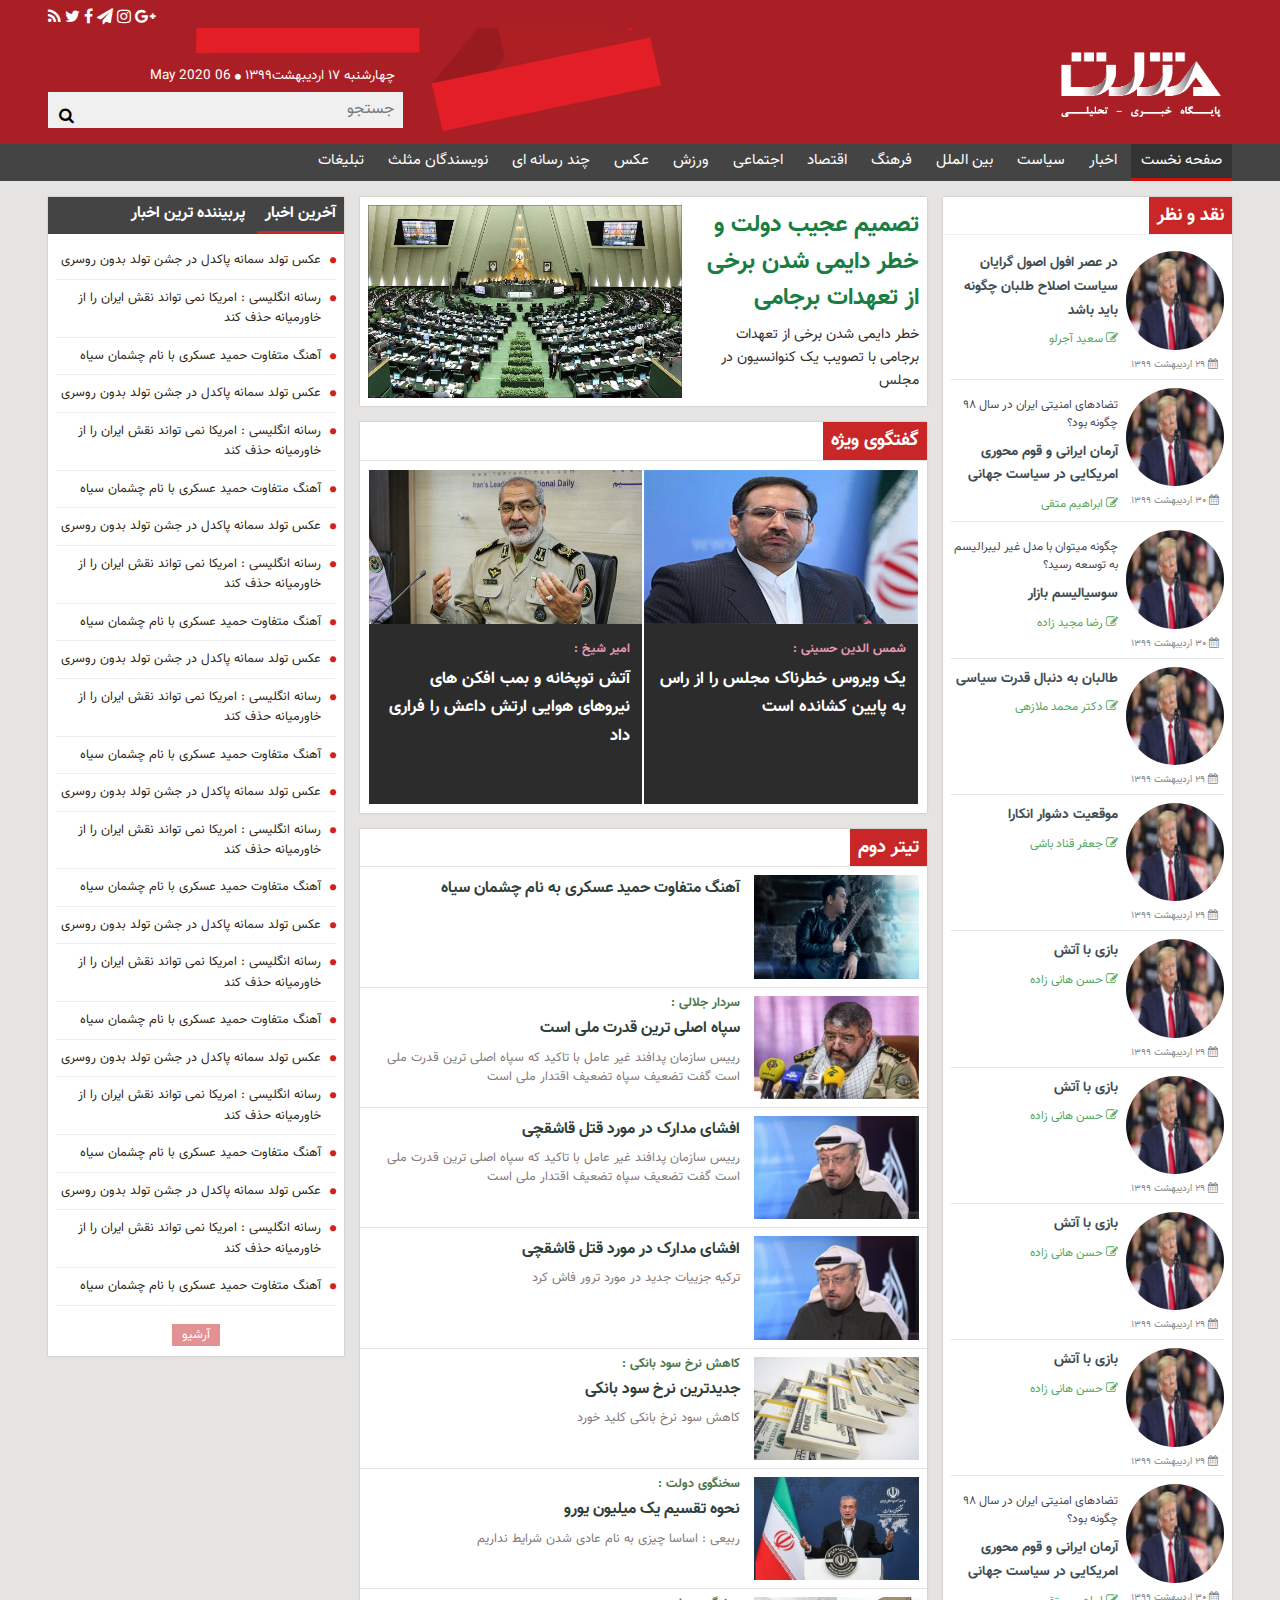
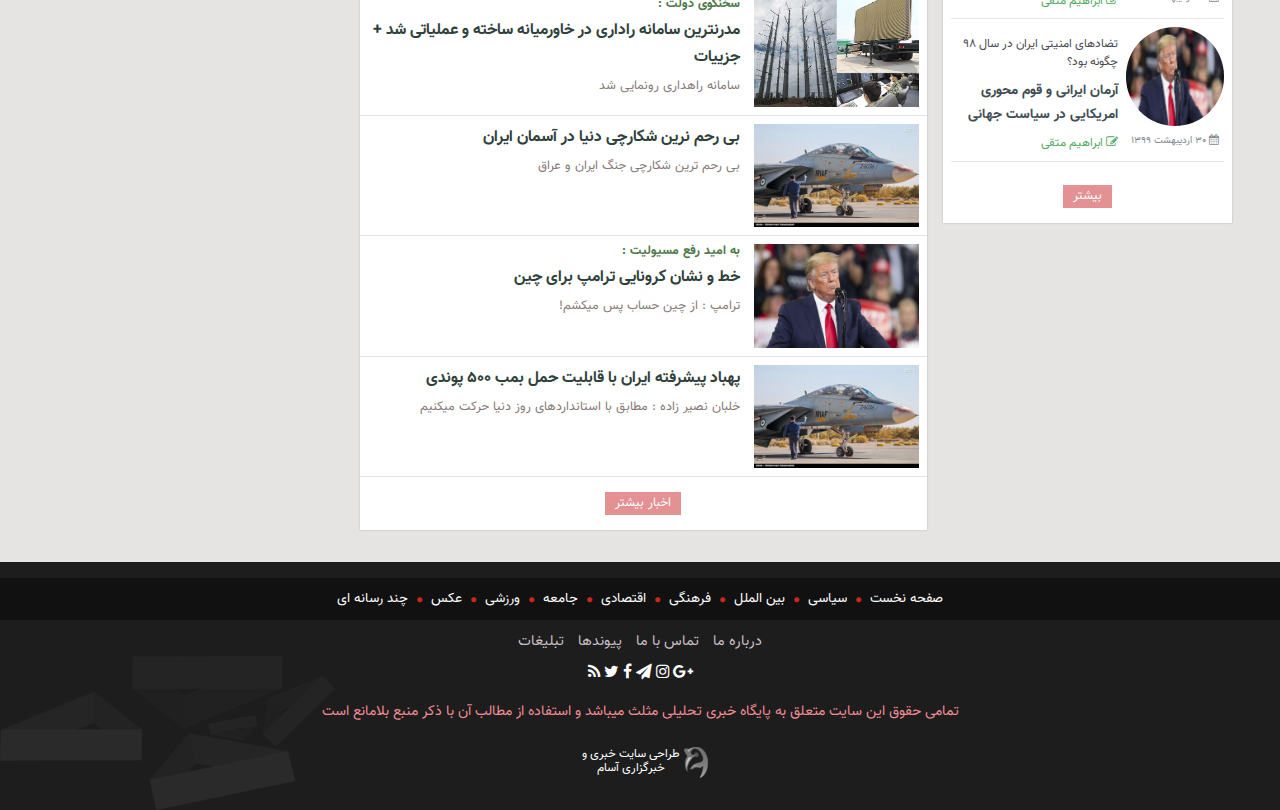
<file: index.html>
<!DOCTYPE html>
<html lang="fa" dir="rtl">
  <head>
    <meta name="viewport" content="width=device-width, initial-scale=1">
    <meta charset="utf-8">
    <title> مثلث سایت</title>
    <link rel="stylesheet" href="css/normalize.css">
    <link rel="stylesheet" href="css/main.css">
    <link rel="icon" type="image/x-icon" sizes="16x16" href="favicon.ico">
  </head>
  <body>
    <div class="main-header">
      <div class="main-wrapper">
        <div class="container">
          <!--START ICON BOX-->
          <div class="global-icon">
            <ul class="container social-icon">
              <li>
                <a href="#" title="گوگل پلاس">
                  <i class="fa fa-google-plus" aria-hidden="true"></i>                  
                </a>
              </li>
              <li>
                <a href="#" title="اینسناگرام">
                  <i class="fa fa-instagram" aria-hidden="true"></i>                 
                </a>
              </li>
              <li>
                <a href="#" title="تلگرام">
                  <i class="fa fa-paper-plane" aria-hidden="true"></i>                
                </a>
              </li> 
              <li>
                <a href="#" title="فیس بوک">
                  <i class="fa fa-facebook" aria-hidden="true"></i>                 
                </a>
              </li>
              <li>
                <a href="#" title="توییتر">
                  <i class="fa fa-twitter" aria-hidden="true"></i>                 
                </a>
              </li> 
              <li>
                <a href="#" title="فید">
                  <i class="fa fa-rss" aria-hidden="true"></i>                 
                </a>
              </li>      
            </ul>
          </div>
          <!--END ICON BOX-->
        </div>        
      </div>
    </div>
    <!--START HEADER-->
    <header class="main-header main-header-background">
      <div class="main-wrapper">  
        <div class="logo-time-search">
          <div class="container padding-top-bt">
            <!--START LOGO BOX-->
            <div class="logo-box">
              <a href="index.html" title="سایت خبری مثلث">
                <img src="images/imprtant/logo.png" alt="سایت مثلث" class="logo-size">
              </a>              
            </div>
            <!--END LOGO BOX-->
            <div class="time-search margin-top">
              <!--START TIME BOX-->
              <div class="time-box">
                <time datetime="2020-02-05"> چهارشنبه ۱۷ اردیبهشت۱۳۹۹ </time>
                <i class="fa fa-circle circle-icon-color" aria-hidden="true" ></i>
                <time datetime="2020-02-05">  May 2020 06 </time>
              </div>
              <!--START SERACH BOX-->
              <div class="search-box">
                <form class="form-search-box" action="tag.html">
                  <input placeholder="جستجو" type="text" value="جستجو">
                    <button type="submit" id="search-submit">
                      <i class="fa fa-search"></i>
                    </button>
                </form>                         
              </div> 
              <!--END SEARCH BOX-->           
            </div>
          </div>          
        </div>
      </div>
      <!--START MENU-->            
      <nav class="main-nav">
        <div class="main-wrapper">
          <div class="toggle">
            <i class="fa fa-bars menu-icon" aria-hidden="true"></i>
          </div>
          <ul class="container menu-bar">
            <li>
              <a title="صفحه نخست" href="#"> صفحه نخست</a>
            </li>
            <li>
              <a title="اخبار" href="#">اخبار</a>
            </li>
            <li>
              <a title="سیاست" href="#">سیاست</a>
            </li>
            <li>
              <a title="بین الملل" href="#">بین الملل</a>
            </li>
            <li>
              <a title="فرهنگ" href="service.html">فرهنگ</a>
            </li>
            <li>
              <a title="اقتصاد" href="#">اقتصاد</a>
            </li>
            <li>
              <a title="اجتماعی" href="#">اجتماعی</a>
            </li>
            <li>
              <a title="ورزش" href="#">ورزش</a>
            </li>
            <li>
              <a title="عکس" href="#">عکس</a>
            </li>
            <li>
              <a title="چند رسانه ای" href="#">چند رسانه ای</a>
            </li>
            <li>
              <a title="نویسندگان مثلث" href="auther.html">نویسندگان مثلث</a>
            </li>
            <li>
              <a title="تبلیغات" href="#">تبلیغات</a>
            </li>
          </ul>  
        </div>
      </nav> 
    <!--END MENU--> 
    </header>
    <!--END HEADER STYLE-->
    <main class="container margin-top-bt">
      <div class="main-wrapper">
        <div class="container">
          <!-- START FIRST COLUMN  -->
          <div class="first-col">
            <div class="container">
              <!-- START main-middle-box  -->
              <div class="main-middle-box">
                <!-- box1  -->
                <div class="margin-bottom">
                  <section class="container top-news-box global-box-detail">
                    <header class="top-news-header">
                      <h1 class="title">
                        <a title="تصمیم عجیب دولت و خطر دایمی شدن برخی از تعهدات برجامی" href="news.html">
                          تصمیم عجیب دولت و خطر دایمی شدن برخی از تعهدات برجامی 
                        </a>
                      </h1>
                      <p class="lead">
                        خطر دایمی شدن برخی از تعهدات برجامی با تصویب یک کنوانسیون در مجلس
                      </p>
                    </header>
                    <div class="top-news-img">
                      <img class="responsive-img" src="images/majles.jpg" alt="مجلس شورای اسلامی" width="600" height="369">
                    </div>
                  </section>                
                </div>
                <!-- START SPECIAL CONVERSATION START  -->
                <div class="margin-bottom">
                  <section class="special-conversation global-box-detail">
                    <header class="header-special-conversation">
                      <h3 class="global-title-section">
                        <a href="#" title="گفتگوی ویژه">
                          گفتگوی ویژه
                        </a>
                      </h3>                        
                    </header>
                    <div class="container special-conversation-content">
                      <ul class="special-conversation-list container">
                        <li>
                          <a href="#" title="شمس الدین حسینی" class="block">
                            <img class="responsive-img" src="images/hosseini.png" alt="خبر ویژه" width="493" height="298">
                          </a>
                          <div class="detail-special-box">
                            <h4 class="uptitle">
                                شمس الدین حسینی : 
                            </h4>
                            <h3 class="title">
                              <a href="#" title="یک ویروس خطرناک مجلس را از راس به پایین کشانده است">
                                یک ویروس خطرناک مجلس را از راس به پایین کشانده است
                              </a> 
                            </h3>  
                          </div>  
                        </li>
                        <li class="margin-top">
                          <a href="#" title="امیر شیخ" class="block">
                            <img class="responsive-img" src="images/sheikh.jpg" alt="خبر ویژه" width="493" height="298">
                          </a>
                          <div class="detail-special-box">
                            <h4 class="uptitle">
                                امیر شیخ :                                 
                            </h4>
                            <h3 class="title">
                              <a href="#" title="یک ویروس خطرناک مجلس را از راس به پایین کشانده است">
                                آتش توپخانه و بمب افکن های نیروهای هوایی ارتش داعش را فراری داد
                              </a>  
                            </h3>
                          </div>  
                        </li>
                     </ul>                                       
                    </div>
                  </section>
                </div>
                <!-- END SPECIAL CONVERSATION -->
                <!-- box3  -->
                <!--START SECOND TITR SECTION-->
                <div class="margin-bottom">
                  <section class="global-box-detail second-titr">
                    <header class="header-second-titr margin-bottom">
                      <h3 class="global-title-section">
                        <a href="#" title="تیتر دوم">
                          تیتر دوم
                        </a>                       
                      </h3>
                    </header>
                    <ul class="second-titr-list container" >
                      <li class="container">
                        <div class="second-titr-img">
                          <a class="block" href="#" title="حمید عسکری">
                            <img src="images/askari.jpg" alt="حمید عسکری" width="220" height="150">
                          </a>
                        </div>
                        <div class="second-titr-content">
                          <h3 class="title">
                            <a href="#" title=" آهنگ متفاوت حمید عسکری به نام چشمان سیاه">
                              آهنگ متفاوت حمید عسکری به نام چشمان سیاه
                            </a>
                          </h3>                            
                        </div>
                      </li>
                      <li class="container">
                        <div class="second-titr-img">
                          <a class="block" href="#" title="سردار جلالی">
                            <img src="images/jalali.jpg" alt="سردار جلالی" width="220" height="150">
                          </a>
                        </div>
                        <div class="second-titr-content">
                          <h4 class="subtitle">
                             سردار جلالی :
                          </h4>
                          <h3 class="title">
                            <a href="#" title="سپاه اصلی ترین قدرت ملی است">
                              سپاه اصلی ترین قدرت ملی است
                            </a>                            
                          </h3> 
                          <p class="lead">
                            رییس سازمان پدافند غیر عامل با تاکید که سپاه اصلی ترین قدرت ملی است گفت تضعیف سپاه تضعیف اقتدار ملی است 
                          </p>                         
                        </div>
                      </li>
                      <li class="container">
                        <div class="second-titr-img">
                          <a class="block" href="#" title="قتل جمال قاشقچی">
                            <img  src="images/ghashoghchi.jpg" alt="قتل جمال قاشقچی" width="220" height="150">
                          </a>
                        </div>
                        <div class="second-titr-content">
                          <h3 class="title">
                            <a href="#" title="افشای مدارک در مورد قتل قاشقچی">
                              افشای مدارک در مورد قتل قاشقچی
                            </a>                            
                          </h3> 
                          <p class="lead">
                            رییس سازمان پدافند غیر عامل با تاکید که سپاه اصلی ترین قدرت ملی است گفت تضعیف سپاه تضعیف اقتدار ملی است 
                          </p>                         
                        </div>
                      </li>
                      <li class="container">
                        <div class="second-titr-img">
                          <a class="block" href="#" title="قتل جمال قاشقچی">
                            <img src="images/ghashoghchi.jpg" alt="قتل جمال قاشقچی" width="220" height="150">
                          </a>
                        </div>
                        <div class="second-titr-content">
                          <h3 class="title">
                            <a href="#" title="افشای مدارک در مورد قتل قاشقچی">
                              افشای مدارک در مورد قتل قاشقچی
                            </a>                            
                          </h3> 
                          <p class="lead">
                            ترکیه جزییات جدید در مورد ترور فاش کرد 
                          </p>                         
                        </div>
                      </li>
                      <li class="container">
                        <div class="second-titr-img">
                          <a class="block" href="#" title="کاهش نرخ سود بانکی">
                            <img src="images/dollar.jpg" alt="کاهش نرخ سود بانکی" width="220" height="150">
                          </a>
                        </div>
                        <div class="second-titr-content">
                          <h4 class="subtitle">
                            کاهش نرخ سود بانکی :
                          </h4>
                          <h3 class="title">
                            <a href="#" title="جدیدترین نرخ سود بانکی">
                              جدیدترین نرخ سود بانکی
                            </a>                            
                          </h3> 
                          <p class="lead">
                            کاهش سود نرخ بانکی کلید خورد 
                          </p>                         
                        </div>
                      </li>
                      <li class="container">
                        <div class="second-titr-img">
                          <a class="block" href="#" title="سخنگوی دولت">
                            <img src="images/rabiei.jpg" alt="سخنگوی دولت" width="220" height="150">
                          </a>
                        </div>
                        <div class="second-titr-content">
                          <h4 class="subtitle">
                            سخنگوی دولت :
                          </h4>
                          <h3 class="title">
                            <a href="#" title="نحوه تقسیم یک میلیون یورو">
                              نحوه تقسیم یک میلیون یورو
                            </a>                            
                          </h3> 
                          <p class="lead">
                            ربیعی : اساسا چیزی به نام عادی شدن شرایط نداریم
                          </p>                         
                        </div>
                      </li>
                      <li class="container">
                        <div class="second-titr-img">
                          <a class="block" href="#" title="مدرنترین سامانه راداری در خاورمیانه">
                            <img  src="images/radar.jpg" alt="مدرنترین سامانه راداری در خاورمیانه" width="220" height="150">
                          </a>
                        </div>
                        <div class="second-titr-content">
                          <h4 class="subtitle">
                            سخنگوی دولت :
                          </h4>
                          <h3 class="title">
                            <a href="#" title="مدرنترین سامانه راداری در خاورمیانه ساخته و عملیاتی شد">
                              مدرنترین سامانه راداری در خاورمیانه ساخته و عملیاتی شد + جزییات 
                            </a>                            
                          </h3> 
                          <p class="lead">
                            سامانه راهداری رونمایی شد
                          </p>                         
                        </div>
                      </li>
                      <li class="container">
                        <div class="second-titr-img">
                          <a class="block" href="#" title="بی رحم نرین شکارچی دنیا در آسمان ایران">
                            <img src="images/airplan.jpg" alt="بی رحم نرین شکارچی دنیا " width="220" height="150">
                          </a>
                        </div>
                        <div class="second-titr-content">
                          <h3 class="title">
                            <a href="#" title="بی رحم نرین شکارچی دنیا در آسمان ایران">
                              بی رحم نرین شکارچی دنیا در آسمان ایران
                            </a>                            
                          </h3> 
                          <p class="lead">
                            بی رحم ترین شکارچی جنگ ایران و عراق
                          </p>                         
                        </div>
                      </li>
                      <li class="container">
                        <div class="second-titr-img">
                          <a class="block" href="#" title="ترامپ">
                            <img  src="images/trump.jpg" alt="ترامپ" width="220" height="150">
                          </a>
                        </div>
                        <div class="second-titr-content">
                          <h4 class="subtitle">
                            به امید رفع مسيولیت :
                          </h4>
                          <h3 class="title">
                            <a href="#" title=" خط و نشان کرونایی ترامپ برای چین">
                              خط و نشان کرونایی ترامپ برای چین
                            </a>                            
                          </h3> 
                          <p class="lead">
                            ترامپ : از چین حساب پس میکشم!
                          </p>                         
                        </div>
                      </li>
                      <li class="container">
                        <div class="second-titr-img">
                          <a class="block" href="#" title="خلبان نصیر زاده">
                            <img src="images/airplan.jpg" alt="خلبان نصیر زاده" width="220" height="150">
                          </a>
                        </div>
                        <div class="second-titr-content">
                          <h3 class="title">
                            <a href="#" title="پهباد پیشرفته ایران با قابلیت حمل بمب ۵۰۰ پوندی">
                              پهباد پیشرفته ایران با قابلیت حمل بمب ۵۰۰ پوندی
                            </a>                            
                          </h3> 
                          <p class="lead">
                            خلبان نصیر زاده : مطابق با استانداردهای روز دنیا حرکت میکنیم
                          </p>                         
                        </div>
                      </li>
                    </ul>
                    <div class="archive-box">
                      <a class="global-archive" href="#" title="اخبار بیشتر">
                        اخبار بیشتر
                      </a>
                    </div>
                  </section>
                  </div>
                </div>
                <!--END SECOND TITR SECTION-->                
                <!-- START review-box -->
                <div class="review-box">
                  <div class="margin-bottom">
                    <section class="global-box-detail review-section">
                      <header class="header-review-section">
                        <h3 class="global-title-section">
                          <a href="#" title="نقد و نظر">
                            نقد و نظر
                          </a>
                        </h3>
                      </header>
                      <div class="review-content">
                        <ul class="review-list container">
                          <li class="container">
                            <div class="review-img-time">
                              <div class="review-img">
                                <a class="block" href="#" title="">
                                  <img class="global-border-radius" src="images/trump-ra.jpg" alt="ترامپ" width="100" height="100">
                                </a>
                              </div>                            
                              <div class="review-time">
                                <i class="fa fa-calendar" aria-hidden="true"></i>
                                <time datetime="2020-05-09">۲۹ اردیبهشت ۱۳۹۹</time>
                              </div>
                            </div>
                            <div class="review-title-author">
                              <h4 class="review-title">
                                <a href="#" title="در عصر افول اصول گرایان سیاست اصلاح طلبان چگونه باید باشد">
                                  در عصر افول اصول گرایان سیاست اصلاح طلبان چگونه باید باشد
                                </a>
                              </h4>
                              <span class="review-author">
                                <i class="fa fa-pencil-square-o" aria-hidden="true"></i>
                                  سعید آجرلو
                              </span>                            
                            </div>                           
                          </li>
                          <li class="container">
                            <div class="review-img-time">
                              <div class="review-img">
                                <a class="block" href="#" title="">
                                  <img class="global-border-radius" src="images/trump-ra.jpg" alt="ترامپ" width="100" height="100">
                                </a>
                              </div>                            
                              <div class="review-time">
                                <i class="fa fa-calendar" aria-hidden="true"></i>
                                <time datetime="2020-05-09">۳۰ اردیبهشت ۱۳۹۹</time>
                              </div>
                            </div>
                            <div class="review-title-author">
                              <h5 class="review-uptitle">
                                تضادهای امنیتی ایران در سال ۹۸ چگونه بود؟
                              </h5>
                              <h4 class="review-title">
                                <a href="#" title="آرمان ایرانی و قوم محوری امریکایی در سیاست جهانی">
                                  آرمان ایرانی و قوم محوری امریکایی در سیاست جهانی 
                                </a>
                              </h4>
                              <span class="review-author">
                                <i class="fa fa-pencil-square-o" aria-hidden="true"></i>
                                ابراهیم متقی
                              </span>                            
                            </div>                           
                          </li>
                          <li class="container">
                            <div class="review-img-time">
                              <div class="review-img">
                                <a class="block" href="#" title="">
                                  <img class="global-border-radius" src="images/trump-ra.jpg" alt="ترامپ" width="100" height="100">
                                </a>
                              </div>                            
                              <div class="review-time">
                                <i class="fa fa-calendar" aria-hidden="true"></i>
                                <time datetime="2020-05-09">۳۰ اردیبهشت ۱۳۹۹</time>
                              </div>
                            </div>
                            <div class="review-title-author">
                              <h5 class="review-uptitle">
                                چگونه میتوان با مدل غیر لیبرالیسم به توسعه رسید؟
                              </h5>
                              <h4 class="review-title">
                                <a href="#" title="سوسیالیسم بازار">
                                  سوسیالیسم بازار 
                                </a>
                              </h4>
                              <span class="review-author">
                                <i class="fa fa-pencil-square-o" aria-hidden="true"></i>
                                رضا مجید زاده
                              </span>                            
                            </div>                           
                          </li>
                          <li class="container">
                            <div class="review-img-time">
                              <div class="review-img">
                                <a class="block" href="#" title="">
                                  <img class="global-border-radius" src="images/trump-ra.jpg" alt="ترامپ" width="100" height="100">
                                </a>
                              </div>                            
                              <div class="review-time">
                                <i class="fa fa-calendar" aria-hidden="true"></i>
                                <time datetime="2020-05-09">۲۹ اردیبهشت ۱۳۹۹</time>
                              </div>
                            </div>
                            <div class="review-title-author">
                              <h4 class="review-title">
                                <a href="#" title="طالبان به دنبال قدرت سیاسی">
                                  طالبان به دنبال قدرت سیاسی
                                </a>
                              </h4>
                              <span class="review-author">
                                <i class="fa fa-pencil-square-o" aria-hidden="true"></i>
                                دکتر محمد ملازهی
                              </span>                            
                            </div>                           
                          </li>
                          <li class="container">
                            <div class="review-img-time">
                              <div class="review-img">
                                <a class="block" href="#" title="">
                                  <img class="global-border-radius" src="images/trump-ra.jpg" alt="ترامپ" width="100" height="100">
                                </a>
                              </div>                            
                              <div class="review-time">
                                <i class="fa fa-calendar" aria-hidden="true"></i>
                                <time datetime="2020-05-09">۲۹ اردیبهشت ۱۳۹۹</time>
                              </div>
                            </div>
                            <div class="review-title-author">
                              <h4 class="review-title">
                                <a href="#" title="موقعیت دشوار انکارا">
                                 موقعیت دشوار انکارا 
                                </a>
                              </h4>
                              <span class="review-author">
                                <i class="fa fa-pencil-square-o" aria-hidden="true"></i>
                                جعفر قناد باشی
                              </span>                            
                            </div>                           
                          </li>
                          <li class="container">
                            <div class="review-img-time">
                              <div class="review-img">
                                <a class="block" href="#" title="">
                                  <img class="global-border-radius" src="images/trump-ra.jpg" alt="ترامپ" width="100" height="100">
                                </a>
                              </div>                            
                              <div class="review-time">
                                <i class="fa fa-calendar" aria-hidden="true"></i>
                                <time datetime="2020-05-09">۲۹ اردیبهشت ۱۳۹۹</time>
                              </div>
                            </div>
                            <div class="review-title-author">
                              <h4 class="review-title">
                                <a href="#" title="بازی با آتش">
                                 بازی با آتش 
                                </a>
                              </h4>
                              <span class="review-author">
                                <i class="fa fa-pencil-square-o" aria-hidden="true"></i>
                                حسن هانی زاده
                              </span>                            
                            </div>                           
                          </li>
                          <li class="container">
                            <div class="review-img-time">
                              <div class="review-img">
                                <a class="block" href="#" title="">
                                  <img class="global-border-radius" src="images/trump-ra.jpg" alt="ترامپ" width="100" height="100">
                                </a>
                              </div>                            
                              <div class="review-time">
                                <i class="fa fa-calendar" aria-hidden="true"></i>
                                <time datetime="2020-05-09">۲۹ اردیبهشت ۱۳۹۹</time>
                              </div>
                            </div>
                            <div class="review-title-author">
                              <h4 class="review-title">
                                <a href="#" title="بازی با آتش">
                                 بازی با آتش 
                                </a>
                              </h4>
                              <span class="review-author">
                                <i class="fa fa-pencil-square-o" aria-hidden="true"></i>
                                حسن هانی زاده
                              </span>                            
                            </div>                           
                          </li>
                          <li class="container">
                            <div class="review-img-time">
                              <div class="review-img">
                                <a class="block" href="#" title="">
                                  <img class="global-border-radius" src="images/trump-ra.jpg" alt="ترامپ" width="100" height="100">
                                </a>
                              </div>                            
                              <div class="review-time">
                                <i class="fa fa-calendar" aria-hidden="true"></i>
                                <time datetime="2020-05-09">۲۹ اردیبهشت ۱۳۹۹</time>
                              </div>
                            </div>
                            <div class="review-title-author">
                              <h4 class="review-title">
                                <a href="#" title="بازی با آتش">
                                 بازی با آتش 
                                </a>
                              </h4>
                              <span class="review-author">
                                <i class="fa fa-pencil-square-o" aria-hidden="true"></i>
                                حسن هانی زاده
                              </span>                            
                            </div>                           
                          </li>
                          <li class="container">
                            <div class="review-img-time">
                              <div class="review-img">
                                <a class="block" href="#" title="">
                                  <img class="global-border-radius" src="images/trump-ra.jpg" alt="ترامپ" width="100" height="100">
                                </a>
                              </div>                            
                              <div class="review-time">
                                <i class="fa fa-calendar" aria-hidden="true"></i>
                                <time datetime="2020-05-09">۲۹ اردیبهشت ۱۳۹۹</time>
                              </div>
                            </div>
                            <div class="review-title-author">
                              <h4 class="review-title">
                                <a href="#" title="بازی با آتش">
                                 بازی با آتش 
                                </a>
                              </h4>
                              <span class="review-author">
                                <i class="fa fa-pencil-square-o" aria-hidden="true"></i>
                                  حسن هانی زاده
                              </span>                            
                            </div>                           
                          </li>
                          <li class="container">
                            <div class="review-img-time">
                              <div class="review-img">
                                <a class="block" href="#" title="">
                                  <img class="global-border-radius" src="images/trump-ra.jpg" alt="ترامپ" width="100" height="100">
                                </a>
                              </div>                            
                              <div class="review-time">
                                <i class="fa fa-calendar" aria-hidden="true"></i>
                                <time datetime="2020-05-09">۳۰ اردیبهشت ۱۳۹۹</time>
                              </div>
                            </div>
                            <div class="review-title-author">
                              <h5 class="review-uptitle">
                                تضادهای امنیتی ایران در سال ۹۸ چگونه بود؟
                              </h5>
                              <h4 class="review-title">
                                <a href="#" title="آرمان ایرانی و قوم محوری امریکایی در سیاست جهانی">
                                  آرمان ایرانی و قوم محوری امریکایی در سیاست جهانی 
                                </a>
                              </h4>
                              <span class="review-author">
                                  <i class="fa fa-pencil-square-o" aria-hidden="true"></i>
                                  ابراهیم متقی
                              </span>                            
                            </div>                           
                          </li>
                          <li class="container">
                            <div class="review-img-time">
                              <div class="review-img">
                                <a class="block" href="#" title="">
                                  <img class="global-border-radius" src="images/trump-ra.jpg" alt="ترامپ" width="100" height="100">
                                </a>
                              </div>                            
                              <div class="review-time">
                                <i class="fa fa-calendar" aria-hidden="true"></i>
                                <time datetime="2020-05-09">۳۰ اردیبهشت ۱۳۹۹</time>
                              </div>
                            </div>
                            <div class="review-title-author">
                              <h5 class="review-uptitle">
                                تضادهای امنیتی ایران در سال ۹۸ چگونه بود؟
                              </h5>
                              <h4 class="review-title">
                                <a href="#" title="آرمان ایرانی و قوم محوری امریکایی در سیاست جهانی">
                                  آرمان ایرانی و قوم محوری امریکایی در سیاست جهانی 
                                </a>
                              </h4>
                              <span class="review-author">
                                  <i class="fa fa-pencil-square-o" aria-hidden="true"></i>
                                  ابراهیم متقی                              
                              </span>                            
                            </div>                           
                          </li>                                                   
                        </ul>
                      </div>
                      <div class="review-archive">
                        <a href="#" title="بیشتر" class="global-archive">
                          بیشتر
                        </a>
                      </div>                    
                    </section>
                  </div>                   
                </div>
              </div>
            </div>
            <!-- END OF FIRST COLUMN  -->
            <!-- START SECOND COLUMN  -->
            <div class="second-col">
              <section class="latest-news global-box-detail">
                <header class="header-latest-news">
                  <ul class="header-latest-list">
                    <li>
                      <h4>
                        <a href="#" title="آخرین اخبار">
                          آخرین اخبار
                        </a>
                      </h4>                    
                    </li>
                    <li>
                      <h4>
                        <a href="#" title=" پربیننده ترین اخبار">
                          پربیننده ترین اخبار
                        </a>
                      </h4>                    
                    </li>
                  </ul>
                </header>
                <div class="latest-news-content">
                  <ul class="latest-content-list container">
                    <li class="container">
                      <i class="fa fa-circle icon-latest-content" aria-hidden="true"></i>
                      <a href="#" title="آهنگ متفاوت حمید عسکری با نام چشمان سیاه">
                        عکس تولد سمانه پاکدل در جشن تولد بدون روسری
                      </a>                 
                    </li>
                    <li class="container">  
                      <i class="fa fa-circle icon-latest-content" aria-hidden="true"></i>
                      <a href="#" title="آهنگ متفاوت حمید عسکری با نام چشمان سیاه">
                        رسانه انگلیسی : امریکا نمی تواند نقش ایران را از خاورمیانه حذف کند  
                      </a>                                       
                    </li>
                    <li class="container">
                      <i class="fa fa-circle icon-latest-content" aria-hidden="true"></i>
                      <a href="#" title="آهنگ متفاوت حمید عسکری با نام چشمان سیاه">
                        آهنگ متفاوت حمید عسکری با نام چشمان سیاه   
                      </a>                    
                    </li>
                    <li class="container">
                      <i class="fa fa-circle icon-latest-content" aria-hidden="true"></i>
                      <a href="#" title="آهنگ متفاوت حمید عسکری با نام چشمان سیاه">
                        عکس تولد سمانه پاکدل در جشن تولد بدون روسری
                      </a>                 
                    </li>
                    <li class="container">  
                      <i class="fa fa-circle icon-latest-content" aria-hidden="true"></i>
                      <a href="#" title="آهنگ متفاوت حمید عسکری با نام چشمان سیاه">
                        رسانه انگلیسی : امریکا نمی تواند نقش ایران را از خاورمیانه حذف کند  
                      </a>                                       
                    </li>
                    <li class="container">
                      <i class="fa fa-circle icon-latest-content" aria-hidden="true"></i>
                      <a href="#" title="آهنگ متفاوت حمید عسکری با نام چشمان سیاه">
                        آهنگ متفاوت حمید عسکری با نام چشمان سیاه   
                      </a>                    
                    </li>
                    <li class="container">
                      <i class="fa fa-circle icon-latest-content" aria-hidden="true"></i>
                      <a href="#" title="آهنگ متفاوت حمید عسکری با نام چشمان سیاه">
                        عکس تولد سمانه پاکدل در جشن تولد بدون روسری
                      </a>                 
                    </li>
                    <li class="container">  
                      <i class="fa fa-circle icon-latest-content" aria-hidden="true"></i>
                      <a href="#" title="آهنگ متفاوت حمید عسکری با نام چشمان سیاه">
                        رسانه انگلیسی : امریکا نمی تواند نقش ایران را از خاورمیانه حذف کند  
                      </a>                                       
                    </li>
                    <li class="container">
                      <i class="fa fa-circle icon-latest-content" aria-hidden="true"></i>
                      <a href="#" title="آهنگ متفاوت حمید عسکری با نام چشمان سیاه">
                        آهنگ متفاوت حمید عسکری با نام چشمان سیاه   
                      </a>                    
                    </li>
                    <li class="container">
                      <i class="fa fa-circle icon-latest-content" aria-hidden="true"></i>
                      <a href="#" title="آهنگ متفاوت حمید عسکری با نام چشمان سیاه">
                        عکس تولد سمانه پاکدل در جشن تولد بدون روسری
                      </a>                 
                    </li>
                    <li class="container">  
                      <i class="fa fa-circle icon-latest-content" aria-hidden="true"></i>
                      <a href="#" title="آهنگ متفاوت حمید عسکری با نام چشمان سیاه">
                        رسانه انگلیسی : امریکا نمی تواند نقش ایران را از خاورمیانه حذف کند  
                      </a>                                       
                    </li>
                    <li class="container">
                      <i class="fa fa-circle icon-latest-content" aria-hidden="true"></i>
                      <a href="#" title="آهنگ متفاوت حمید عسکری با نام چشمان سیاه">
                        آهنگ متفاوت حمید عسکری با نام چشمان سیاه   
                      </a>                    
                    </li>
                    <li class="container">
                      <i class="fa fa-circle icon-latest-content" aria-hidden="true"></i>
                      <a href="#" title="آهنگ متفاوت حمید عسکری با نام چشمان سیاه">
                        عکس تولد سمانه پاکدل در جشن تولد بدون روسری
                      </a>                 
                    </li>
                    <li class="container">  
                      <i class="fa fa-circle icon-latest-content" aria-hidden="true"></i>
                      <a href="#" title="آهنگ متفاوت حمید عسکری با نام چشمان سیاه">
                        رسانه انگلیسی : امریکا نمی تواند نقش ایران را از خاورمیانه حذف کند  
                      </a>                                       
                    </li>
                    <li class="container">
                      <i class="fa fa-circle icon-latest-content" aria-hidden="true"></i>
                      <a href="#" title="آهنگ متفاوت حمید عسکری با نام چشمان سیاه">
                        آهنگ متفاوت حمید عسکری با نام چشمان سیاه   
                      </a>                    
                    </li>
                    <li class="container">
                      <i class="fa fa-circle icon-latest-content" aria-hidden="true"></i>
                      <a href="#" title="آهنگ متفاوت حمید عسکری با نام چشمان سیاه">
                        عکس تولد سمانه پاکدل در جشن تولد بدون روسری
                      </a>                 
                    </li>
                    <li class="container">  
                      <i class="fa fa-circle icon-latest-content" aria-hidden="true"></i>
                      <a href="#" title="آهنگ متفاوت حمید عسکری با نام چشمان سیاه">
                        رسانه انگلیسی : امریکا نمی تواند نقش ایران را از خاورمیانه حذف کند  
                      </a>                                       
                    </li>
                    <li class="container">
                      <i class="fa fa-circle icon-latest-content" aria-hidden="true"></i>
                      <a href="#" title="آهنگ متفاوت حمید عسکری با نام چشمان سیاه">
                        آهنگ متفاوت حمید عسکری با نام چشمان سیاه   
                      </a>                    
                    </li>
                    <li class="container">
                      <i class="fa fa-circle icon-latest-content" aria-hidden="true"></i>
                      <a href="#" title="آهنگ متفاوت حمید عسکری با نام چشمان سیاه">
                        عکس تولد سمانه پاکدل در جشن تولد بدون روسری
                      </a>                 
                    </li>
                    <li class="container">  
                      <i class="fa fa-circle icon-latest-content" aria-hidden="true"></i>
                      <a href="#" title="آهنگ متفاوت حمید عسکری با نام چشمان سیاه">
                        رسانه انگلیسی : امریکا نمی تواند نقش ایران را از خاورمیانه حذف کند  
                      </a>                                       
                    </li>
                    <li class="container">
                      <i class="fa fa-circle icon-latest-content" aria-hidden="true"></i>
                      <a href="#" title="آهنگ متفاوت حمید عسکری با نام چشمان سیاه">
                        آهنگ متفاوت حمید عسکری با نام چشمان سیاه   
                      </a>                    
                    </li>
                    <li class="container">
                      <i class="fa fa-circle icon-latest-content" aria-hidden="true"></i>
                      <a href="#" title="آهنگ متفاوت حمید عسکری با نام چشمان سیاه">
                        عکس تولد سمانه پاکدل در جشن تولد بدون روسری
                      </a>                 
                    </li>
                    <li class="container">  
                      <i class="fa fa-circle icon-latest-content" aria-hidden="true"></i>
                      <a href="#" title="آهنگ متفاوت حمید عسکری با نام چشمان سیاه">
                        رسانه انگلیسی : امریکا نمی تواند نقش ایران را از خاورمیانه حذف کند  
                      </a>                                       
                    </li>
                    <li class="container">
                      <i class="fa fa-circle icon-latest-content" aria-hidden="true"></i>
                      <a href="#" title="آهنگ متفاوت حمید عسکری با نام چشمان سیاه">
                        آهنگ متفاوت حمید عسکری با نام چشمان سیاه   
                      </a>                    
                    </li>                               
                  </ul>
                </div>
                <div class="archive-latest-box">
                  <a class="global-archive">
                    آرشیو
                  </a>
                </div>
              </section>
            </div>
            <!-- END OF SECOND COLUMN  -->
        </div>
      </div>
    </main>
    <!--START FOOTER-->
    <footer class="main-footer padding-top-bt">
      <div class="menu-box-footer ">
        <div class="main-wrapper">
          <!--START FOOTER MENU-->
          <ul class="menu-bar-footer">
            <li>
              <a title="صفحه نخست" href="#">
                صفحه نخست
              </a>
              <i class="fa fa-circle icon-menu-footer" aria-hidden="true"></i>
            </li>
            <li>
              <a title="سیاسی" href="#">
                سیاسی
              </a>
              <i class="fa fa-circle icon-menu-footer" aria-hidden="true"></i>
            </li>
            <li>
              <a title="بین الملل" href="#">
                بین الملل
              </a>
              <i class="fa fa-circle icon-menu-footer" aria-hidden="true"></i>
            </li>
            <li>
              <a title="فرهنگی" href="service.html">
                فرهنگی
              </a>
              <i class="fa fa-circle icon-menu-footer" aria-hidden="true"></i>
            </li>
            <li>
              <a title="اقتصادی" href="#">
                اقتصادی
              </a>
              <i class="fa fa-circle icon-menu-footer" aria-hidden="true"></i>
            </li>
            <li>
              <a title="جامعه" href="#">
                جامعه
              </a>
              <i class="fa fa-circle icon-menu-footer" aria-hidden="true"></i>
            </li>
            <li>
              <a title="ورزشی" href="#">
                ورزشی
              </a>
              <i class="fa fa-circle icon-menu-footer" aria-hidden="true"></i>
            </li>
            <li>
              <a title="عکس" href="#">
                عکس
              </a>
              <i class="fa fa-circle icon-menu-footer" aria-hidden="true"></i>
            </li>
            <li>
              <a title="چند رسانه ای" href="#">
                چند رسانه ای
              </a>
            </li>
          </ul>
          <!--END FOOTER MENU-->  
        </div>
      </div>  
        <!--START ABOUT BOX--> 
        <div class="about-me">
          <ul class="about-me-list container">
            <li>
              <a  title="درباره ما" href="#">درباره ما</a>
            </li>
            <li>
              <a  title="تماس با ما" href="#">تماس با ما</a>
            </li>
            <li>
              <a  title="پیوندها" href="#">پیوندها</a>
            </li>
            <li>
              <a  title="تبلیغات" href="#">تبلیغات</a>
            </li>               
          </ul>
          <!--END ABOUT BOX-->
        </div>
        <div class="social-icon-footer">
          <!--START FOOTER ICON-->
          <ul class="container social-icon-footer-list">
            <li>
              <a href="#" title="گوگل پلاس">
                <i class="fa fa-google-plus" aria-hidden="true"></i>                  
              </a>
            </li>
            <li>
              <a href="#" title="اینسناگرام">
                <i class="fa fa-instagram" aria-hidden="true"></i>                 
              </a>
            </li>
            <li>
              <a href="#" title="تلگرام">
                <i class="fa fa-paper-plane" aria-hidden="true"></i>                
              </a>
            </li>
            <li>
              <a href="#" title="فیس بوک">
                <i class="fa fa-facebook" aria-hidden="true"></i>                 
              </a>
            </li>
            <li>
              <a href="#" title="توییتر">
                <i class="fa fa-twitter" aria-hidden="true"></i>                 
              </a>
            </li> 
            <li>
              <a href="#" title="فید">
                <i class="fa fa-rss" aria-hidden="true"></i>                 
              </a>
            </li>                  
          </ul>
          <!--END FOOTER ICON-->
        </div>
        <div class="copy-right">
          <p>تمامی حقوق این سایت متعلق به پایگاه خبری تحلیلی مثلث میباشد و استفاده از مطالب آن با ذکر منبع بلامانع است</p>
        </div>
        <div class="asam">
          <a title="طراحی سایت خبری و خبرگزاری آسام" href="#">
            <p>
              طراحی سایت خبری و خبرگزاری آسام 
            </p>             
          </a>
        </div>                   
    </footer>
    <!--End Footer-->  
    <script  src="js/jquery-3.5.1.min.js"></script>                
    <script src="js/main.js"></script>
  </body>
</html>
</file>
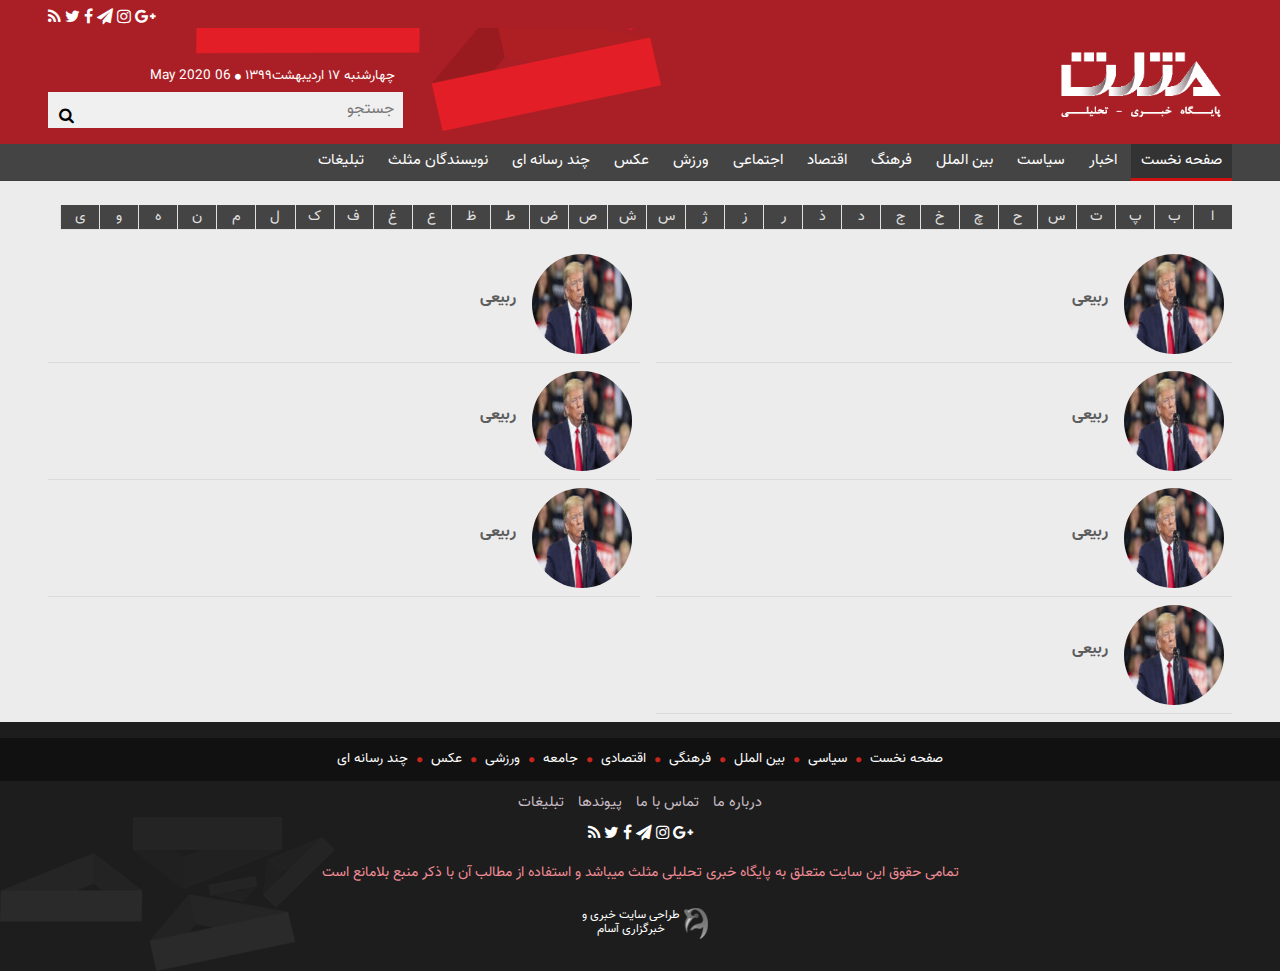
<file: auther.html>
<!DOCTYPE html>
<html lang="fa" dir="rtl">
  <head>
    <meta name="viewport" content="width=device-width, initial-scale=1">
    <meta charset="utf-8">
    <title> مثلث سایت</title>
    <link rel="stylesheet" href="css/normalize.css">
    <link rel="stylesheet" href="css/main.css">
    <link rel="icon" type="image/x-icon" sizes="16x16" href="favicon.ico">
    <link rel="stylesheet" href="css/lightslider.min.css">    
  </head>
  <body>
    <div class="main-header">
      <div class="main-wrapper">
        <div class="container">
        <!--START ICON BOX-->
          <div class="global-icon">
            <ul class="container social-icon">
              <li>
                <a href="#" title="گوگل پلاس">
                  <i class="fa fa-google-plus" aria-hidden="true"></i>                  
                </a>
              </li>
              <li>
                <a href="#" title="اینسناگرام">
                  <i class="fa fa-instagram" aria-hidden="true"></i>                 
                </a>
              </li>
              <li>
                <a href="#" title="تلگرام">
                  <i class="fa fa-paper-plane" aria-hidden="true"></i>                
                </a>
              </li> 
              <li>
                <a href="#" title="فیس بوک">
                  <i class="fa fa-facebook" aria-hidden="true"></i>                 
                </a>
              </li>
              <li>
                <a href="#" title="توییتر">
                  <i class="fa fa-twitter" aria-hidden="true"></i>                 
                </a>
              </li> 
              <li>
                <a href="#" title="فید">
                  <i class="fa fa-rss" aria-hidden="true"></i>                 
                </a>
              </li>      
            </ul>
          </div>
        <!--END ICON BOX-->
        </div>        
      </div>
    </div>
    <!--START HEADER-->
    <header class="main-header main-header-background">
      <div class="main-wrapper">  
        <div class="logo-time-search">
          <div class="container padding-top-bt">
            <!--START LOGO BOX-->
            <div class="logo-box">
              <a href="index.html" title="سایت خبری مثلث">
                <img src="images/imprtant/logo.png" alt="سایت مثلث" class="logo-size">
              </a>              
            </div>
            <!--END LOGO BOX-->
            <div class="time-search margin-top">
              <!--START TIME BOX-->
              <div class="time-box">
                <time datetime="2020-02-05"> چهارشنبه ۱۷ اردیبهشت۱۳۹۹ </time>
                <i class="fa fa-circle circle-icon-color" aria-hidden="true" ></i>
                <time datetime="2020-02-05">  May 2020 06 </time>
              </div>
              <!--START SERACH BOX-->
              <div class="search-box">
                <form class="form-search-box">
                  <input placeholder="جستجو" type="text" value="جستجو">
                    <button type="submit" id="search-submit">
                      <i class="fa fa-search"></i>
                    </button>
                </form>                         
              </div> 
              <!--END SEARCH BOX-->           
            </div>
          </div>          
        </div>
      </div>
      <!--START MENU-->            
      <nav class="main-nav">
        <div class="main-wrapper">
          <div class="toggle">
            <i class="fa fa-bars menu-icon" aria-hidden="true"></i>
          </div>
          <ul class="container menu-bar">
            <li>
              <a title="صفحه نخست" href="index.html"> صفحه نخست</a>
            </li>
            <li>
              <a title="اخبار" href="#">اخبار</a>
            </li>
            <li>
              <a title="سیاست" href="#">سیاست</a>
            </li>
            <li>
              <a title="بین الملل" href="#">بین الملل</a>
            </li>
            <li>
              <a title="فرهنگ" href="#">فرهنگ</a>
            </li>
            <li>
              <a title="اقتصاد" href="#">اقتصاد</a>
            </li>
            <li>
              <a title="اجتماعی" href="#">اجتماعی</a>
            </li>
            <li>
              <a title="ورزش" href="#">ورزش</a>
            </li>
            <li>
              <a title="عکس" href="#">عکس</a>
            </li>
            <li>
              <a title="چند رسانه ای" href="#">چند رسانه ای</a>
            </li>
            <li>
              <a title="نویسندگان مثلث" href="auther.html">نویسندگان مثلث</a>
            </li>
            <li>
              <a title="تبلیغات" href="#">تبلیغات</a>
            </li>
          </ul>  
        </div>
      </nav> 
      <!--END MENU--> 
    </header>
    <main class="author-box">
      <div class="main-wrapper container ">
        <div class="margin-top">
          <div class="pagination">
            <ul class="pagination-list container">
              <li>
                <a title="ا" href="#">ا</a>
              </li>
              <li>
                <a title="ب" href="#">ب</a>
              </li>
              <li>
                <a title="پ" href="#">پ</a>
              </li>
              <li>
                <a title="ت" href="#">ت</a>
              </li>
              <li>
                <a title="س" href="#">س</a>
              </li>
              <li>
                <a title="ح" href="#">ح</a>
              </li>
              <li>
                <a title="چ" href="#">چ</a>
              </li>
              <li>
                <a title="خ" href="#">خ</a>
              </li>
              <li>
                <a title="ج" href="#">ج</a>
              </li>
              <li>
                <a title="د" href="#">د</a>
              </li>
              <li>
                <a title="ذ" href="#">ذ</a>
              </li>
              <li>
                <a title="ر" href="#">ر</a>
              </li>
              <li>
                <a title="ز" href="#">ز</a>
              </li>
              <li>
                <a title="ژ" href="#">ژ</a>
              </li>
              <li>
                <a title="س" href="#">س</a>
              </li>
              <li>
                <a title="ش" href="#">ش</a>
              </li>
              <li>
                <a title="ص" href="#">ص</a>
              </li>
              <li>
                <a title="ض" href="#">ض</a>
              </li>
              <li>
                <a title="ط" href="#">ط</a>
              </li>
              <li>
                <a title="ظ" href="#">ظ</a>
              </li>
              <li>
                <a title="ع" href="#">ع</a>
              </li>
              <li>
                <a title="غ" href="#">غ</a>
              </li>
              <li>
                <a title="ف" href="#">ف</a>
              </li>
              <li>
                <a title="ک" href="#">ک</a>
              </li>
              <li>
                <a title="ل" href="#">ل</a>
              </li>
              <li>
                <a title="م" href="#">م</a>
              </li>
              <li>
                <a title="ن" href="#">ن</a>
              </li>
              <li>
                <a title="ه" href="#">ه</a>
              </li>
              <li>
                <a title="و" href="#">و</a>
              </li>
              <li>
                <a title="ی" href="#">ی</a>
              </li>
            </ul>
          </div>
          <div class="margin-top">
            <section class="author-content-right">
              <ul class="author-list container">
                <li class="container">
                  <a title="" href="#" class="block">
                    <img src="images/trump-ra.jpg" alt="ربیعی" width="400" height="250">
                  </a>
                  <h4>
                    <a title="" href="#" class="block">
                      ربیعی
                    </a>
                  </h4>
                </li>
                <li class="container">
                  <a title="" href="#" class="block">
                    <img src="images/trump-ra.jpg" alt="ربیعی" width="400" height="250">
                  </a>
                  <h4>
                    <a title="" href="#" class="block">
                      ربیعی
                    </a>
                  </h4>
                </li>
                <li class="container">
                  <a title="" href="#" class="block">
                    <img src="images/trump-ra.jpg" alt="ربیعی" width="400" height="250">
                  </a>
                  <h4>
                    <a title="" href="#" class="block">
                      ربیعی
                    </a>
                  </h4>
                </li>
                <li class="container">
                  <a title="" href="#" class="block">
                    <img src="images/trump-ra.jpg" alt="ربیعی" width="400" height="250">
                  </a>
                  <h4>
                    <a title="" href="#" class="block">
                      ربیعی
                    </a>
                  </h4>
                </li>
              </ul>  
            </section>
            <section class="author-content-left">
              <ul class="author-list container">
                <li class="container">
                  <a title="" href="#" class="block">
                    <img src="images/trump-ra.jpg" alt="ربیعی" width="400" height="250">
                  </a>
                  <h4>
                    <a title="" href="#" class="block">
                      ربیعی
                    </a>
                  </h4>
                </li>
                <li class="container">
                  <a title="" href="#" class="block">
                    <img src="images/trump-ra.jpg" alt="ربیعی" width="400" height="250">
                  </a>
                  <h4>
                    <a title="" href="#" class="block">
                      ربیعی
                    </a>
                  </h4>
                </li>
                <li class="container">
                  <a title="" href="#" class="block">
                    <img src="images/trump-ra.jpg" alt="ربیعی" width="400" height="250">
                  </a>
                  <h4>
                    <a title="" href="#" class="block">
                      ربیعی
                    </a>
                  </h4>
                </li>
              </ul>
            </section>
          </div>
        </div>
      </div>
    </main>
    <!--START FOOTER-->
    <footer class="main-footer padding-top-bt">
      <div class="menu-box-footer ">
        <div class="main-wrapper">
          <!--START FOOTER MENU-->
          <ul class="menu-bar-footer">
            <li>
              <a title="صفحه نخست" href="#">
                صفحه نخست
              </a>
              <i class="fa fa-circle icon-menu-footer" aria-hidden="true"></i>
            </li>
            <li>
              <a title="سیاسی" href="#">
                سیاسی
              </a>
              <i class="fa fa-circle icon-menu-footer" aria-hidden="true"></i>
            </li>
            <li>
              <a title="بین الملل" href="#">
                بین الملل
              </a>
              <i class="fa fa-circle icon-menu-footer" aria-hidden="true"></i>
            </li>
            <li>
              <a title="فرهنگی" href="service.html">
                فرهنگی
              </a>
              <i class="fa fa-circle icon-menu-footer" aria-hidden="true"></i>
            </li>
            <li>
              <a title="اقتصادی" href="#">
                اقتصادی
              </a>
              <i class="fa fa-circle icon-menu-footer" aria-hidden="true"></i>
            </li>
            <li>
              <a title="جامعه" href="#">
                جامعه
              </a>
              <i class="fa fa-circle icon-menu-footer" aria-hidden="true"></i>
            </li>
            <li>
              <a title="ورزشی" href="#">
                ورزشی
              </a>
              <i class="fa fa-circle icon-menu-footer" aria-hidden="true"></i>
            </li>
            <li>
              <a title="عکس" href="#">
                عکس
              </a>
              <i class="fa fa-circle icon-menu-footer" aria-hidden="true"></i>
            </li>
            <li>
              <a title="چند رسانه ای" href="#">
                چند رسانه ای
              </a>
            </li>
          </ul>
          <!--END FOOTER MENU-->  
        </div>
      </div>  
        <!--START ABOUT BOX--> 
        <div class="about-me">
          <ul class="about-me-list container">
            <li>
              <a  title="درباره ما" href="#">درباره ما</a>
            </li>
            <li>
              <a  title="تماس با ما" href="#">تماس با ما</a>
            </li>
            <li>
              <a  title="پیوندها" href="#">پیوندها</a>
            </li>
            <li>
              <a  title="تبلیغات" href="#">تبلیغات</a>
            </li>               
          </ul>
          <!--END ABOUT BOX-->
        </div>
        <div class="social-icon-footer">
          <!--START FOOTER ICON-->
          <ul class="container social-icon-footer-list">
            <li>
              <a href="#" title="گوگل پلاس">
                <i class="fa fa-google-plus" aria-hidden="true"></i>                  
              </a>
            </li>
            <li>
              <a href="#" title="اینسناگرام">
                <i class="fa fa-instagram" aria-hidden="true"></i>                 
              </a>
            </li>
            <li>
              <a href="#" title="تلگرام">
                <i class="fa fa-paper-plane" aria-hidden="true"></i>                
              </a>
            </li>
            <li>
              <a href="#" title="فیس بوک">
                <i class="fa fa-facebook" aria-hidden="true"></i>                 
              </a>
            </li>
            <li>
              <a href="#" title="توییتر">
                <i class="fa fa-twitter" aria-hidden="true"></i>                 
              </a>
            </li> 
            <li>
              <a href="#" title="فید">
                <i class="fa fa-rss" aria-hidden="true"></i>                 
              </a>
            </li>                  
          </ul>
          <!--END FOOTER ICON-->
        </div>
        <div class="copy-right">
          <p>تمامی حقوق این سایت متعلق به پایگاه خبری تحلیلی مثلث میباشد و استفاده از مطالب آن با ذکر منبع بلامانع است</p>
        </div>
        <div class="asam">
          <a title="طراحی سایت خبری و خبرگزاری آسام" href="#">
            <p>
              طراحی سایت خبری و خبرگزاری آسام 
            </p>             
          </a>
        </div>                   
    </footer>
    <!--End Footer-->
    <script  src="js/jquery-3.5.1.min.js"></script>
    <script src="js/main.js"></script>    
  </body>
</html>
</file>
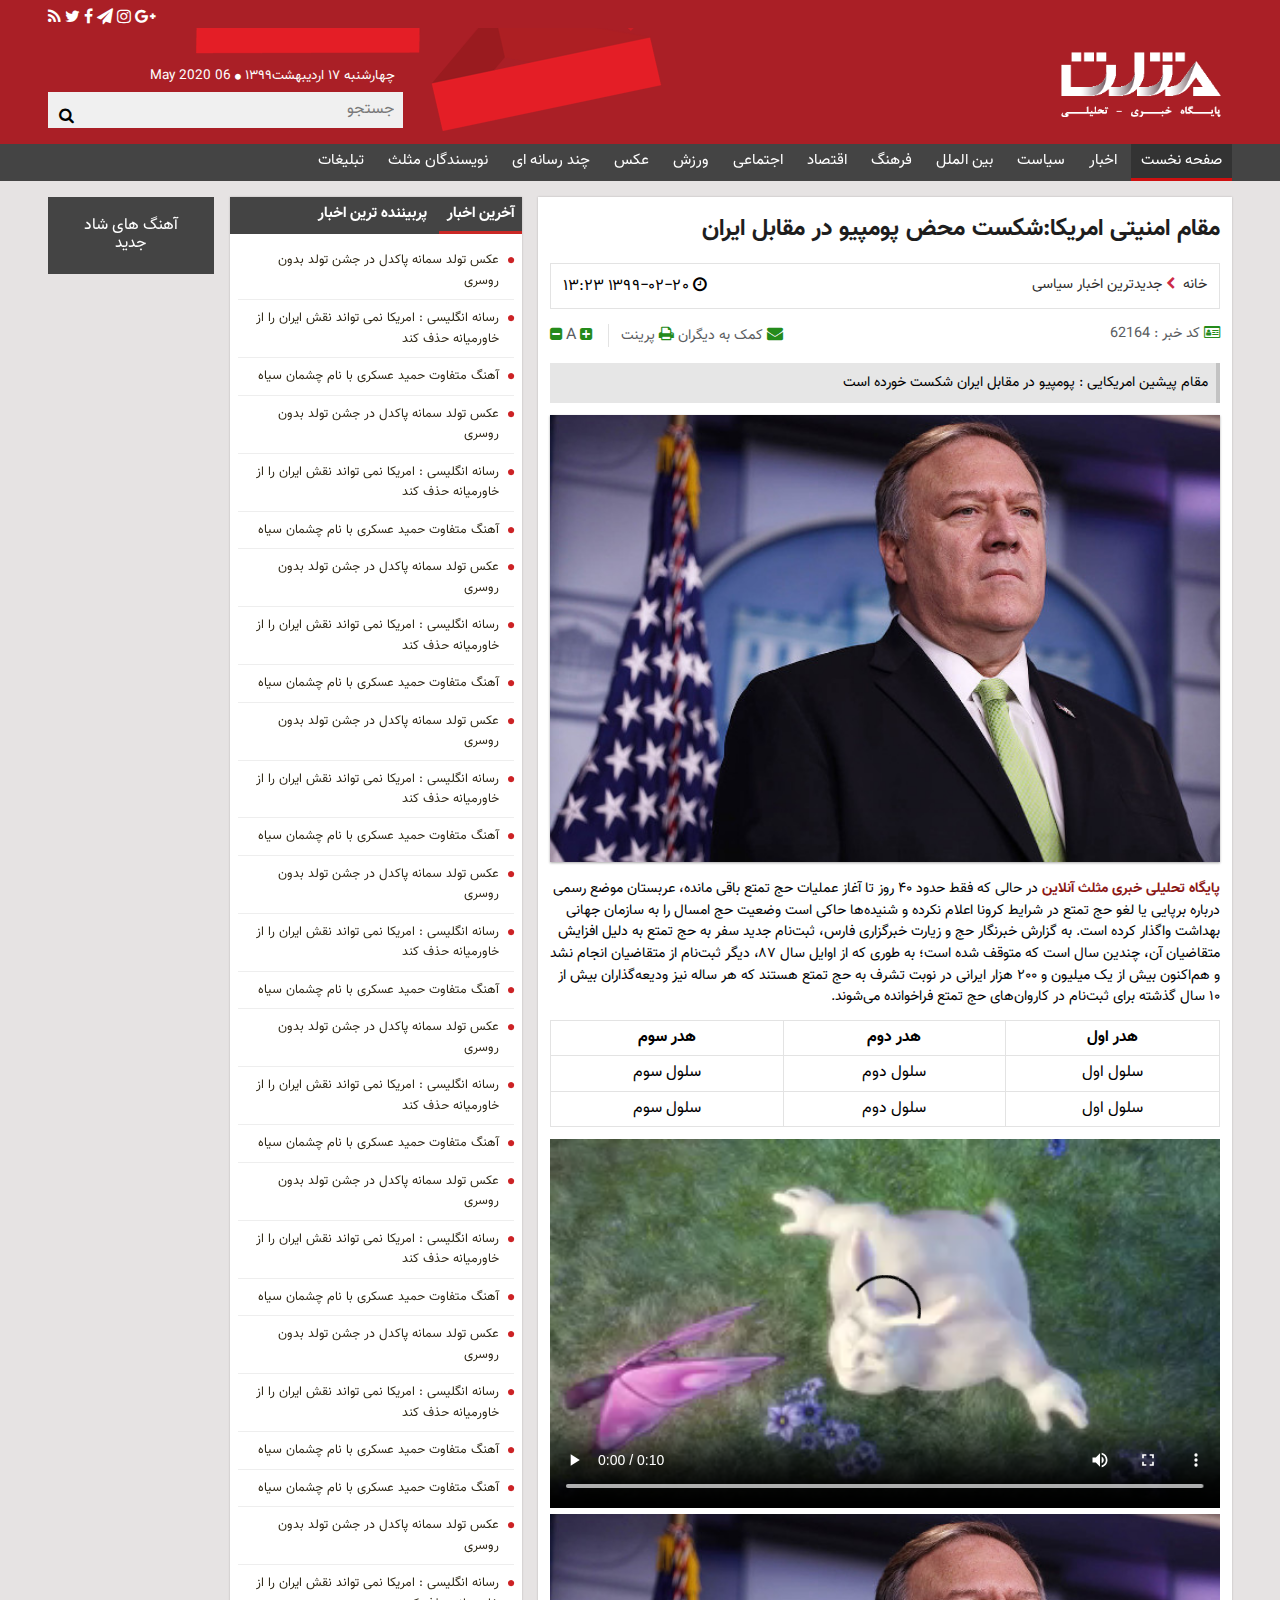
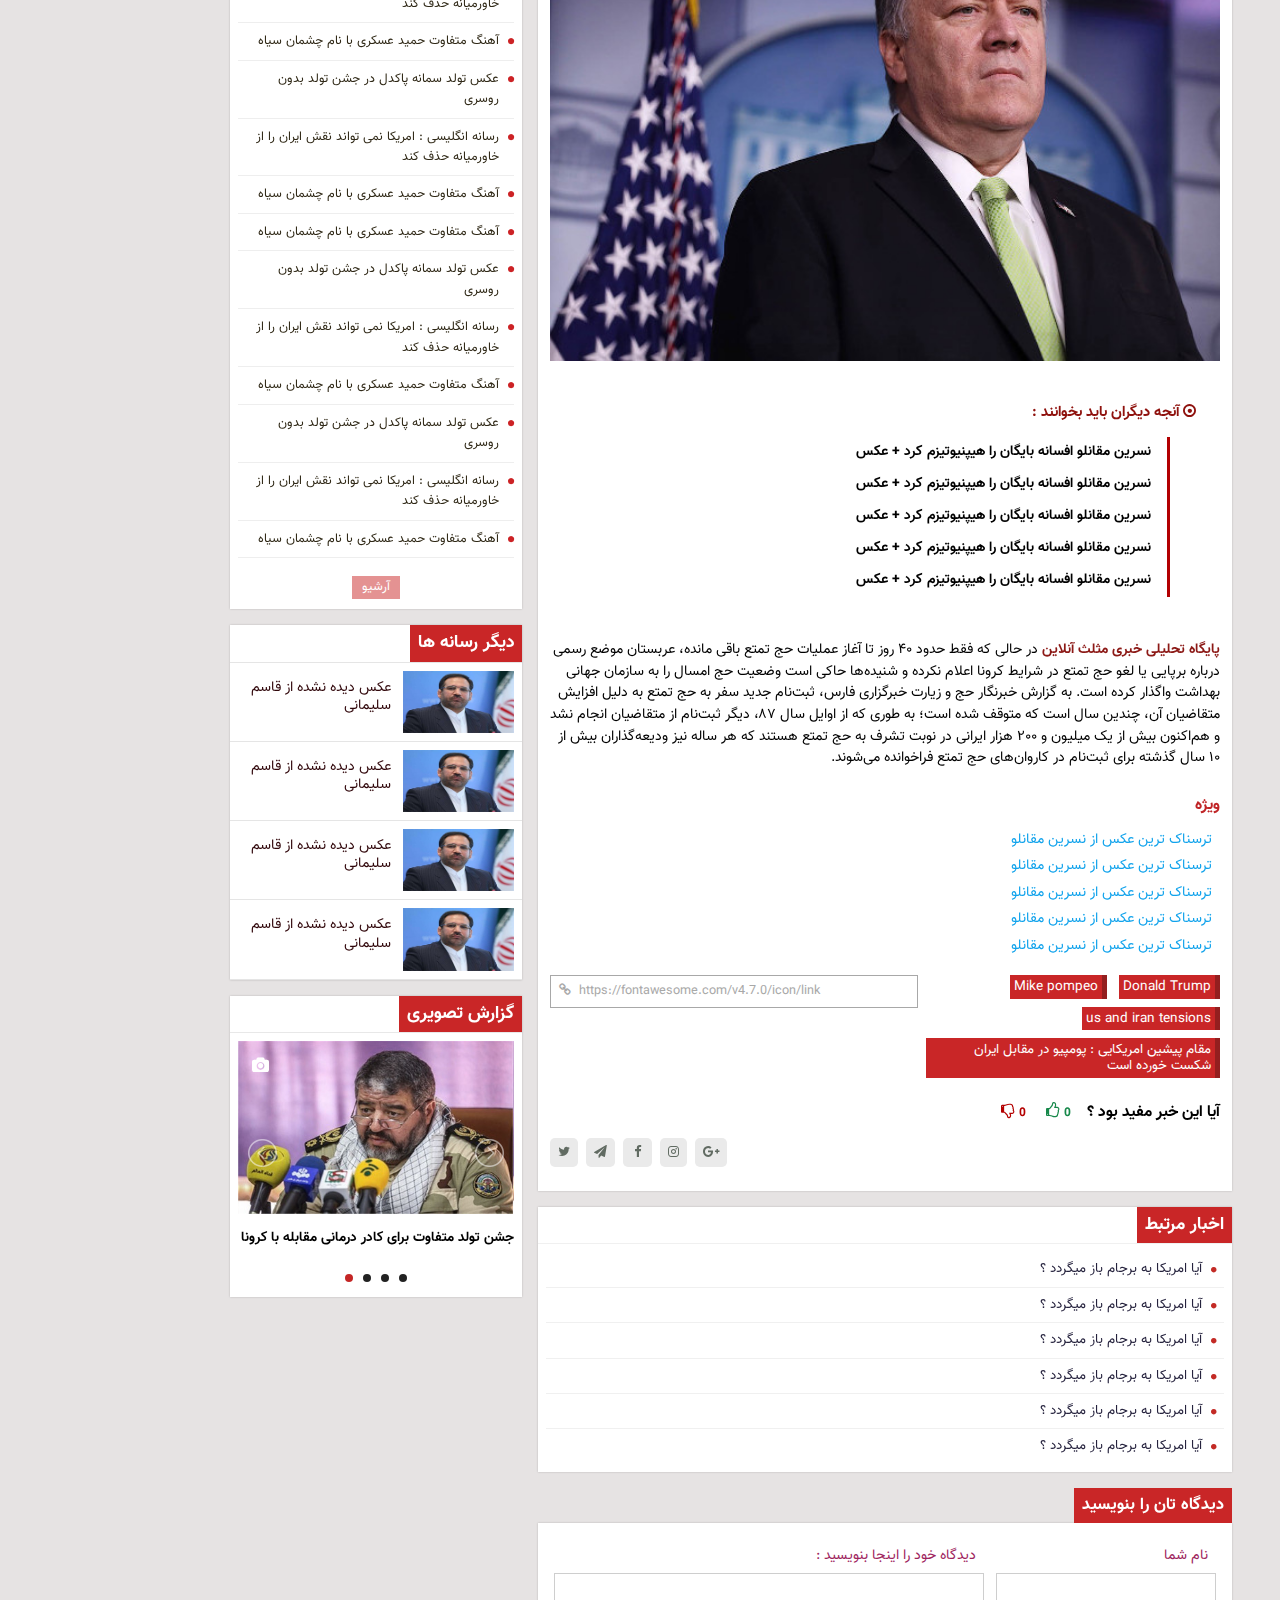
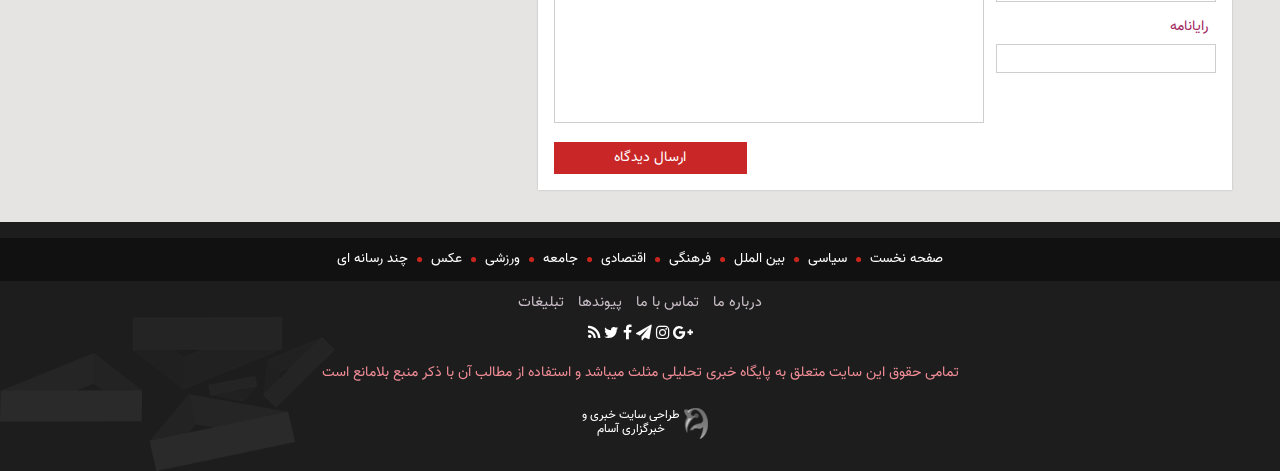
<file: news.html>
<!DOCTYPE html>
<html lang="fa" dir="rtl">
  <head>
    <meta name="viewport" content="width=device-width, initial-scale=1">
    <meta charset="utf-8">
    <title> مثلث سایت</title>
    <link rel="stylesheet" href="css/normalize.css">
    <link rel="stylesheet" href="css/main.css">
    <link rel="icon" type="image/x-icon" sizes="16x16" href="favicon.ico">
    <link rel="stylesheet" href="css/lightslider.min.css">    
  </head>
  <body>
    <div class="main-header">
      <div class="main-wrapper">
        <div class="container">
        <!--START ICON BOX-->
          <div class="global-icon">
            <ul class="container social-icon">
              <li>
                <a href="#" title="گوگل پلاس">
                  <i class="fa fa-google-plus" aria-hidden="true"></i>                  
                </a>
              </li>
              <li>
                <a href="#" title="اینسناگرام">
                  <i class="fa fa-instagram" aria-hidden="true"></i>                 
                </a>
              </li>
              <li>
                <a href="#" title="تلگرام">
                  <i class="fa fa-paper-plane" aria-hidden="true"></i>                
                </a>
              </li> 
              <li>
                <a href="#" title="فیس بوک">
                  <i class="fa fa-facebook" aria-hidden="true"></i>                 
                </a>
              </li>
              <li>
                <a href="#" title="توییتر">
                  <i class="fa fa-twitter" aria-hidden="true"></i>                 
                </a>
              </li> 
              <li>
                <a href="#" title="فید">
                  <i class="fa fa-rss" aria-hidden="true"></i>                 
                </a>
              </li>      
            </ul>
          </div>
        <!--END ICON BOX-->
        </div>        
      </div>
    </div>
    <!--START HEADER-->
    <header class="main-header main-header-background">
      <div class="main-wrapper">  
        <div class="logo-time-search">
          <div class="container padding-top-bt">
            <!--START LOGO BOX-->
            <div class="logo-box">
              <a href="index.html" title="سایت خبری مثلث">
                <img src="images/imprtant/logo.png" alt="سایت مثلث" class="logo-size">
              </a>              
            </div>
            <!--END LOGO BOX-->
            <div class="time-search margin-top">
              <!--START TIME BOX-->
              <div class="time-box">
                <time datetime="2020-02-05"> چهارشنبه ۱۷ اردیبهشت۱۳۹۹ </time>
                <i class="fa fa-circle circle-icon-color" aria-hidden="true" ></i>
                <time datetime="2020-02-05">  May 2020 06 </time>
              </div>
              <!--START SERACH BOX-->
              <div class="search-box">
                <form class="form-search-box">
                  <input placeholder="جستجو" type="text" value="جستجو">
                    <button type="submit" id="search-submit">
                      <i class="fa fa-search"></i>
                    </button>
                </form>                         
              </div> 
              <!--END SEARCH BOX-->           
            </div>
          </div>          
        </div>
      </div>
      <!--START MENU-->            
      <nav class="main-nav">
        <div class="main-wrapper">
          <div class="toggle">
            <i class="fa fa-bars menu-icon" aria-hidden="true"></i>
          </div>
          <ul class="container menu-bar">
            <li>
              <a title="صفحه نخست" href="index.html"> صفحه نخست</a>
            </li>
            <li>
              <a title="اخبار" href="#">اخبار</a>
            </li>
            <li>
              <a title="سیاست" href="#">سیاست</a>
            </li>
            <li>
              <a title="بین الملل" href="#">بین الملل</a>
            </li>
            <li>
              <a title="فرهنگ" href="service.html">فرهنگ</a>
            </li>
            <li>
              <a title="اقتصاد" href="#">اقتصاد</a>
            </li>
            <li>
              <a title="اجتماعی" href="#">اجتماعی</a>
            </li>
            <li>
              <a title="ورزش" href="#">ورزش</a>
            </li>
            <li>
              <a title="عکس" href="#">عکس</a>
            </li>
            <li>
              <a title="چند رسانه ای" href="#">چند رسانه ای</a>
            </li>
            <li>
              <a title="نویسندگان مثلث" href="auther.html">نویسندگان مثلث</a>
            </li>
            <li>
              <a title="تبلیغات" href="#">تبلیغات</a>
            </li>
          </ul>  
        </div>
      </nav> 
      <!--END MENU--> 
    </header>
    <main class="margin-top-bt">
      <div class="main-wrapper">
        <div class="container">
          <div class="n-first-col">
            <!--START FIRST COLUMN-->
            <!--START ARTICLE-->
            <article class="global-box-detail container margin-bottom">
              <div class="article-inner">
                <header class="header-article">
                  <div class="article-title">
                    <h1>
                      <a title="مقام امنیتی امریکا:شکست محض پومپیو در مقابل ایران" href="#">
                        مقام امنیتی امریکا:شکست محض پومپیو در مقابل ایران
                      </a>
                    </h1>
                  </div>
                  <div class="breadcrumb container">
                    <ul class="breadcrumb-list container">
                      <li>
                        <a title="خانه" href="#">خانه</a> 
                      </li>
                      <li>
                        <i class="fa fa-chevron-left" aria-hidden="true"></i>
                        <a title="جدیدترین اخبار سیاسی" href="#">جدیدترین اخبار سیاسی</a>
                      </li>
                    </ul>
                    <time class="news-time" datetime="2020-02-05">
                      <i class="fa fa-clock-o" aria-hidden="true"></i>
                      ۱۳۹۹−۰۲−۲۰ ۱۳:۲۳
                    </time>
                  </div>
                  <div class="code-tools container">
                    <div class="code-id">
                      <i class="fa fa-id-card-o" aria-hidden="true"></i>
                      <span> کد خبر : 62164</span>
                    </div>
                    <div class="tools">
                      <i class="fa fa-envelope" aria-hidden="true"></i>
                      <a title="کمک به دیگران" href="#"> کمک به دیگران</a>
                      <i class="fa fa-print" aria-hidden="true"></i>
                      <a title="پرینت" href="#" class="print-box">پرینت</a>
                      <a title="" href="javascript:void(0)" id="incfont">
                        <i class="fa fa-plus-square plus-square-icon"  aria-hidden="true"></i>
                      </a>
                      <span >A</span>
                      <a title="" href="javascript:void(0)" id="decfont">
                        <i class="fa fa-minus-square" aria-hidden="true"></i>
                      </a>
                    </div>
                  </div>
                </header>
                <div class="article-body">
                  <div class="lead-news">
                    <p>
                      مقام پیشین امریکایی : پومپیو در مقابل ایران شکست خورده است
                    </p>
                  </div>
                  <div class="primary-file">
                    <a title="مایک پومپو" href="#" class="block">
                      <img src="images/popoo.jpeg" alt="مایک پومپو" width="600" height="400">
                    </a>                  
                  </div>
                  <div class="editor-detail">
                    <p>
                      <span>پایگاه تحلیلی خبری مثلث آنلاین</span>
                      در حالی که فقط حدود ۴۰ روز تا آغاز عملیات حج تمتع باقی مانده، عربستان موضع رسمی درباره برپایی یا لغو حج تمتع در شرایط کرونا اعلام نکرده
                      و شنیده‌ها حاکی است وضعیت حج امسال را به سازمان جهانی بهداشت واگذار کرده است.
                      به گزارش خبرنگار حج و زیارت خبرگزاری فارس، ثبت‌نام جدید سفر به حج تمتع به دلیل افزایش متقاضیان آن، چندین سال است که متوقف شده است؛ 
                      به طوری که از اوایل سال ۸۷، دیگر ثبت‌نام از متقاضیان انجام نشد و هم‌اکنون بیش از یک میلیون و ۲۰۰ هزار ایرانی 
                      در نوبت تشرف به حج تمتع هستند که هر ساله نیز ودیعه‌گذاران بیش از ۱۰ سال گذشته برای ثبت‌نام در کاروان‌های حج تمتع فراخوانده می‌شوند.
                    </p>
                    <table>
                      <tr>
                        <th>هدر اول</th>
                        <th>هدر دوم</th>
                        <th>هدر سوم</th>
                      </tr>
                      <tr>
                        <td>سلول اول</td>
                        <td>سلول دوم</td>
                        <td>سلول سوم</td>
                      </tr>
                      <tr>
                        <td>سلول اول</td>
                        <td>سلول دوم</td>
                        <td>سلول سوم</td>
                      </tr>
                    </table>
                    <video controls>
                      <source src="video/mov_bbb.mp4" type="video/mp4">
                      <source src="video/mov_bbb.ogg" type="video/ogg">
                    </video>
                    <img src="images/popoo.jpeg" alt="مایک پومپو" width="600" height="400">
                    <div class="read-other">
                      <h2>
                        <i class="fa fa-dot-circle-o" aria-hidden="true"></i>
                        <a>آنجه دیگران باید بخوانند : </a>
                      </h2>
                      <ul>
                        <li>
                          <a title="نسرین مقانلو افسانه بایگان را هیپنیوتیزم کرد" href="#">نسرین مقانلو افسانه بایگان را هیپنیوتیزم کرد + عکس</a>
                        </li>
                        <li>
                          <a title="نسرین مقانلو افسانه بایگان را هیپنیوتیزم کرد" href="#">نسرین مقانلو افسانه بایگان را هیپنیوتیزم کرد + عکس</a>
                        </li>
                        <li>
                          <a title="نسرین مقانلو افسانه بایگان را هیپنیوتیزم کرد" href="#">نسرین مقانلو افسانه بایگان را هیپنیوتیزم کرد + عکس</a>
                        </li>
                        <li>
                          <a title="نسرین مقانلو افسانه بایگان را هیپنیوتیزم کرد" href="#">نسرین مقانلو افسانه بایگان را هیپنیوتیزم کرد + عکس</a>
                        </li>
                        <li >
                          <a title="نسرین مقانلو افسانه بایگان را هیپنیوتیزم کرد" href="#">نسرین مقانلو افسانه بایگان را هیپنیوتیزم کرد + عکس</a>
                        </li>
                      </ul>
                      <p>
                        <span>پایگاه تحلیلی خبری مثلث آنلاین</span>
                        در حالی که فقط حدود ۴۰ روز تا آغاز عملیات حج تمتع باقی مانده، عربستان موضع رسمی درباره برپایی یا لغو حج تمتع در شرایط کرونا اعلام نکرده
                        و شنیده‌ها حاکی است وضعیت حج امسال را به سازمان جهانی بهداشت واگذار کرده است.
                        به گزارش خبرنگار حج و زیارت خبرگزاری فارس، ثبت‌نام جدید سفر به حج تمتع به دلیل افزایش متقاضیان آن، چندین سال است که متوقف شده است؛ 
                        به طوری که از اوایل سال ۸۷، دیگر ثبت‌نام از متقاضیان انجام نشد و هم‌اکنون بیش از یک میلیون و ۲۰۰ هزار ایرانی 
                        در نوبت تشرف به حج تمتع هستند که هر ساله نیز ودیعه‌گذاران بیش از ۱۰ سال گذشته برای ثبت‌نام در کاروان‌های حج تمتع فراخوانده می‌شوند.
                      </p>
                    </div>
                  </div>
                  <section class="n-special">
                    <div class="n-special-content">
                      <h4>
                        ویژه
                      </h4>
                      <ul class="n-special-list">
                        <li>
                          <a title="ترسناک ترین عکس از نسرین مقانلو" href="#">ترسناک ترین عکس از نسرین مقانلو</a>
                        </li>
                        <li>
                          <a title="ترسناک ترین عکس از نسرین مقانلو" href="#">ترسناک ترین عکس از نسرین مقانلو</a>
                        </li>
                        <li>
                          <a title="ترسناک ترین عکس از نسرین مقانلو" href="#">ترسناک ترین عکس از نسرین مقانلو</a>
                        </li>
                        <li>
                          <a title="ترسناک ترین عکس از نسرین مقانلو" href="#">ترسناک ترین عکس از نسرین مقانلو</a>
                        </li>
                        <li>
                          <a title="ترسناک ترین عکس از نسرین مقانلو" href="#">ترسناک ترین عکس از نسرین مقانلو</a>
                        </li>
                      </ul>
                    </div>
                  </section>
                  <div class="tinylink-tag container">
                    <div class="tag">
                      <a title="Donald Trump" href="#">Donald Trump</a>
                      <a title="Mike pompeo" href="#">Mike pompeo</a>
                      <a title="us and iran tensions" href="#">us and iran tensions</a>
                      <a title=" مقام پیشین امریکایی : پومپیو در مقابل ایران شکست خورده است" href="#"> مقام پیشین امریکایی : پومپیو در مقابل ایران شکست خورده است</a>
                    </div>
                    <div class="tiny-link container">
                      <i class="fa fa-link" aria-hidden="true"></i>
                      <a title="" href="#"> https://fontawesome.com/v4.7.0/icon/link</a>
                    </div>         
                  </div>
                  <div class="rate">
                    <span class="rate-good-news">آیا این خبر مفید بود ؟</span>
                    <span id="like">0</span>
                    <i class="fa fa-thumbs-o-up like-icon" aria-hidden="true" onclick="displaylike()"></i>
                    <span id="unlike">0</span>
                    <i class="fa fa-thumbs-o-down unlike-icon" aria-hidden="true" onclick="displayunlike()"></i>
                  </div>
                  <div class="n-social">
                    <a title="گوگل پلاس" href="#">
                      <i class="fa fa-google-plus" aria-hidden="true"></i>
                    </a>
                    <a title="اینسناگرام" href="#">
                      <i class="fa fa-instagram" aria-hidden="true"></i>
                    </a>
                    <a title="فیس بوک" href="#">
                      <i class="fa fa-facebook facebook" aria-hidden="true"></i>
                    </a>
                    <a title="تلگرام" href="#">
                      <i class="fa fa-paper-plane" aria-hidden="true"></i>
                    </a>
                    <a title="توییتر" href="#">
                      <i class="fa fa-twitter" aria-hidden="true"></i>
                    </a>
                  </div>
                </div>                                
              </div>            
            </article>
            <!--END ARTICLE BOX-->
            <!--START RELATED-NEWS SECTION -->
            <section class="global-box-detail related-news">
              <header class="related-news-header">
                <h2>
                  <a title="اخبار مرتبط" href="#" class="global-title-section">اخبار مرتبط</a>
                </h2>
              </header>
              <div class="related-news-content">
                <ul class="related-news-list">
                  <li>
                    <i class="fa fa-circle" aria-hidden="true"></i>
                    <a title="" href="#">آیا امریکا به برجام باز میگردد ؟</a>
                  </li>
                  <li>
                    <i class="fa fa-circle" aria-hidden="true"></i>
                    <a title="" href="#">آیا امریکا به برجام باز میگردد ؟</a>
                  </li>
                  <li>
                    <i class="fa fa-circle" aria-hidden="true"></i>
                    <a title="" href="#">آیا امریکا به برجام باز میگردد ؟</a>
                  </li>
                  <li>
                    <i class="fa fa-circle" aria-hidden="true"></i>
                    <a title="" href="#">آیا امریکا به برجام باز میگردد ؟</a>
                  </li>
                  <li>
                    <i class="fa fa-circle" aria-hidden="true"></i>
                    <a title="" href="#">آیا امریکا به برجام باز میگردد ؟</a>
                  </li>
                  <li>
                    <i class="fa fa-circle" aria-hidden="true"></i>
                    <a title="" href="#">آیا امریکا به برجام باز میگردد ؟</a>
                  </li>
                </ul>
              </div>
            </section>
            <!--END RELATED-NEWS SECTION -->
            <!--START COMMIT SECTION -->
            <section class="comment">
              <header>
                <h2>
                  <a title="دیدگاه تان را بنویسید" href="#" class="global-title-section" >دیدگاه تان را بنویسید</a>
                </h2>
              </header>
              <div class="comment-content global-box-detail">
                <form>
                  <div class="container">
                    <div class="right-comment">
                      <label for="name">نام شما</label><br>
                      <input type="text" id="name" name="yourname"><br>
                      <label for="email">رایانامه</label><br>
                      <input type="email" id="email" name="email">  
                    </div>
                    <div class="left-comment">
                      <label for="message"> دیدگاه خود را اینجا بنویسید :</label><br>
                      <textarea id="message" name="message" rows="10" cols="50"></textarea>
                      <button class="submit-button">
                        ارسال دیدگاه
                      </button>
                    </div>
                  </div>
                </form>
              </div>
            </section>
            <!--END COMMIT SECTION -->
          </div>
          <!--END FIRST COLUMN -->
          <!--START SECOND COLUMN -->
          <div class="n-second-col">
            <section class="latest-news global-box-detail n-latest-news">
              <header class="header-latest-news">
                <ul class="header-latest-list">
                  <li>
                    <h4>
                      <a href="#" title="آخرین اخبار">
                        آخرین اخبار
                      </a>
                    </h4>                    
                  </li>
                  <li>
                    <h4>
                      <a href="#" title=" پربیننده ترین اخبار">
                        پربیننده ترین اخبار
                      </a>
                    </h4>                    
                  </li>
                </ul>
              </header>
              <div class="latest-news-content">
                <ul class="latest-content-list container">
                  <li class="container">
                    <i class="fa fa-circle icon-latest-content" aria-hidden="true"></i>
                    <a href="#" title="آهنگ متفاوت حمید عسکری با نام چشمان سیاه">
                      عکس تولد سمانه پاکدل در جشن تولد بدون روسری
                    </a>                 
                  </li>
                  <li class="container">  
                    <i class="fa fa-circle icon-latest-content" aria-hidden="true"></i>
                    <a href="#" title="آهنگ متفاوت حمید عسکری با نام چشمان سیاه">
                      رسانه انگلیسی : امریکا نمی تواند نقش ایران را از خاورمیانه حذف کند  
                    </a>                                       
                  </li>
                  <li class="container">
                    <i class="fa fa-circle icon-latest-content" aria-hidden="true"></i>
                    <a href="#" title="آهنگ متفاوت حمید عسکری با نام چشمان سیاه">
                      آهنگ متفاوت حمید عسکری با نام چشمان سیاه   
                    </a>                    
                  </li>
                  <li class="container">
                    <i class="fa fa-circle icon-latest-content" aria-hidden="true"></i>
                    <a href="#" title="آهنگ متفاوت حمید عسکری با نام چشمان سیاه">
                      عکس تولد سمانه پاکدل در جشن تولد بدون روسری
                    </a>                 
                  </li>
                  <li class="container">  
                    <i class="fa fa-circle icon-latest-content" aria-hidden="true"></i>
                    <a href="#" title="آهنگ متفاوت حمید عسکری با نام چشمان سیاه">
                      رسانه انگلیسی : امریکا نمی تواند نقش ایران را از خاورمیانه حذف کند  
                    </a>                                       
                  </li>
                  <li class="container">
                    <i class="fa fa-circle icon-latest-content" aria-hidden="true"></i>
                    <a href="#" title="آهنگ متفاوت حمید عسکری با نام چشمان سیاه">
                      آهنگ متفاوت حمید عسکری با نام چشمان سیاه   
                    </a>                    
                  </li>
                  <li class="container">
                    <i class="fa fa-circle icon-latest-content" aria-hidden="true"></i>
                    <a href="#" title="آهنگ متفاوت حمید عسکری با نام چشمان سیاه">
                      عکس تولد سمانه پاکدل در جشن تولد بدون روسری
                    </a>                 
                  </li>
                  <li class="container">  
                    <i class="fa fa-circle icon-latest-content" aria-hidden="true"></i>
                    <a href="#" title="آهنگ متفاوت حمید عسکری با نام چشمان سیاه">
                      رسانه انگلیسی : امریکا نمی تواند نقش ایران را از خاورمیانه حذف کند  
                    </a>                                       
                  </li>
                  <li class="container">
                    <i class="fa fa-circle icon-latest-content" aria-hidden="true"></i>
                    <a href="#" title="آهنگ متفاوت حمید عسکری با نام چشمان سیاه">
                      آهنگ متفاوت حمید عسکری با نام چشمان سیاه   
                    </a>                    
                  </li>
                  <li class="container">
                    <i class="fa fa-circle icon-latest-content" aria-hidden="true"></i>
                    <a href="#" title="آهنگ متفاوت حمید عسکری با نام چشمان سیاه">
                      عکس تولد سمانه پاکدل در جشن تولد بدون روسری
                    </a>                 
                  </li>
                  <li class="container">  
                    <i class="fa fa-circle icon-latest-content" aria-hidden="true"></i>
                    <a href="#" title="آهنگ متفاوت حمید عسکری با نام چشمان سیاه">
                      رسانه انگلیسی : امریکا نمی تواند نقش ایران را از خاورمیانه حذف کند  
                    </a>                                       
                  </li>
                  <li class="container">
                    <i class="fa fa-circle icon-latest-content" aria-hidden="true"></i>
                    <a href="#" title="آهنگ متفاوت حمید عسکری با نام چشمان سیاه">
                      آهنگ متفاوت حمید عسکری با نام چشمان سیاه   
                    </a>                    
                  </li>
                  <li class="container">
                    <i class="fa fa-circle icon-latest-content" aria-hidden="true"></i>
                    <a href="#" title="آهنگ متفاوت حمید عسکری با نام چشمان سیاه">
                      عکس تولد سمانه پاکدل در جشن تولد بدون روسری
                    </a>                 
                  </li>
                  <li class="container">  
                    <i class="fa fa-circle icon-latest-content" aria-hidden="true"></i>
                    <a href="#" title="آهنگ متفاوت حمید عسکری با نام چشمان سیاه">
                      رسانه انگلیسی : امریکا نمی تواند نقش ایران را از خاورمیانه حذف کند  
                    </a>                                       
                  </li>
                  <li class="container">
                    <i class="fa fa-circle icon-latest-content" aria-hidden="true"></i>
                    <a href="#" title="آهنگ متفاوت حمید عسکری با نام چشمان سیاه">
                      آهنگ متفاوت حمید عسکری با نام چشمان سیاه   
                    </a>                    
                  </li>
                  <li class="container">
                    <i class="fa fa-circle icon-latest-content" aria-hidden="true"></i>
                    <a href="#" title="آهنگ متفاوت حمید عسکری با نام چشمان سیاه">
                      عکس تولد سمانه پاکدل در جشن تولد بدون روسری
                    </a>                 
                  </li>
                  <li class="container">  
                    <i class="fa fa-circle icon-latest-content" aria-hidden="true"></i>
                    <a href="#" title="آهنگ متفاوت حمید عسکری با نام چشمان سیاه">
                      رسانه انگلیسی : امریکا نمی تواند نقش ایران را از خاورمیانه حذف کند  
                    </a>                                       
                  </li>
                  <li class="container">
                    <i class="fa fa-circle icon-latest-content" aria-hidden="true"></i>
                    <a href="#" title="آهنگ متفاوت حمید عسکری با نام چشمان سیاه">
                      آهنگ متفاوت حمید عسکری با نام چشمان سیاه   
                    </a>                    
                  </li>
                  <li class="container">
                    <i class="fa fa-circle icon-latest-content" aria-hidden="true"></i>
                    <a href="#" title="آهنگ متفاوت حمید عسکری با نام چشمان سیاه">
                      عکس تولد سمانه پاکدل در جشن تولد بدون روسری
                    </a>                 
                  </li>
                  <li class="container">  
                    <i class="fa fa-circle icon-latest-content" aria-hidden="true"></i>
                    <a href="#" title="آهنگ متفاوت حمید عسکری با نام چشمان سیاه">
                      رسانه انگلیسی : امریکا نمی تواند نقش ایران را از خاورمیانه حذف کند  
                    </a>                                       
                  </li>
                  <li class="container">
                    <i class="fa fa-circle icon-latest-content" aria-hidden="true"></i>
                    <a href="#" title="آهنگ متفاوت حمید عسکری با نام چشمان سیاه">
                      آهنگ متفاوت حمید عسکری با نام چشمان سیاه   
                    </a>                    
                  </li>
                  <li class="container">
                    <i class="fa fa-circle icon-latest-content" aria-hidden="true"></i>
                    <a href="#" title="آهنگ متفاوت حمید عسکری با نام چشمان سیاه">
                      عکس تولد سمانه پاکدل در جشن تولد بدون روسری
                    </a>                 
                  </li>
                  <li class="container">  
                    <i class="fa fa-circle icon-latest-content" aria-hidden="true"></i>
                    <a href="#" title="آهنگ متفاوت حمید عسکری با نام چشمان سیاه">
                      رسانه انگلیسی : امریکا نمی تواند نقش ایران را از خاورمیانه حذف کند  
                    </a>                                       
                  </li>
                  <li class="container">
                    <i class="fa fa-circle icon-latest-content" aria-hidden="true"></i>
                    <a href="#" title="آهنگ متفاوت حمید عسکری با نام چشمان سیاه">
                      آهنگ متفاوت حمید عسکری با نام چشمان سیاه   
                    </a>                    
                  </li>
                  <li class="container">
                    <i class="fa fa-circle icon-latest-content" aria-hidden="true"></i>
                    <a href="#" title="آهنگ متفاوت حمید عسکری با نام چشمان سیاه">
                      آهنگ متفاوت حمید عسکری با نام چشمان سیاه   
                    </a>                    
                  </li>
                  <li class="container">
                    <i class="fa fa-circle icon-latest-content" aria-hidden="true"></i>
                    <a href="#" title="آهنگ متفاوت حمید عسکری با نام چشمان سیاه">
                      عکس تولد سمانه پاکدل در جشن تولد بدون روسری
                    </a>                 
                  </li>
                  <li class="container">  
                    <i class="fa fa-circle icon-latest-content" aria-hidden="true"></i>
                    <a href="#" title="آهنگ متفاوت حمید عسکری با نام چشمان سیاه">
                      رسانه انگلیسی : امریکا نمی تواند نقش ایران را از خاورمیانه حذف کند  
                    </a>                                       
                  </li>
                  <li class="container">
                    <i class="fa fa-circle icon-latest-content" aria-hidden="true"></i>
                    <a href="#" title="آهنگ متفاوت حمید عسکری با نام چشمان سیاه">
                      آهنگ متفاوت حمید عسکری با نام چشمان سیاه   
                    </a>                    
                  </li>
                  <li class="container">
                    <i class="fa fa-circle icon-latest-content" aria-hidden="true"></i>
                    <a href="#" title="آهنگ متفاوت حمید عسکری با نام چشمان سیاه">
                      عکس تولد سمانه پاکدل در جشن تولد بدون روسری
                    </a>                 
                  </li>
                  <li class="container">  
                    <i class="fa fa-circle icon-latest-content" aria-hidden="true"></i>
                    <a href="#" title="آهنگ متفاوت حمید عسکری با نام چشمان سیاه">
                      رسانه انگلیسی : امریکا نمی تواند نقش ایران را از خاورمیانه حذف کند  
                    </a>                                       
                  </li>
                  <li class="container">
                    <i class="fa fa-circle icon-latest-content" aria-hidden="true"></i>
                    <a href="#" title="آهنگ متفاوت حمید عسکری با نام چشمان سیاه">
                      آهنگ متفاوت حمید عسکری با نام چشمان سیاه   
                    </a>                    
                  </li>
                  <li class="container">
                    <i class="fa fa-circle icon-latest-content" aria-hidden="true"></i>
                    <a href="#" title="آهنگ متفاوت حمید عسکری با نام چشمان سیاه">
                      آهنگ متفاوت حمید عسکری با نام چشمان سیاه   
                    </a>                    
                  </li>
                  <li class="container">
                    <i class="fa fa-circle icon-latest-content" aria-hidden="true"></i>
                    <a href="#" title="آهنگ متفاوت حمید عسکری با نام چشمان سیاه">
                      عکس تولد سمانه پاکدل در جشن تولد بدون روسری
                    </a>                 
                  </li>
                  <li class="container">  
                    <i class="fa fa-circle icon-latest-content" aria-hidden="true"></i>
                    <a href="#" title="آهنگ متفاوت حمید عسکری با نام چشمان سیاه">
                      رسانه انگلیسی : امریکا نمی تواند نقش ایران را از خاورمیانه حذف کند  
                    </a>                                       
                  </li>
                  <li class="container">
                    <i class="fa fa-circle icon-latest-content" aria-hidden="true"></i>
                    <a href="#" title="آهنگ متفاوت حمید عسکری با نام چشمان سیاه">
                      آهنگ متفاوت حمید عسکری با نام چشمان سیاه   
                    </a>                    
                  </li>
                  <li class="container">
                    <i class="fa fa-circle icon-latest-content" aria-hidden="true"></i>
                    <a href="#" title="آهنگ متفاوت حمید عسکری با نام چشمان سیاه">
                      عکس تولد سمانه پاکدل در جشن تولد بدون روسری
                    </a>                 
                  </li>
                  <li class="container">  
                    <i class="fa fa-circle icon-latest-content" aria-hidden="true"></i>
                    <a href="#" title="آهنگ متفاوت حمید عسکری با نام چشمان سیاه">
                      رسانه انگلیسی : امریکا نمی تواند نقش ایران را از خاورمیانه حذف کند  
                    </a>                                       
                  </li>
                  <li class="container">
                    <i class="fa fa-circle icon-latest-content" aria-hidden="true"></i>
                    <a href="#" title="آهنگ متفاوت حمید عسکری با نام چشمان سیاه">
                      آهنگ متفاوت حمید عسکری با نام چشمان سیاه   
                    </a>                    
                  </li>                                           
                </ul>
              </div>
              <div class="archive-latest-box">
                <a class="global-archive">
                  آرشیو
                </a>
              </div>
            </section>
            <!--START MULTIMEDIA BOX -->
            <section class="other-media global-box-detail container">
              <header>
                <h2>
                  <a title="دیگر رسانه ها" href="#" class="global-title-section">دیگر رسانه ها</a>
                </h2>
              </header>
              <ul class="other-media-list container">
                <li class="container">
                  <div class="other-media-img">
                    <a title="عکس دیده نشده از قاسم سلیمانی" href="#" class="block">
                      <img src="./images/hosseini.png" alt="عکس دیده نشده از قاسم سلیمانی"  width="493" height="278">
                    </a>
                  </div>
                  <div class="other-media-content">
                    <a title="عکس دیده نشده از قاسم سلیمانی" href="#">  عکس دیده نشده از قاسم سلیمانی</a>
                  </div>
                </li>
                <li class="container">
                  <div class="other-media-img">
                    <a title="عکس دیده نشده از قاسم سلیمانی" href="#" class="block">
                      <img src="./images/hosseini.png" alt="عکس دیده نشده از قاسم سلیمانی"  width="493" height="278">
                    </a>
                  </div>
                  <div class="other-media-content">
                    <a title="عکس دیده نشده از قاسم سلیمانی" href="#">  عکس دیده نشده از قاسم سلیمانی</a>
                  </div>
                </li>
                <li class="container">
                  <div class="other-media-img">
                    <a title="عکس دیده نشده از قاسم سلیمانی" href="#" class="block">
                      <img src="./images/hosseini.png" alt="عکس دیده نشده از قاسم سلیمانی"  width="493" height="278">
                    </a>
                  </div>
                  <div class="other-media-content">
                    <a title="عکس دیده نشده از قاسم سلیمانی" href="#">  عکس دیده نشده از قاسم سلیمانی</a>
                  </div>
                </li>
                <li class="container">
                  <div class="other-media-img">
                    <a title="عکس دیده نشده از قاسم سلیمانی" href="#" class="block">
                      <img src="./images/hosseini.png" alt="عکس دیده نشده از قاسم سلیمانی"  width="493" height="278">
                    </a>
                  </div>
                  <div class="other-media-content">
                    <a title="عکس دیده نشده از قاسم سلیمانی" href="#">  عکس دیده نشده از قاسم سلیمانی</a>
                  </div>
                </li>
              </ul>
            </section>
            <!--END MULTIMEDIA BOX -->
            <!--START REPORT IMAGE BOX -->
            <section class="report-view global-box-detail">
              <header class="report-view-header">
                <h2>
                  <a title=" گزارش تصویری" href="#" class="global-title-section"> گزارش تصویری</a>
                </h2>
              </header>
              <div class="report-view-content">
                <ul id="slide-pic" class="container">
                  <li>
                    <a href="#" title="جلالی" class="block">
                      <img src="./images/jalali.jpg" alt="جلالی" width="400" height="250">
                      <i class="fa fa-camera" aria-hidden="true"></i>
                    </a>
                    <div class="report-view-detail">
                      <h2 class="report-title">
                        <a title="جشن تولد متفاوت برای کادر درمانی مقابله با کرونا" href="#">جشن تولد متفاوت برای کادر درمانی مقابله با کرونا</a>
                      </h2>
                    </div>
                  </li>
                  <li>
                    <a href="#" title="جلالی" class="block">
                      <img src="./images/jalali.jpg" alt="جلالی" width="400" height="250">
                      <i class="fa fa-camera" aria-hidden="true"></i>
                    </a>
                    <div class="report-view-detail">
                      <h2 class="report-title">
                        <a title="جشن تولد متفاوت برای کادر درمانی مقابله با کرونا" href="#">جشن تولد متفاوت برای کادر درمانی مقابله با کرونا</a>
                      </h2>
                    </div>
                  </li>
                  <li>
                    <a href="#" title="جلالی" class="block">
                      <img src="./images/jalali.jpg" alt="جلالی" width="400" height="250">
                      <i class="fa fa-camera" aria-hidden="true"></i>
                    </a>
                    <div class="report-view-detail">
                      <h2 class="report-title">
                        <a title="جشن تولد متفاوت برای کادر درمانی مقابله با کرونا" href="#">جشن تولد متفاوت برای کادر درمانی مقابله با کرونا</a>
                      </h2>
                    </div>
                  </li>
                  <li>
                    <a href="#" title="جلالی" class="block">
                      <img src="./images/jalali.jpg" alt="جلالی" width="400" height="250">
                      <i class="fa fa-camera" aria-hidden="true"></i>
                    </a>
                    <div class="report-view-detail">
                      <h2 class="report-title">
                        <a title="جشن تولد متفاوت برای کادر درمانی مقابله با کرونا" href="#">جشن تولد متفاوت برای کادر درمانی مقابله با کرونا</a>
                      </h2>
                    </div>
                  </li>
                </ul>
              </div>
          </section>
            <!--END REPORT IMAGE BOX -->
          </div>
          <!--END SECOND COLUMN -->
          <!--START THIRD COLUMN -->
          <div class="n-third-col">
            <div class="new-music">
                آهنگ های شاد جدید 
            </div>
          </div>
          <!--END THIRD COLUMN -->
        </div>
      </div>
    </main>
    <footer class="main-footer padding-top-bt">
      <div class="menu-box-footer ">
        <div class="main-wrapper">
          <!--START FOOTER MENU-->
          <ul class="menu-bar-footer">
            <li>
              <a title="صفحه نخست" href="#">
                صفحه نخست
              </a>
              <i class="fa fa-circle icon-menu-footer" aria-hidden="true"></i>
            </li>
            <li>
              <a title="سیاسی" href="#">
                سیاسی
              </a>
              <i class="fa fa-circle icon-menu-footer" aria-hidden="true"></i>
            </li>
            <li>
              <a title="بین الملل" href="#">
                بین الملل
              </a>
              <i class="fa fa-circle icon-menu-footer" aria-hidden="true"></i>
            </li>
            <li>
              <a title="فرهنگی" href="#">
                فرهنگی
              </a>
              <i class="fa fa-circle icon-menu-footer" aria-hidden="true"></i>
            </li>
            <li>
              <a title="اقتصادی" href="#">
                اقتصادی
              </a>
              <i class="fa fa-circle icon-menu-footer" aria-hidden="true"></i>
            </li>
            <li>
              <a title="جامعه" href="#">
                جامعه
              </a>
              <i class="fa fa-circle icon-menu-footer" aria-hidden="true"></i>
            </li>
            <li>
              <a title="ورزشی" href="#">
                ورزشی
              </a>
              <i class="fa fa-circle icon-menu-footer" aria-hidden="true"></i>
            </li>
            <li>
              <a title="عکس" href="#">
                عکس
              </a>
              <i class="fa fa-circle icon-menu-footer" aria-hidden="true"></i>
            </li>
            <li>
              <a title="چند رسانه ای" href="#">
                چند رسانه ای
              </a>
            </li>
          </ul>
          <!--END FOOTER MENU-->  
        </div>
      </div>  
        <!--START ABOUT BOX--> 
        <div class="about-me">
          <ul class="about-me-list container">
            <li>
              <a  title="درباره ما" href="#">درباره ما</a>
            </li>
            <li>
              <a  title="تماس با ما" href="#">تماس با ما</a>
            </li>
            <li>
              <a  title="پیوندها" href="#">پیوندها</a>
            </li>
            <li>
              <a  title="تبلیغات" href="#">تبلیغات</a>
            </li>               
          </ul>
          <!--END ABOUT BOX-->
        </div>
        <div class="social-icon-footer">
          <!--START FOOTER ICON-->
          <ul class="container social-icon-footer-list">
            <li>
              <a href="#" title="گوگل پلاس">
                <i class="fa fa-google-plus" aria-hidden="true"></i>                  
              </a>
            </li>
            <li>
              <a href="#" title="اینسناگرام">
                <i class="fa fa-instagram" aria-hidden="true"></i>                 
              </a>
            </li>
            <li>
              <a href="#" title="تلگرام">
                <i class="fa fa-paper-plane" aria-hidden="true"></i>                
              </a>
            </li>
            <li>
              <a href="#" title="فیس بوک">
                <i class="fa fa-facebook" aria-hidden="true"></i>                 
              </a>
            </li>
            <li>
              <a href="#" title="توییتر">
                <i class="fa fa-twitter" aria-hidden="true"></i>                 
              </a>
            </li> 
            <li>
              <a href="#" title="فید">
                <i class="fa fa-rss" aria-hidden="true"></i>                 
              </a>
            </li>                  
          </ul>
          <!--END FOOTER ICON-->
        </div>
        <div class="copy-right">
          <p>تمامی حقوق این سایت متعلق به پایگاه خبری تحلیلی مثلث میباشد و استفاده از مطالب آن با ذکر منبع بلامانع است</p>
        </div>
        <div class="asam">
          <a title="طراحی سایت خبری و خبرگزاری آسام" href="#">
            <p>
              طراحی سایت خبری و خبرگزاری آسام 
            </p>             
          </a>
        </div>                   
    </footer>
    <!--End Footer-->
    <script  src="js/jquery-3.5.1.min.js"></script>
    <script src="js/main.js"></script>
    <script src="js/lightslider.min.js"></script>
  </body>
</html>
</file>
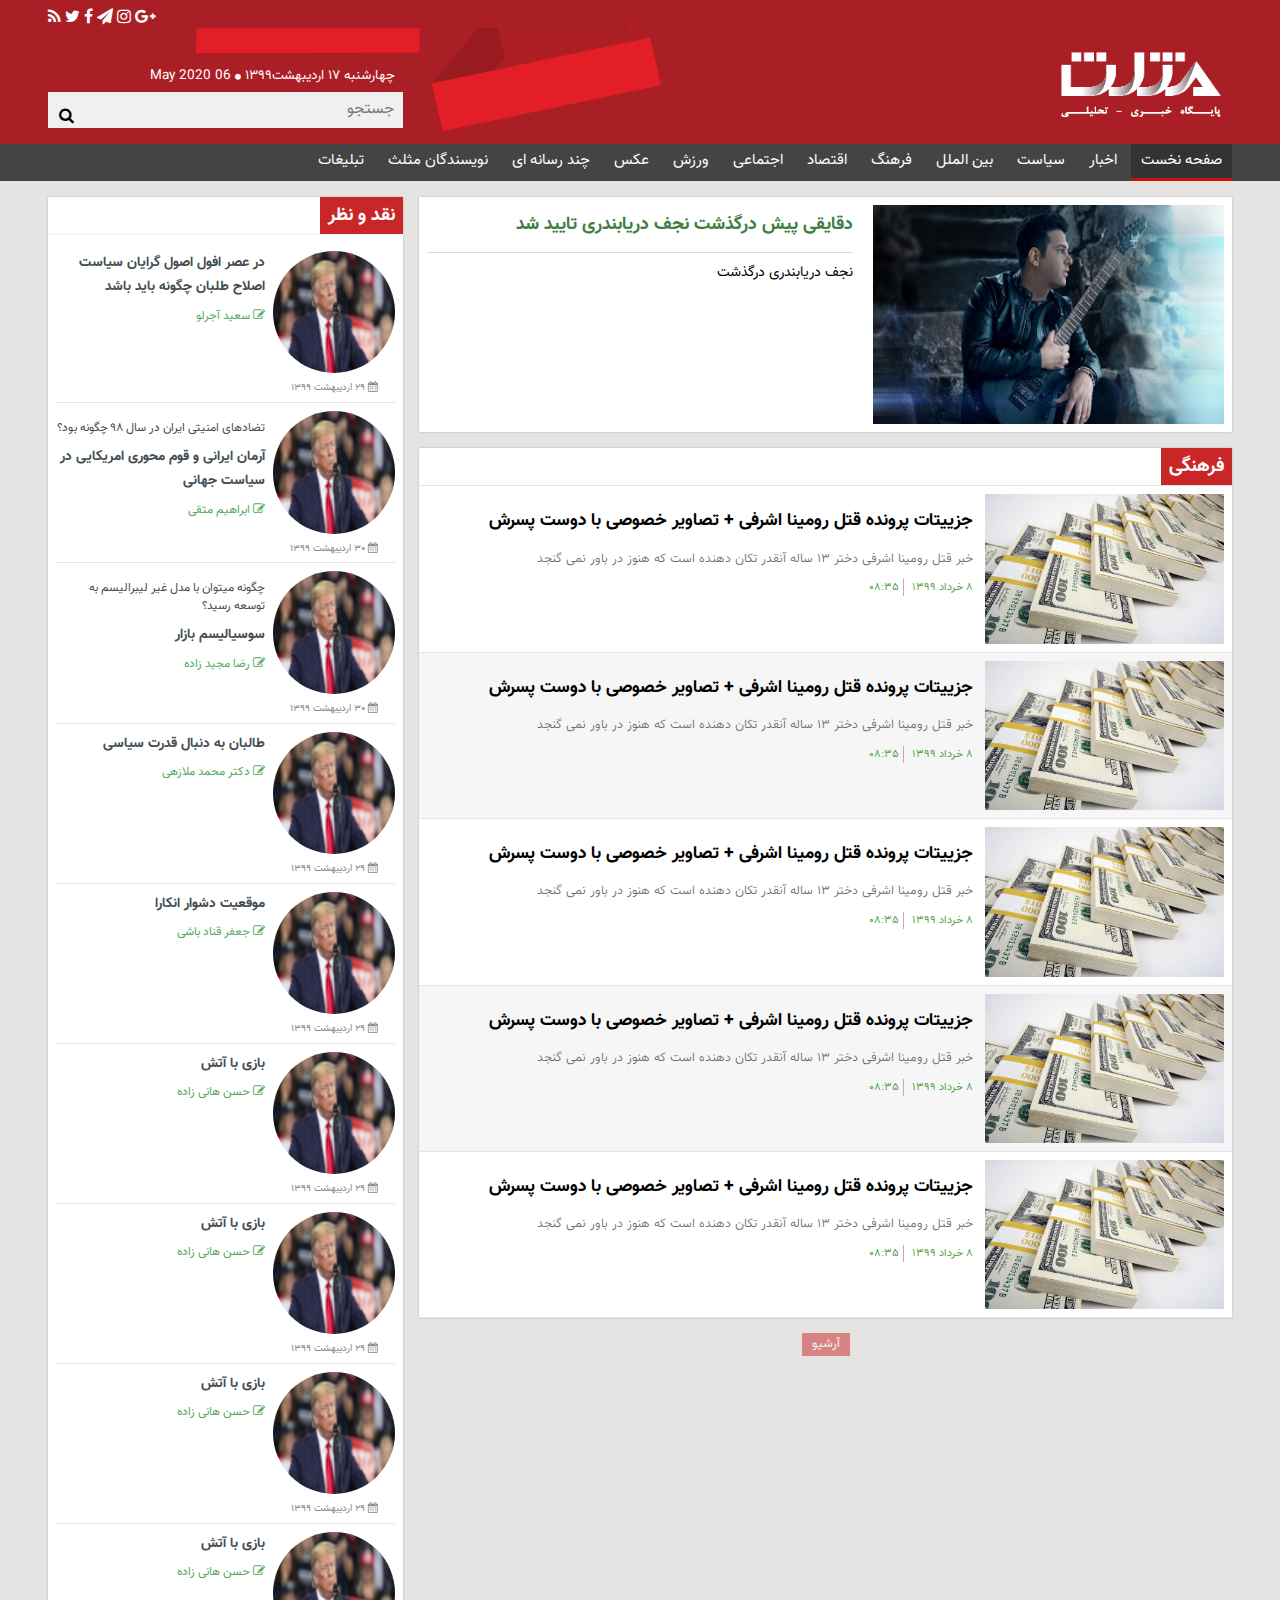
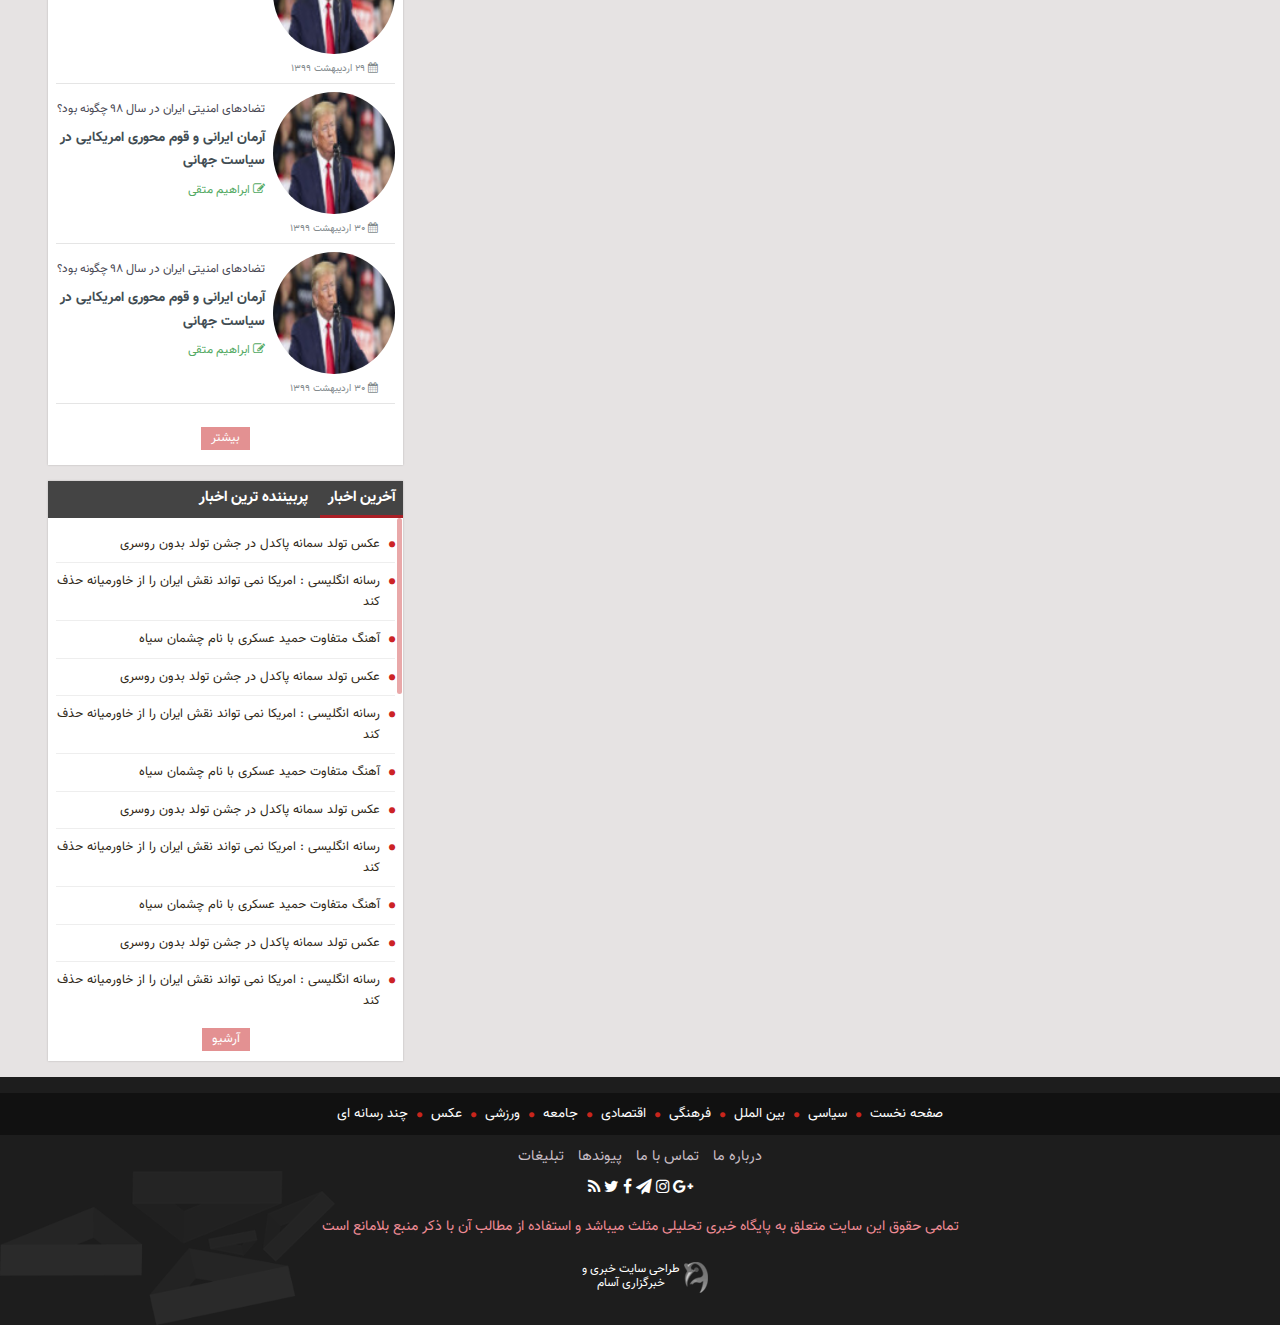
<file: service.html>
<!DOCTYPE html>
<html lang="fa" dir="rtl">
  <head>
    <meta name="viewport" content="width=device-width, initial-scale=1">
    <meta charset="utf-8">
    <title> مثلث سایت</title>
    <link rel="stylesheet" href="css/normalize.css">
    <link rel="stylesheet" href="css/main.css">
    <link rel="icon" type="image/x-icon" sizes="16x16" href="favicon.ico">
    <link rel="stylesheet" href="css/lightslider.min.css">    
  </head>
  <body>
    <div class="main-header">
      <div class="main-wrapper">
        <div class="container">
        <!--START ICON BOX-->
          <div class="global-icon">
            <ul class="container social-icon">
              <li>
                <a href="#" title="گوگل پلاس">
                  <i class="fa fa-google-plus" aria-hidden="true"></i>                  
                </a>
              </li>
              <li>
                <a href="#" title="اینسناگرام">
                  <i class="fa fa-instagram" aria-hidden="true"></i>                 
                </a>
              </li>
              <li>
                <a href="#" title="تلگرام">
                  <i class="fa fa-paper-plane" aria-hidden="true"></i>                
                </a>
              </li> 
              <li>
                <a href="#" title="فیس بوک">
                  <i class="fa fa-facebook" aria-hidden="true"></i>                 
                </a>
              </li>
              <li>
                <a href="#" title="توییتر">
                  <i class="fa fa-twitter" aria-hidden="true"></i>                 
                </a>
              </li> 
              <li>
                <a href="#" title="فید">
                  <i class="fa fa-rss" aria-hidden="true"></i>                 
                </a>
              </li>      
            </ul>
          </div>
        <!--END ICON BOX-->
        </div>        
      </div>
    </div>
    <!--START HEADER-->
    <header class="main-header main-header-background">
      <div class="main-wrapper">  
        <div class="logo-time-search">
          <div class="container padding-top-bt">
            <!--START LOGO BOX-->
            <div class="logo-box">
              <a href="index.html" title="سایت خبری مثلث">
                <img src="images/imprtant/logo.png" alt="سایت مثلث" class="logo-size">
              </a>              
            </div>
            <!--END LOGO BOX-->
            <div class="time-search margin-top">
              <!--START TIME BOX-->
              <div class="time-box">
                <time datetime="2020-02-05"> چهارشنبه ۱۷ اردیبهشت۱۳۹۹ </time>
                <i class="fa fa-circle circle-icon-color" aria-hidden="true" ></i>
                <time datetime="2020-02-05">  May 2020 06 </time>
              </div>
              <!--START SERACH BOX-->
              <div class="search-box">
                <form class="form-search-box">
                  <input placeholder="جستجو" type="text" value="جستجو">
                    <button type="submit" id="search-submit">
                      <i class="fa fa-search"></i>
                    </button>
                </form>                         
              </div> 
              <!--END SEARCH BOX-->           
            </div>
          </div>          
        </div>
      </div>
      <!--START MENU-->            
      <nav class="main-nav">
        <div class="main-wrapper">
          <div class="toggle">
            <i class="fa fa-bars menu-icon" aria-hidden="true"></i>
          </div>
          <ul class="container menu-bar">
            <li>
              <a title="صفحه نخست" href="index.html"> صفحه نخست</a>
            </li>
            <li>
              <a title="اخبار" href="#">اخبار</a>
            </li>
            <li>
              <a title="سیاست" href="#">سیاست</a>
            </li>
            <li>
              <a title="بین الملل" href="#">بین الملل</a>
            </li>
            <li>
              <a title="فرهنگ" href="#">فرهنگ</a>
            </li>
            <li>
              <a title="اقتصاد" href="#">اقتصاد</a>
            </li>
            <li>
              <a title="اجتماعی" href="#">اجتماعی</a>
            </li>
            <li>
              <a title="ورزش" href="#">ورزش</a>
            </li>
            <li>
              <a title="عکس" href="#">عکس</a>
            </li>
            <li>
              <a title="چند رسانه ای" href="#">چند رسانه ای</a>
            </li>
            <li>
              <a title="نویسندگان مثلث" href="#">نویسندگان مثلث</a>
            </li>
            <li>
              <a title="تبلیغات" href="#">تبلیغات</a>
            </li>
          </ul>  
        </div>
      </nav> 
      <!--END MENU--> 
    </header>
    <main>
      <div class="main-wrapper">
        <div class="container">
          <div class="l-first-col margin-top-bt">
            <div class="l-top-news">
              <section class="global-box-detail l-top-news-inner container">
                <div class="l-news-image">
                  <a class="block" title="" href="#">
                    <img src="images/askari.jpg" alt="" width="400" height="250">
                  </a>
                </div>
                <div class="l-news-content">
                  <div class="l-news-title">
                    <h2>
                      <a title="" href="#">
                        دقایقی پیش درگذشت نجف دریابندری تایید شد 
                      </a>
                    </h2>
                  </div>
                  <div class="l-news-lead">
                    <p>
                      نجف دریابندری درگذشت
                    </p>
                  </div>
                </div>    
              </section>
            </div>
            <div class="margin-top">
              <section class="global-box-detail cultural">
                <header class="header-cultural">
                  <h3>
                    <a title="" href="#" class="global-title-section">فرهنگی</a>
                  </h3>
                </header>
                <div class="cultural-content">
                  <ul class="cultural-list container">
                    <li class="container">
                      <div class="cultural-image">
                        <a title="" href="#" class="block">
                          <img src="images/dollar.jpg" alt="دلار" width="400" height="250">
                        </a>
                      </div>
                      <div class="cultural-detail">
                        <div class="cultural-title">
                          <h3>
                            <a title="" href="#">
                              جزییتات پرونده قتل رومینا اشرفی + تصاویر خصوصی با دوست پسرش
                            </a>
                          </h3>
                        </div>
                        <div class="cultural-lead">
                          <p>
                            خبر قتل رومینا اشرفی دختر ۱۳ ساله آنقدر تکان دهنده است که هنوز در باور نمی گنجد
                          </p>
                        </div>
                        <time datetime="1367-05-01" class="time-border">۸ خرداد ۱۳۹۹</time>
                        <time datetime="1367-05-01">۰۸:۳۵</time>
                      </div>
                    </li>
                    <li class="container">
                      <div class="cultural-image">
                        <a title="" href="#" class="block">
                          <img src="images/dollar.jpg" alt="دلار" width="400" height="250">
                        </a>
                      </div>
                      <div class="cultural-detail">
                        <div class="cultural-title">
                          <h3>
                            <a title="" href="#">
                              جزییتات پرونده قتل رومینا اشرفی + تصاویر خصوصی با دوست پسرش
                            </a>
                          </h3>
                        </div>
                        <div class="cultural-lead">
                          <p>
                            خبر قتل رومینا اشرفی دختر ۱۳ ساله آنقدر تکان دهنده است که هنوز در باور نمی گنجد
                          </p>
                        </div>
                        <time datetime="1367-05-01" class="time-border">۸ خرداد ۱۳۹۹</time>
                        <time datetime="1367-05-01">۰۸:۳۵</time>
                      </div>
                    </li>
                    <li class="container">
                      <div class="cultural-image">
                        <a title="" href="#" class="block">
                          <img src="images/dollar.jpg" alt="دلار" width="400" height="250">
                        </a>
                      </div>
                      <div class="cultural-detail">
                        <div class="cultural-title">
                          <h3>
                            <a title="" href="#">
                              جزییتات پرونده قتل رومینا اشرفی + تصاویر خصوصی با دوست پسرش
                            </a>
                          </h3>
                        </div>
                        <div class="cultural-lead">
                          <p>
                            خبر قتل رومینا اشرفی دختر ۱۳ ساله آنقدر تکان دهنده است که هنوز در باور نمی گنجد
                          </p>
                        </div>
                        <time datetime="1367-05-01" class="time-border">۸ خرداد ۱۳۹۹</time>
                        <time datetime="1367-05-01">۰۸:۳۵</time>
                      </div>
                    </li>
                    <li class="container">
                      <div class="cultural-image">
                        <a title="" href="#" class="block">
                          <img src="images/dollar.jpg" alt="دلار" width="400" height="250">
                        </a>
                      </div>
                      <div class="cultural-detail">
                        <div class="cultural-title">
                          <h3>
                            <a title="" href="#">
                              جزییتات پرونده قتل رومینا اشرفی + تصاویر خصوصی با دوست پسرش
                            </a>
                          </h3>
                        </div>
                        <div class="cultural-lead">
                          <p>
                            خبر قتل رومینا اشرفی دختر ۱۳ ساله آنقدر تکان دهنده است که هنوز در باور نمی گنجد
                          </p>
                        </div>
                        <time datetime="1367-05-01" class="time-border">۸ خرداد ۱۳۹۹</time>
                        <time datetime="1367-05-01">۰۸:۳۵</time>
                      </div>
                    </li>
                    <li class="container">
                      <div class="cultural-image">
                        <a title="" href="#" class="block">
                          <img src="images/dollar.jpg" alt="دلار" width="400" height="250">
                        </a>
                      </div>
                      <div class="cultural-detail">
                        <div class="cultural-title">
                          <h3>
                            <a title="" href="#">
                              جزییتات پرونده قتل رومینا اشرفی + تصاویر خصوصی با دوست پسرش
                            </a>
                          </h3>
                        </div>
                        <div class="cultural-lead">
                          <p>
                            خبر قتل رومینا اشرفی دختر ۱۳ ساله آنقدر تکان دهنده است که هنوز در باور نمی گنجد
                          </p>
                        </div>
                        <time datetime="1367-05-01" class="time-border">۸ خرداد ۱۳۹۹</time>
                        <time datetime="1367-05-01">۰۸:۳۵</time>
                      </div>
                    </li>
                  </ul>
                </div>  
              </section>
              <div class="archive-box">
                <a title="آرشیو" href="#" class="global-archive">
                  آرشیو
                </a>
              </div>
            </div>
          </div>
          <div class="l-second-col margin-top-bt">
             <!-- START review-box -->
            <div class="l-review-box">
              <div class="margin-bottom">
                <section class="global-box-detail review-section">
                  <header class="header-review-section">
                    <h3 class="global-title-section">
                      <a href="#" title="نقد و نظر">
                        نقد و نظر
                      </a>
                    </h3>
                  </header>
                  <div class="review-content">
                    <ul class="l-review-list container">
                      <li class="container">
                        <div class="review-img-time">
                          <div class="review-img">
                            <a class="block" href="#" title="">
                              <img class="global-border-radius" src="images/trump-ra.jpg" alt="ترامپ" width="100" height="100">
                            </a>
                          </div>                            
                          <div class="review-time">
                            <i class="fa fa-calendar" aria-hidden="true"></i>
                            <time datetime="2020-05-09">۲۹ اردیبهشت ۱۳۹۹</time>
                          </div>
                        </div>
                        <div class="review-title-author">
                          <h4 class="review-title">
                            <a href="#" title="در عصر افول اصول گرایان سیاست اصلاح طلبان چگونه باید باشد">
                              در عصر افول اصول گرایان سیاست اصلاح طلبان چگونه باید باشد
                            </a>
                          </h4>
                          <span class="review-author">
                            <i class="fa fa-pencil-square-o" aria-hidden="true"></i>
                              سعید آجرلو
                          </span>                            
                        </div>                           
                      </li>
                      <li class="container">
                        <div class="review-img-time">
                          <div class="review-img">
                            <a class="block" href="#" title="">
                              <img class="global-border-radius" src="images/trump-ra.jpg" alt="ترامپ" width="100" height="100">
                            </a>
                          </div>                            
                          <div class="review-time">
                            <i class="fa fa-calendar" aria-hidden="true"></i>
                            <time datetime="2020-05-09">۳۰ اردیبهشت ۱۳۹۹</time>
                          </div>
                        </div>
                        <div class="review-title-author">
                          <h5 class="review-uptitle">
                            تضادهای امنیتی ایران در سال ۹۸ چگونه بود؟
                          </h5>
                          <h4 class="review-title">
                            <a href="#" title="آرمان ایرانی و قوم محوری امریکایی در سیاست جهانی">
                              آرمان ایرانی و قوم محوری امریکایی در سیاست جهانی 
                            </a>
                          </h4>
                          <span class="review-author">
                            <i class="fa fa-pencil-square-o" aria-hidden="true"></i>
                            ابراهیم متقی
                          </span>                            
                        </div>                           
                      </li>
                      <li class="container">
                        <div class="review-img-time">
                          <div class="review-img">
                            <a class="block" href="#" title="">
                              <img class="global-border-radius" src="images/trump-ra.jpg" alt="ترامپ" width="100" height="100">
                            </a>
                          </div>                            
                          <div class="review-time">
                            <i class="fa fa-calendar" aria-hidden="true"></i>
                            <time datetime="2020-05-09">۳۰ اردیبهشت ۱۳۹۹</time>
                          </div>
                        </div>
                        <div class="review-title-author">
                          <h5 class="review-uptitle">
                            چگونه میتوان با مدل غیر لیبرالیسم به توسعه رسید؟
                          </h5>
                          <h4 class="review-title">
                            <a href="#" title="سوسیالیسم بازار">
                              سوسیالیسم بازار 
                            </a>
                          </h4>
                          <span class="review-author">
                            <i class="fa fa-pencil-square-o" aria-hidden="true"></i>
                            رضا مجید زاده
                          </span>                            
                        </div>                           
                      </li>
                      <li class="container">
                        <div class="review-img-time">
                          <div class="review-img">
                            <a class="block" href="#" title="">
                              <img class="global-border-radius" src="images/trump-ra.jpg" alt="ترامپ" width="100" height="100">
                            </a>
                          </div>                            
                          <div class="review-time">
                            <i class="fa fa-calendar" aria-hidden="true"></i>
                            <time datetime="2020-05-09">۲۹ اردیبهشت ۱۳۹۹</time>
                          </div>
                        </div>
                        <div class="review-title-author">
                          <h4 class="review-title">
                            <a href="#" title="طالبان به دنبال قدرت سیاسی">
                              طالبان به دنبال قدرت سیاسی
                            </a>
                          </h4>
                          <span class="review-author">
                            <i class="fa fa-pencil-square-o" aria-hidden="true"></i>
                            دکتر محمد ملازهی
                          </span>                            
                        </div>                           
                      </li>
                      <li class="container">
                        <div class="review-img-time">
                          <div class="review-img">
                            <a class="block" href="#" title="">
                              <img class="global-border-radius" src="images/trump-ra.jpg" alt="ترامپ" width="100" height="100">
                            </a>
                          </div>                            
                          <div class="review-time">
                            <i class="fa fa-calendar" aria-hidden="true"></i>
                            <time datetime="2020-05-09">۲۹ اردیبهشت ۱۳۹۹</time>
                          </div>
                        </div>
                        <div class="review-title-author">
                          <h4 class="review-title">
                            <a href="#" title="موقعیت دشوار انکارا">
                             موقعیت دشوار انکارا 
                            </a>
                          </h4>
                          <span class="review-author">
                            <i class="fa fa-pencil-square-o" aria-hidden="true"></i>
                            جعفر قناد باشی
                          </span>                            
                        </div>                           
                      </li>
                      <li class="container">
                        <div class="review-img-time">
                          <div class="review-img">
                            <a class="block" href="#" title="">
                              <img class="global-border-radius" src="images/trump-ra.jpg" alt="ترامپ" width="100" height="100">
                            </a>
                          </div>                            
                          <div class="review-time">
                            <i class="fa fa-calendar" aria-hidden="true"></i>
                            <time datetime="2020-05-09">۲۹ اردیبهشت ۱۳۹۹</time>
                          </div>
                        </div>
                        <div class="review-title-author">
                          <h4 class="review-title">
                            <a href="#" title="بازی با آتش">
                             بازی با آتش 
                            </a>
                          </h4>
                          <span class="review-author">
                            <i class="fa fa-pencil-square-o" aria-hidden="true"></i>
                            حسن هانی زاده
                          </span>                            
                        </div>                           
                      </li>
                      <li class="container">
                        <div class="review-img-time">
                          <div class="review-img">
                            <a class="block" href="#" title="">
                              <img class="global-border-radius" src="images/trump-ra.jpg" alt="ترامپ" width="100" height="100">
                            </a>
                          </div>                            
                          <div class="review-time">
                            <i class="fa fa-calendar" aria-hidden="true"></i>
                            <time datetime="2020-05-09">۲۹ اردیبهشت ۱۳۹۹</time>
                          </div>
                        </div>
                        <div class="review-title-author">
                          <h4 class="review-title">
                            <a href="#" title="بازی با آتش">
                             بازی با آتش 
                            </a>
                          </h4>
                          <span class="review-author">
                            <i class="fa fa-pencil-square-o" aria-hidden="true"></i>
                            حسن هانی زاده
                          </span>                            
                        </div>                           
                      </li>
                      <li class="container">
                        <div class="review-img-time">
                          <div class="review-img">
                            <a class="block" href="#" title="">
                              <img class="global-border-radius" src="images/trump-ra.jpg" alt="ترامپ" width="100" height="100">
                            </a>
                          </div>                            
                          <div class="review-time">
                            <i class="fa fa-calendar" aria-hidden="true"></i>
                            <time datetime="2020-05-09">۲۹ اردیبهشت ۱۳۹۹</time>
                          </div>
                        </div>
                        <div class="review-title-author">
                          <h4 class="review-title">
                            <a href="#" title="بازی با آتش">
                             بازی با آتش 
                            </a>
                          </h4>
                          <span class="review-author">
                            <i class="fa fa-pencil-square-o" aria-hidden="true"></i>
                            حسن هانی زاده
                          </span>                            
                        </div>                           
                      </li>
                      <li class="container">
                        <div class="review-img-time">
                          <div class="review-img">
                            <a class="block" href="#" title="">
                              <img class="global-border-radius" src="images/trump-ra.jpg" alt="ترامپ" width="100" height="100">
                            </a>
                          </div>                            
                          <div class="review-time">
                            <i class="fa fa-calendar" aria-hidden="true"></i>
                            <time datetime="2020-05-09">۲۹ اردیبهشت ۱۳۹۹</time>
                          </div>
                        </div>
                        <div class="review-title-author">
                          <h4 class="review-title">
                            <a href="#" title="بازی با آتش">
                             بازی با آتش 
                            </a>
                          </h4>
                          <span class="review-author">
                            <i class="fa fa-pencil-square-o" aria-hidden="true"></i>
                              حسن هانی زاده
                          </span>                            
                        </div>                           
                      </li>
                      <li class="container">
                        <div class="review-img-time">
                          <div class="review-img">
                            <a class="block" href="#" title="">
                              <img class="global-border-radius" src="images/trump-ra.jpg" alt="ترامپ" width="100" height="100">
                            </a>
                          </div>                            
                          <div class="review-time">
                            <i class="fa fa-calendar" aria-hidden="true"></i>
                            <time datetime="2020-05-09">۳۰ اردیبهشت ۱۳۹۹</time>
                          </div>
                        </div>
                        <div class="review-title-author">
                          <h5 class="review-uptitle">
                            تضادهای امنیتی ایران در سال ۹۸ چگونه بود؟
                          </h5>
                          <h4 class="review-title">
                            <a href="#" title="آرمان ایرانی و قوم محوری امریکایی در سیاست جهانی">
                              آرمان ایرانی و قوم محوری امریکایی در سیاست جهانی 
                            </a>
                          </h4>
                          <span class="review-author">
                              <i class="fa fa-pencil-square-o" aria-hidden="true"></i>
                              ابراهیم متقی
                          </span>                            
                        </div>                           
                      </li>
                      <li class="container">
                        <div class="review-img-time">
                          <div class="review-img">
                            <a class="block" href="#" title="">
                              <img class="global-border-radius" src="images/trump-ra.jpg" alt="ترامپ" width="100" height="100">
                            </a>
                          </div>                            
                          <div class="review-time">
                            <i class="fa fa-calendar" aria-hidden="true"></i>
                            <time datetime="2020-05-09">۳۰ اردیبهشت ۱۳۹۹</time>
                          </div>
                        </div>
                        <div class="review-title-author">
                          <h5 class="review-uptitle">
                            تضادهای امنیتی ایران در سال ۹۸ چگونه بود؟
                          </h5>
                          <h4 class="review-title">
                            <a href="#" title="آرمان ایرانی و قوم محوری امریکایی در سیاست جهانی">
                              آرمان ایرانی و قوم محوری امریکایی در سیاست جهانی 
                            </a>
                          </h4>
                          <span class="review-author">
                              <i class="fa fa-pencil-square-o" aria-hidden="true"></i>
                              ابراهیم متقی                              
                          </span>                            
                        </div>                           
                      </li>                                                   
                    </ul>
                  </div>
                  <div class="review-archive">
                    <a href="#" title="بیشتر" class="global-archive">
                      بیشتر
                    </a>
                  </div>                    
                </section>
              </div>                   
            </div>
            <section class="latest-news global-box-detail n-latest-news">
              <header class="header-latest-news container" >
                <ul class="l-header-latest-list tab-nevigation">
                  <li class="active">
                    <h4>
                      <a href="javascript:void(0)" title="آخرین اخبار">
                        آخرین اخبار
                      </a>
                    </h4>                    
                  </li>
                  <li>
                    <h4>
                      <a href="javascript:void(0)" title=" پربیننده ترین اخبار">
                        پربیننده ترین اخبار
                      </a>
                    </h4>                    
                  </li>
                </ul>
              </header>
              <div class="latest-news-content l-latest-news-content">
                <ul class="l-latest-content-list container tab-container tab1">
                  <li class="container">
                    <i class="fa fa-circle icon-latest-content" aria-hidden="true"></i>
                    <a href="#" title="آهنگ متفاوت حمید عسکری با نام چشمان سیاه">
                      عکس تولد سمانه پاکدل در جشن تولد بدون روسری
                    </a>                 
                  </li>
                  <li class="container">  
                    <i class="fa fa-circle icon-latest-content" aria-hidden="true"></i>
                    <a href="#" title="آهنگ متفاوت حمید عسکری با نام چشمان سیاه">
                      رسانه انگلیسی : امریکا نمی تواند نقش ایران را از خاورمیانه حذف کند  
                    </a>                                       
                  </li>
                  <li class="container">
                    <i class="fa fa-circle icon-latest-content" aria-hidden="true"></i>
                    <a href="#" title="آهنگ متفاوت حمید عسکری با نام چشمان سیاه">
                      آهنگ متفاوت حمید عسکری با نام چشمان سیاه   
                    </a>                    
                  </li>
                  <li class="container">
                    <i class="fa fa-circle icon-latest-content" aria-hidden="true"></i>
                    <a href="#" title="آهنگ متفاوت حمید عسکری با نام چشمان سیاه">
                      عکس تولد سمانه پاکدل در جشن تولد بدون روسری
                    </a>                 
                  </li>
                  <li class="container">  
                    <i class="fa fa-circle icon-latest-content" aria-hidden="true"></i>
                    <a href="#" title="آهنگ متفاوت حمید عسکری با نام چشمان سیاه">
                      رسانه انگلیسی : امریکا نمی تواند نقش ایران را از خاورمیانه حذف کند  
                    </a>                                       
                  </li>
                  <li class="container">
                    <i class="fa fa-circle icon-latest-content" aria-hidden="true"></i>
                    <a href="#" title="آهنگ متفاوت حمید عسکری با نام چشمان سیاه">
                      آهنگ متفاوت حمید عسکری با نام چشمان سیاه   
                    </a>                    
                  </li>
                  <li class="container">
                    <i class="fa fa-circle icon-latest-content" aria-hidden="true"></i>
                    <a href="#" title="آهنگ متفاوت حمید عسکری با نام چشمان سیاه">
                      عکس تولد سمانه پاکدل در جشن تولد بدون روسری
                    </a>                 
                  </li>
                  <li class="container">  
                    <i class="fa fa-circle icon-latest-content" aria-hidden="true"></i>
                    <a href="#" title="آهنگ متفاوت حمید عسکری با نام چشمان سیاه">
                      رسانه انگلیسی : امریکا نمی تواند نقش ایران را از خاورمیانه حذف کند  
                    </a>                                       
                  </li>
                  <li class="container">
                    <i class="fa fa-circle icon-latest-content" aria-hidden="true"></i>
                    <a href="#" title="آهنگ متفاوت حمید عسکری با نام چشمان سیاه">
                      آهنگ متفاوت حمید عسکری با نام چشمان سیاه   
                    </a>                    
                  </li>
                  <li class="container">
                    <i class="fa fa-circle icon-latest-content" aria-hidden="true"></i>
                    <a href="#" title="آهنگ متفاوت حمید عسکری با نام چشمان سیاه">
                      عکس تولد سمانه پاکدل در جشن تولد بدون روسری
                    </a>                 
                  </li>
                  <li class="container">  
                    <i class="fa fa-circle icon-latest-content" aria-hidden="true"></i>
                    <a href="#" title="آهنگ متفاوت حمید عسکری با نام چشمان سیاه">
                      رسانه انگلیسی : امریکا نمی تواند نقش ایران را از خاورمیانه حذف کند  
                    </a>                                       
                  </li>
                  <li class="container">
                    <i class="fa fa-circle icon-latest-content" aria-hidden="true"></i>
                    <a href="#" title="آهنگ متفاوت حمید عسکری با نام چشمان سیاه">
                      آهنگ متفاوت حمید عسکری با نام چشمان سیاه   
                    </a>                    
                  </li>
                  <li class="container">
                    <i class="fa fa-circle icon-latest-content" aria-hidden="true"></i>
                    <a href="#" title="آهنگ متفاوت حمید عسکری با نام چشمان سیاه">
                      عکس تولد سمانه پاکدل در جشن تولد بدون روسری
                    </a>                 
                  </li>
                  <li class="container">  
                    <i class="fa fa-circle icon-latest-content" aria-hidden="true"></i>
                    <a href="#" title="آهنگ متفاوت حمید عسکری با نام چشمان سیاه">
                      رسانه انگلیسی : امریکا نمی تواند نقش ایران را از خاورمیانه حذف کند  
                    </a>                                       
                  </li>
                  <li class="container">
                    <i class="fa fa-circle icon-latest-content" aria-hidden="true"></i>
                    <a href="#" title="آهنگ متفاوت حمید عسکری با نام چشمان سیاه">
                      آهنگ متفاوت حمید عسکری با نام چشمان سیاه   
                    </a>                    
                  </li>
                  <li class="container">
                    <i class="fa fa-circle icon-latest-content" aria-hidden="true"></i>
                    <a href="#" title="آهنگ متفاوت حمید عسکری با نام چشمان سیاه">
                      عکس تولد سمانه پاکدل در جشن تولد بدون روسری
                    </a>                 
                  </li>
                  <li class="container">  
                    <i class="fa fa-circle icon-latest-content" aria-hidden="true"></i>
                    <a href="#" title="آهنگ متفاوت حمید عسکری با نام چشمان سیاه">
                      رسانه انگلیسی : امریکا نمی تواند نقش ایران را از خاورمیانه حذف کند  
                    </a>                                       
                  </li>
                  <li class="container">
                    <i class="fa fa-circle icon-latest-content" aria-hidden="true"></i>
                    <a href="#" title="آهنگ متفاوت حمید عسکری با نام چشمان سیاه">
                      آهنگ متفاوت حمید عسکری با نام چشمان سیاه   
                    </a>                    
                  </li>
                  <li class="container">
                    <i class="fa fa-circle icon-latest-content" aria-hidden="true"></i>
                    <a href="#" title="آهنگ متفاوت حمید عسکری با نام چشمان سیاه">
                      عکس تولد سمانه پاکدل در جشن تولد بدون روسری
                    </a>                 
                  </li>
                  <li class="container">  
                    <i class="fa fa-circle icon-latest-content" aria-hidden="true"></i>
                    <a href="#" title="آهنگ متفاوت حمید عسکری با نام چشمان سیاه">
                      رسانه انگلیسی : امریکا نمی تواند نقش ایران را از خاورمیانه حذف کند  
                    </a>                                       
                  </li>
                  <li class="container">
                    <i class="fa fa-circle icon-latest-content" aria-hidden="true"></i>
                    <a href="#" title="آهنگ متفاوت حمید عسکری با نام چشمان سیاه">
                      آهنگ متفاوت حمید عسکری با نام چشمان سیاه   
                    </a>                    
                  </li>
                  <li class="container">
                    <i class="fa fa-circle icon-latest-content" aria-hidden="true"></i>
                    <a href="#" title="آهنگ متفاوت حمید عسکری با نام چشمان سیاه">
                      عکس تولد سمانه پاکدل در جشن تولد بدون روسری
                    </a>                 
                  </li>
                  <li class="container">  
                    <i class="fa fa-circle icon-latest-content" aria-hidden="true"></i>
                    <a href="#" title="آهنگ متفاوت حمید عسکری با نام چشمان سیاه">
                      رسانه انگلیسی : امریکا نمی تواند نقش ایران را از خاورمیانه حذف کند  
                    </a>                                       
                  </li>
                  <li class="container">
                    <i class="fa fa-circle icon-latest-content" aria-hidden="true"></i>
                    <a href="#" title="آهنگ متفاوت حمید عسکری با نام چشمان سیاه">
                      آهنگ متفاوت حمید عسکری با نام چشمان سیاه   
                    </a>                    
                  </li>
                  <li class="container">
                    <i class="fa fa-circle icon-latest-content" aria-hidden="true"></i>
                    <a href="#" title="آهنگ متفاوت حمید عسکری با نام چشمان سیاه">
                      آهنگ متفاوت حمید عسکری با نام چشمان سیاه   
                    </a>                    
                  </li>
                  <li class="container">
                    <i class="fa fa-circle icon-latest-content" aria-hidden="true"></i>
                    <a href="#" title="آهنگ متفاوت حمید عسکری با نام چشمان سیاه">
                      عکس تولد سمانه پاکدل در جشن تولد بدون روسری
                    </a>                 
                  </li>
                  <li class="container">  
                    <i class="fa fa-circle icon-latest-content" aria-hidden="true"></i>
                    <a href="#" title="آهنگ متفاوت حمید عسکری با نام چشمان سیاه">
                      رسانه انگلیسی : امریکا نمی تواند نقش ایران را از خاورمیانه حذف کند  
                    </a>                                       
                  </li>
                  <li class="container">
                    <i class="fa fa-circle icon-latest-content" aria-hidden="true"></i>
                    <a href="#" title="آهنگ متفاوت حمید عسکری با نام چشمان سیاه">
                      آهنگ متفاوت حمید عسکری با نام چشمان سیاه   
                    </a>                    
                  </li>
                  <li class="container">
                    <i class="fa fa-circle icon-latest-content" aria-hidden="true"></i>
                    <a href="#" title="آهنگ متفاوت حمید عسکری با نام چشمان سیاه">
                      عکس تولد سمانه پاکدل در جشن تولد بدون روسری
                    </a>                 
                  </li>
                  <li class="container">  
                    <i class="fa fa-circle icon-latest-content" aria-hidden="true"></i>
                    <a href="#" title="آهنگ متفاوت حمید عسکری با نام چشمان سیاه">
                      رسانه انگلیسی : امریکا نمی تواند نقش ایران را از خاورمیانه حذف کند  
                    </a>                                       
                  </li>
                  <li class="container">
                    <i class="fa fa-circle icon-latest-content" aria-hidden="true"></i>
                    <a href="#" title="آهنگ متفاوت حمید عسکری با نام چشمان سیاه">
                      آهنگ متفاوت حمید عسکری با نام چشمان سیاه   
                    </a>                    
                  </li>
                  <li class="container">
                    <i class="fa fa-circle icon-latest-content" aria-hidden="true"></i>
                    <a href="#" title="آهنگ متفاوت حمید عسکری با نام چشمان سیاه">
                      آهنگ متفاوت حمید عسکری با نام چشمان سیاه 4  
                    </a>                    
                  </li>
                </ul>
                <ul class="l-latest-content-list container tab-container">
                  <li class="container">
                    <i class="fa fa-circle icon-latest-content" aria-hidden="true"></i>
                    <a href="#" title="آهنگ متفاوت حمید عسکری با نام چشمان سیاه">
                      عکس تولد سمانه پاکدل در جشن تولد بدون روسری111111111111111
                    </a>                 
                  </li>
                  <li class="container">  
                    <i class="fa fa-circle icon-latest-content" aria-hidden="true"></i>
                    <a href="#" title="آهنگ متفاوت حمید عسکری با نام چشمان سیاه">
                      رسانه انگلیسی : امریکا نمی تواند نقش ایران را از خاورمیانه حذف کند  
                    </a>                                       
                  </li>
                  <li class="container">
                    <i class="fa fa-circle icon-latest-content" aria-hidden="true"></i>
                    <a href="#" title="آهنگ متفاوت حمید عسکری با نام چشمان سیاه">
                      آهنگ متفاوت حمید عسکری با نام چشمان سیاه   
                    </a>                    
                  </li>
                  <li class="container">
                    <i class="fa fa-circle icon-latest-content" aria-hidden="true"></i>
                    <a href="#" title="آهنگ متفاوت حمید عسکری با نام چشمان سیاه">
                      عکس تولد سمانه پاکدل در جشن تولد بدون روسری
                    </a>                 
                  </li>
                  <li class="container">  
                    <i class="fa fa-circle icon-latest-content" aria-hidden="true"></i>
                    <a href="#" title="آهنگ متفاوت حمید عسکری با نام چشمان سیاه">
                      رسانه انگلیسی : امریکا نمی تواند نقش ایران را از خاورمیانه حذف کند  
                    </a>                                       
                  </li>
                  <li class="container">
                    <i class="fa fa-circle icon-latest-content" aria-hidden="true"></i>
                    <a href="#" title="آهنگ متفاوت حمید عسکری با نام چشمان سیاه">
                      آهنگ متفاوت حمید عسکری با نام چشمان سیاه   
                    </a>                    
                  </li> 
                  <li class="container">
                    <i class="fa fa-circle icon-latest-content" aria-hidden="true"></i>
                    <a href="#" title="آهنگ متفاوت حمید عسکری با نام چشمان سیاه">
                      عکس تولد سمانه پاکدل در جشن تولد بدون روسری
                    </a>                 
                  </li>
                  <li class="container">  
                    <i class="fa fa-circle icon-latest-content" aria-hidden="true"></i>
                    <a href="#" title="آهنگ متفاوت حمید عسکری با نام چشمان سیاه">
                      رسانه انگلیسی : امریکا نمی تواند نقش ایران را از خاورمیانه حذف کند  
                    </a>                                       
                  </li>
                  <li class="container">
                    <i class="fa fa-circle icon-latest-content" aria-hidden="true"></i>
                    <a href="#" title="آهنگ متفاوت حمید عسکری با نام چشمان سیاه">
                      آهنگ متفاوت حمید عسکری با نام چشمان سیاه   
                    </a>                    
                  </li>   
                  <li class="container">
                    <i class="fa fa-circle icon-latest-content" aria-hidden="true"></i>
                    <a href="#" title="آهنگ متفاوت حمید عسکری با نام چشمان سیاه">
                      عکس تولد سمانه پاکدل در جشن تولد بدون روسری
                    </a>                 
                  </li>
                  <li class="container">  
                    <i class="fa fa-circle icon-latest-content" aria-hidden="true"></i>
                    <a href="#" title="آهنگ متفاوت حمید عسکری با نام چشمان سیاه">
                      رسانه انگلیسی : امریکا نمی تواند نقش ایران را از خاورمیانه حذف کند  
                    </a>                                       
                  </li>
                  <li class="container">
                    <i class="fa fa-circle icon-latest-content" aria-hidden="true"></i>
                    <a href="#" title="آهنگ متفاوت حمید عسکری با نام چشمان سیاه">
                      آهنگ متفاوت حمید عسکری با نام چشمان سیاه   
                    </a>                    
                  </li>   
                  <li class="container">
                    <i class="fa fa-circle icon-latest-content" aria-hidden="true"></i>
                    <a href="#" title="آهنگ متفاوت حمید عسکری با نام چشمان سیاه">
                      عکس تولد سمانه پاکدل در جشن تولد بدون روسری
                    </a>                 
                  </li>
                  <li class="container">  
                    <i class="fa fa-circle icon-latest-content" aria-hidden="true"></i>
                    <a href="#" title="آهنگ متفاوت حمید عسکری با نام چشمان سیاه">
                      رسانه انگلیسی : امریکا نمی تواند نقش ایران را از خاورمیانه حذف کند  
                    </a>                                       
                  </li>
                  <li class="container">
                    <i class="fa fa-circle icon-latest-content" aria-hidden="true"></i>
                    <a href="#" title="آهنگ متفاوت حمید عسکری با نام چشمان سیاه">
                      آهنگ متفاوت حمید عسکری با نام چشمان سیاه   
                    </a>                    
                  </li>                                             
                </ul>
              </div>
              <div class="archive-latest-box">
                <a class="global-archive">
                  آرشیو
                </a>
              </div>
            </section>
          </div>
        </div>
      </div>
    </main>
    <!--START FOOTER-->
    <footer class="main-footer padding-top-bt">
      <div class="menu-box-footer ">
        <div class="main-wrapper">
          <!--START FOOTER MENU-->
          <ul class="menu-bar-footer">
            <li>
              <a title="صفحه نخست" href="#">
                صفحه نخست
              </a>
              <i class="fa fa-circle icon-menu-footer" aria-hidden="true"></i>
            </li>
            <li>
              <a title="سیاسی" href="#">
                سیاسی
              </a>
              <i class="fa fa-circle icon-menu-footer" aria-hidden="true"></i>
            </li>
            <li>
              <a title="بین الملل" href="#">
                بین الملل
              </a>
              <i class="fa fa-circle icon-menu-footer" aria-hidden="true"></i>
            </li>
            <li>
              <a title="فرهنگی" href="service.html">
                فرهنگی
              </a>
              <i class="fa fa-circle icon-menu-footer" aria-hidden="true"></i>
            </li>
            <li>
              <a title="اقتصادی" href="#">
                اقتصادی
              </a>
              <i class="fa fa-circle icon-menu-footer" aria-hidden="true"></i>
            </li>
            <li>
              <a title="جامعه" href="#">
                جامعه
              </a>
              <i class="fa fa-circle icon-menu-footer" aria-hidden="true"></i>
            </li>
            <li>
              <a title="ورزشی" href="#">
                ورزشی
              </a>
              <i class="fa fa-circle icon-menu-footer" aria-hidden="true"></i>
            </li>
            <li>
              <a title="عکس" href="#">
                عکس
              </a>
              <i class="fa fa-circle icon-menu-footer" aria-hidden="true"></i>
            </li>
            <li>
              <a title="چند رسانه ای" href="#">
                چند رسانه ای
              </a>
            </li>
          </ul>
          <!--END FOOTER MENU-->  
        </div>
      </div>  
        <!--START ABOUT BOX--> 
        <div class="about-me">
          <ul class="about-me-list container">
            <li>
              <a  title="درباره ما" href="#">درباره ما</a>
            </li>
            <li>
              <a  title="تماس با ما" href="#">تماس با ما</a>
            </li>
            <li>
              <a  title="پیوندها" href="#">پیوندها</a>
            </li>
            <li>
              <a  title="تبلیغات" href="#">تبلیغات</a>
            </li>               
          </ul>
          <!--END ABOUT BOX-->
        </div>
        <div class="social-icon-footer">
          <!--START FOOTER ICON-->
          <ul class="container social-icon-footer-list">
            <li>
              <a href="#" title="گوگل پلاس">
                <i class="fa fa-google-plus" aria-hidden="true"></i>                  
              </a>
            </li>
            <li>
              <a href="#" title="اینسناگرام">
                <i class="fa fa-instagram" aria-hidden="true"></i>                 
              </a>
            </li>
            <li>
              <a href="#" title="تلگرام">
                <i class="fa fa-paper-plane" aria-hidden="true"></i>                
              </a>
            </li>
            <li>
              <a href="#" title="فیس بوک">
                <i class="fa fa-facebook" aria-hidden="true"></i>                 
              </a>
            </li>
            <li>
              <a href="#" title="توییتر">
                <i class="fa fa-twitter" aria-hidden="true"></i>                 
              </a>
            </li> 
            <li>
              <a href="#" title="فید">
                <i class="fa fa-rss" aria-hidden="true"></i>                 
              </a>
            </li>                  
          </ul>
          <!--END FOOTER ICON-->
        </div>
        <div class="copy-right">
          <p>تمامی حقوق این سایت متعلق به پایگاه خبری تحلیلی مثلث میباشد و استفاده از مطالب آن با ذکر منبع بلامانع است</p>
        </div>
        <div class="asam">
          <a title="طراحی سایت خبری و خبرگزاری آسام" href="#">
            <p>
              طراحی سایت خبری و خبرگزاری آسام 
            </p>             
          </a>
        </div>                   
    </footer>
    <!--End Footer-->  
    <script src="js/jquery-3.5.1.min.js"></script>
    <script src="js/main.js"></script>
    <script src="js/jquery.slimscroll.min.js"></script>
  </body>
</html>
</file>
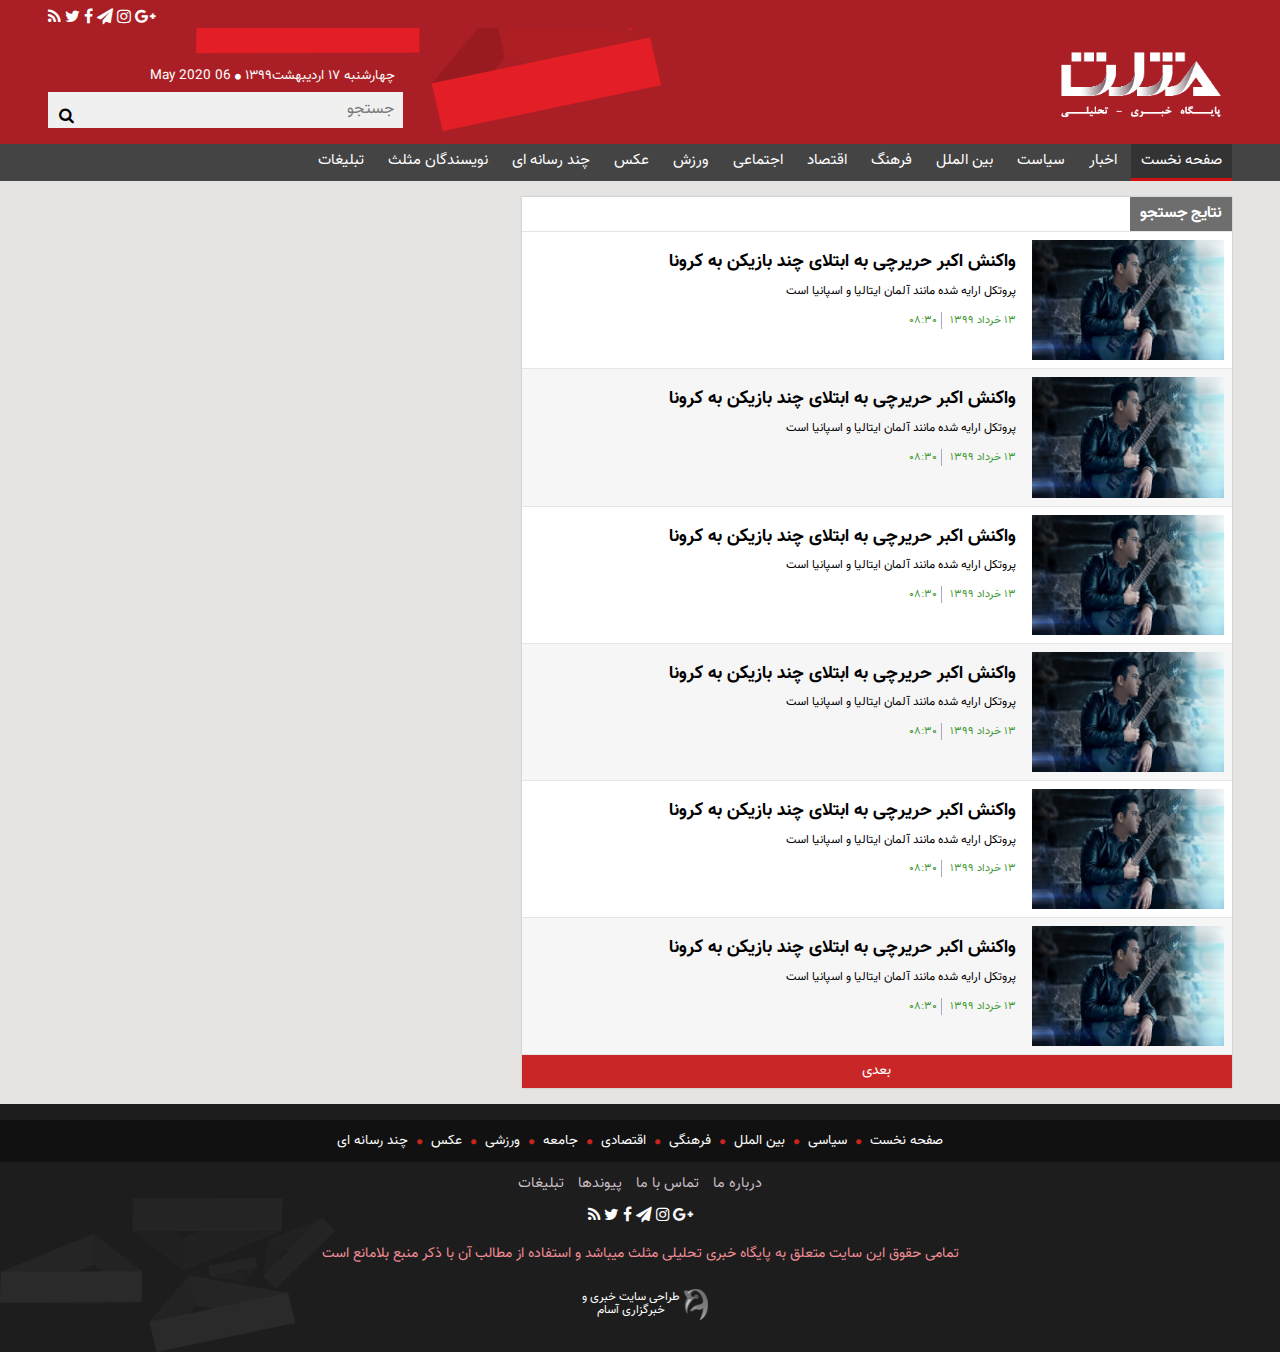
<file: tag.html>
<!DOCTYPE html>
<html lang="fa" dir="rtl">
  <head>
    <meta name="viewport" content="width=device-width, initial-scale=1">
    <meta charset="utf-8">
    <title> مثلث سایت</title>
    <link rel="stylesheet" href="css/normalize.css">
    <link rel="stylesheet" href="css/main.css">
    <link rel="icon" type="image/x-icon" sizes="16x16" href="favicon.ico">
  </head>
  <body>
    <div class="main-header">
      <div class="main-wrapper">
        <div class="container">
          <!--START ICON BOX-->
          <div class="global-icon">
            <ul class="container social-icon">
              <li>
                <a href="#" title="گوگل پلاس">
                  <i class="fa fa-google-plus" aria-hidden="true"></i>                  
                </a>
              </li>
              <li>
                <a href="#" title="اینسناگرام">
                  <i class="fa fa-instagram" aria-hidden="true"></i>                 
                </a>
              </li>
              <li>
                <a href="#" title="تلگرام">
                  <i class="fa fa-paper-plane" aria-hidden="true"></i>                
                </a>
              </li> 
              <li>
                <a href="#" title="فیس بوک">
                  <i class="fa fa-facebook" aria-hidden="true"></i>                 
                </a>
              </li>
              <li>
                <a href="#" title="توییتر">
                  <i class="fa fa-twitter" aria-hidden="true"></i>                 
                </a>
              </li> 
              <li>
                <a href="#" title="فید">
                  <i class="fa fa-rss" aria-hidden="true"></i>                 
                </a>
              </li>      
            </ul>
          </div>
          <!--END ICON BOX-->
        </div>        
      </div>
    </div>
    <!--START HEADER-->
    <header class="main-header main-header-background">
      <div class="main-wrapper">  
        <div class="logo-time-search">
          <div class="container padding-top-bt">
            <!--START LOGO BOX-->
            <div class="logo-box">
              <a href="index.html" title="سایت خبری مثلث">
                <img src="images/imprtant/logo.png" alt="سایت مثلث" class="logo-size">
              </a>              
            </div>
            <!--END LOGO BOX-->
            <div class="time-search margin-top">
              <!--START TIME BOX-->
              <div class="time-box">
                <time datetime="2020-02-05"> چهارشنبه ۱۷ اردیبهشت۱۳۹۹ </time>
                <i class="fa fa-circle circle-icon-color" aria-hidden="true" ></i>
                <time datetime="2020-02-05">  May 2020 06 </time>
              </div>
              <!--START SERACH BOX-->
              <div class="search-box">
                <form class="form-search-box">
                  <input placeholder="جستجو" type="text" value="جستجو">
                    <button type="submit" id="search-submit">
                      <i class="fa fa-search"></i>
                    </button>
                </form>                         
              </div> 
              <!--END SEARCH BOX-->           
            </div>
          </div>          
        </div>
      </div>
      <!--START MENU-->            
      <nav class="main-nav">
        <div class="main-wrapper">
          <div class="toggle">
            <i class="fa fa-bars menu-icon" aria-hidden="true"></i>
          </div>
          <ul class="container menu-bar">
            <li>
              <a title="صفحه نخست" href="index.html"> صفحه نخست</a>
            </li>
            <li>
              <a title="اخبار" href="#">اخبار</a>
            </li>
            <li>
              <a title="سیاست" href="#">سیاست</a>
            </li>
            <li>
              <a title="بین الملل" href="#">بین الملل</a>
            </li>
            <li>
              <a title="فرهنگ" href="service.html">فرهنگ</a>
            </li>
            <li>
              <a title="اقتصاد" href="#">اقتصاد</a>
            </li>
            <li>
              <a title="اجتماعی" href="#">اجتماعی</a>
            </li>
            <li>
              <a title="ورزش" href="#">ورزش</a>
            </li>
            <li>
              <a title="عکس" href="#">عکس</a>
            </li>
            <li>
              <a title="چند رسانه ای" href="#">چند رسانه ای</a>
            </li>
            <li>
              <a title="نویسندگان مثلث" href="auther.html">نویسندگان مثلث</a>
            </li>
            <li>
              <a title="تبلیغات" href="#">تبلیغات</a>
            </li>
          </ul>  
        </div>
      </nav> 
    <!--END MENU--> 
    </header>
    <main>
      <div class="margin-top-bt">
        <div class="main-wrapper">
          <section class="tag-col global-box-detail">
            <header class="tag-header">
              <h4>
                <a title="نتایج جستجو" href="#">
                  نتایج جستجو
                </a> 
              </h4>
            </header>
            <div class="tag-body">
              <ul>
                <li class="container">
                  <div class="tag-image">
                    <a href="#" title="" class="block">
                      <img src="images/askari.jpg" alt="اکبری" width="400" height="250">
                    </a>
                  </div>
                  <div class="tag-content">
                    <h4 class="tag-title">
                      <a title="اکبری" href="#">
                        واکنش اکبر حریرچی به ابتلای چند بازیکن به کرونا
                      </a>
                    </h4>
                    <p>
                      پروتکل ارایه شده مانند آلمان ایتالیا و اسپانیا است
                    </p>
                    <time class="timeborder" datetime="1399-02-05">۱۳ خرداد ۱۳۹۹</time>
                    <time  datetime="1399-02-05">۰۸:۳۰</time>
                  </div>
                </li>
                <li class="container">
                  <div class="tag-image">
                    <a href="#" title="" class="block">
                      <img src="images/askari.jpg" alt="اکبری" width="400" height="250">
                    </a>
                  </div>
                  <div class="tag-content">
                    <h4 class="tag-title">
                      <a title="اکبری" href="#">
                        واکنش اکبر حریرچی به ابتلای چند بازیکن به کرونا
                      </a>
                    </h4>
                    <p>
                      پروتکل ارایه شده مانند آلمان ایتالیا و اسپانیا است
                    </p>
                    <time class="timeborder" datetime="1399-02-05">۱۳ خرداد ۱۳۹۹</time>
                    <time  datetime="1399-02-05">۰۸:۳۰</time>
                  </div>
                </li>
                <li class="container">
                  <div class="tag-image">
                    <a href="#" title="" class="block">
                      <img src="images/askari.jpg" alt="اکبری" width="400" height="250">
                    </a>
                  </div>
                  <div class="tag-content">
                    <h4 class="tag-title">
                      <a title="اکبری" href="#">
                        واکنش اکبر حریرچی به ابتلای چند بازیکن به کرونا
                      </a>
                    </h4>
                    <p>
                      پروتکل ارایه شده مانند آلمان ایتالیا و اسپانیا است
                    </p>
                    <time class="timeborder" datetime="1399-02-05">۱۳ خرداد ۱۳۹۹</time>
                    <time  datetime="1399-02-05">۰۸:۳۰</time>
                  </div>
                </li>
                <li class="container">
                  <div class="tag-image">
                    <a href="#" title="" class="block">
                      <img src="images/askari.jpg" alt="اکبری" width="400" height="250">
                    </a>
                  </div>
                  <div class="tag-content">
                    <h4 class="tag-title">
                      <a title="اکبری" href="#">
                        واکنش اکبر حریرچی به ابتلای چند بازیکن به کرونا
                      </a>
                    </h4>
                    <p>
                      پروتکل ارایه شده مانند آلمان ایتالیا و اسپانیا است
                    </p>
                    <time class="timeborder" datetime="1399-02-05">۱۳ خرداد ۱۳۹۹</time>
                    <time  datetime="1399-02-05">۰۸:۳۰</time>
                  </div>
                </li>
                <li class="container">
                  <div class="tag-image">
                    <a href="#" title="" class="block">
                      <img src="images/askari.jpg" alt="اکبری" width="400" height="250">
                    </a>
                  </div>
                  <div class="tag-content">
                    <h4 class="tag-title">
                      <a title="اکبری" href="#">
                        واکنش اکبر حریرچی به ابتلای چند بازیکن به کرونا
                      </a>
                    </h4>
                    <p>
                      پروتکل ارایه شده مانند آلمان ایتالیا و اسپانیا است
                    </p>
                    <time class="timeborder" datetime="1399-02-05">۱۳ خرداد ۱۳۹۹</time>
                    <time  datetime="1399-02-05">۰۸:۳۰</time>
                  </div>
                </li>
                <li class="container">
                  <div class="tag-image">
                    <a href="#" title="" class="block">
                      <img src="images/askari.jpg" alt="اکبری" width="400" height="250">
                    </a>
                  </div>
                  <div class="tag-content">
                    <h4 class="tag-title">
                      <a title="اکبری" href="#">
                        واکنش اکبر حریرچی به ابتلای چند بازیکن به کرونا
                      </a>
                    </h4>
                    <p>
                      پروتکل ارایه شده مانند آلمان ایتالیا و اسپانیا است
                    </p>
                    <time class="timeborder" datetime="1399-02-05">۱۳ خرداد ۱۳۹۹</time>
                    <time  datetime="1399-02-05">۰۸:۳۰</time>
                  </div>
                </li>
              </ul>
            </div>
            <div class="next-box">
              <a title="بعدی" href="#">
                بعدی
              </a>
            </div>
          </section>
        </div>
      </div>
    </main>
    <!--START FOOTER-->
    <footer class="main-footer padding-top-bt">
      <div class="menu-box-footer ">
        <div class="main-wrapper">
          <!--START FOOTER MENU-->
          <ul class="menu-bar-footer">
            <li>
              <a title="صفحه نخست" href="#">
                صفحه نخست
              </a>
              <i class="fa fa-circle icon-menu-footer" aria-hidden="true"></i>
            </li>
            <li>
              <a title="سیاسی" href="#">
                سیاسی
              </a>
              <i class="fa fa-circle icon-menu-footer" aria-hidden="true"></i>
            </li>
            <li>
              <a title="بین الملل" href="#">
                بین الملل
              </a>
              <i class="fa fa-circle icon-menu-footer" aria-hidden="true"></i>
            </li>
            <li>
              <a title="فرهنگی" href="service.html">
                فرهنگی
              </a>
              <i class="fa fa-circle icon-menu-footer" aria-hidden="true"></i>
            </li>
            <li>
              <a title="اقتصادی" href="#">
                اقتصادی
              </a>
              <i class="fa fa-circle icon-menu-footer" aria-hidden="true"></i>
            </li>
            <li>
              <a title="جامعه" href="#">
                جامعه
              </a>
              <i class="fa fa-circle icon-menu-footer" aria-hidden="true"></i>
            </li>
            <li>
              <a title="ورزشی" href="#">
                ورزشی
              </a>
              <i class="fa fa-circle icon-menu-footer" aria-hidden="true"></i>
            </li>
            <li>
              <a title="عکس" href="#">
                عکس
              </a>
              <i class="fa fa-circle icon-menu-footer" aria-hidden="true"></i>
            </li>
            <li>
              <a title="چند رسانه ای" href="#">
                چند رسانه ای
              </a>
            </li>
          </ul>
          <!--END FOOTER MENU-->  
        </div>
      </div>  
        <!--START ABOUT BOX--> 
        <div class="about-me">
          <ul class="about-me-list container">
            <li>
              <a  title="درباره ما" href="#">درباره ما</a>
            </li>
            <li>
              <a  title="تماس با ما" href="#">تماس با ما</a>
            </li>
            <li>
              <a  title="پیوندها" href="#">پیوندها</a>
            </li>
            <li>
              <a  title="تبلیغات" href="#">تبلیغات</a>
            </li>               
          </ul>
          <!--END ABOUT BOX-->
        </div>
        <div class="social-icon-footer">
          <!--START FOOTER ICON-->
          <ul class="container social-icon-footer-list">
            <li>
              <a href="#" title="گوگل پلاس">
                <i class="fa fa-google-plus" aria-hidden="true"></i>                  
              </a>
            </li>
            <li>
              <a href="#" title="اینسناگرام">
                <i class="fa fa-instagram" aria-hidden="true"></i>                 
              </a>
            </li>
            <li>
              <a href="#" title="تلگرام">
                <i class="fa fa-paper-plane" aria-hidden="true"></i>                
              </a>
            </li>
            <li>
              <a href="#" title="فیس بوک">
                <i class="fa fa-facebook" aria-hidden="true"></i>                 
              </a>
            </li>
            <li>
              <a href="#" title="توییتر">
                <i class="fa fa-twitter" aria-hidden="true"></i>                 
              </a>
            </li> 
            <li>
              <a href="#" title="فید">
                <i class="fa fa-rss" aria-hidden="true"></i>                 
              </a>
            </li>                  
          </ul>
          <!--END FOOTER ICON-->
        </div>
        <div class="copy-right">
          <p>تمامی حقوق این سایت متعلق به پایگاه خبری تحلیلی مثلث میباشد و استفاده از مطالب آن با ذکر منبع بلامانع است</p>
        </div>
        <div class="asam">
          <a title="طراحی سایت خبری و خبرگزاری آسام" href="#">
            <p>
              طراحی سایت خبری و خبرگزاری آسام 
            </p>             
          </a>
        </div>                   
    </footer>
    <!--End Footer-->  
    <script  src="js/jquery-3.5.1.min.js"></script>                
    <script src="js/main.js"></script>
  </body>
</html>
</file>
<file: css/main.css>
@import url("../css/global.css");

@import url("../css/font-awesome/font-awesome.min.css");

@font-face {
  font-family:'Vazir';
  src:url('../font/Vazir.eot') format('embedded-opentype'),
      url('../font/Vazir.woff2') format('woff2'),
      url('../font/Vazir.woff') format('woff'),
      url('../font/Vazir.ttf') format('truetype');
  font-weight: normal;
}
  
@font-face {
  font-family:'Vazir';
  src:url('../font/Vazir-Bold.eot') format('embedded-opentype'),
      url('../font/Vazir-Bold.woff2') format('woff2'),
      url('../font/Vazir-Bold.woff') format('woff'),
      url('../font/Vazir-Bold.ttf') format('truetype');
  font-weight: bold;
}

@font-face {
  font-family:'Vazir';
  src:url('../font/Vazir-Thin.eot') format('embedded-opentype'),
      url('../font/Vazir-Thin.woff2') format('woff2'),
      url('../font/Vazir-Thin.woff') format('woff'),
      url('../font/Vazir-Thin.ttf') format('truetype');
  font-weight: 100;
}
  
@font-face {
  font-family:'Vazir-light';
  src:url('../font/Vazir-Light.eot') format('embedded-opentype'),
      url('../font/Vazir-Light.woff2') format('woff2'),
      url('../font/Vazir-Light.woff') format('woff'),
      url('../font/Vazir-Light.ttf') format('truetype');
  font-weight: 300;
}
  
@font-face {
  font-family:'Vazir';
  src:url('../font/Vazir-Medium.eot') format('embedded-opentype'),
      url('../font/Vazir-Medium.woff2') format('woff2'),
      url('../font/Vazir-Medium.woff') format('woff'),
      url('../font/Vazir-Medium.ttf') format('truetype');
  font-weight: 500;
}

@font-face {
  font-family:'FontAwesome';
  src:url('../font/fonts/fontawesome-webfont.eot') format('embedded-opentype'),
      url('../font/fonts/fontawesome-webfont.woff2') format('woff2'),
      url('../font/fonts/fontawesome-webfont.woff') format('woff'),
      url('../font/fonts/fontawesome-webfont.ttf') format('truetype'),
      url('../font/fonts/fontawesome-webfont.svg') format('svg'),
      url('../font/fonts/FontAwesome.otf') format('otf');
}
/*body*/
body {
  background-color: rgb(230, 227, 227);
  font-family: 'Vazir';
  direction: rtl;
}
/*header style*/
.main-header {
  width:100%;
  background-attachment: fixed;
  text-align: right;
  color: white;
  background-color: #aa1f26;
}

.main-header-background {
  background-image:url("../images/shape-banner.png");
  background-repeat: no-repeat;
  background-color: #aa1f26;
  background-position: 26% -17%;
}
/*STYLE HEADER ICON*/
.global-icon{
  width:100%;
  float:left;
  text-align: center;
  padding-top:8px;
}

.social-icon{
  list-style-type: none;
  margin:0;
  padding:0;
}

.social-icon li {
  display: inline-block;
  font-size: 1.0em;
  text-align: left;
}

.social-icon li a {
  color:white;
}

@media screen and (min-width:600px) {
  .global-icon {
    text-align: left;
  }
}

.logo-time-search {
  width:100%;
}
/*LOGO STYLE*/
.logo-box{
 margin-left: auto;
 margin-right: auto;
 width:50%;
 text-align: center;
}

.logo-size {
  width: 190px;
  height:73px;
}
/*TIME BOX*/
.time-box {
  width:100%;
  padding:8px;
  text-align: center;
  font-size:0.85em;
}
/*CIRCLE ICON STYLE */
.circle-icon-color {
  color:white;
  font-size: 0.5em;
}
/*SEARCH BOX*/
.search-box {
  width:100%;
  background-color:#ffffff;
}

.search-box .form-search-box{
  position: relative;
  width:100%;
}

.form-search-box input {
  width:100%;
  border:1px solid transparent;
  padding:8px;
  border-radius: 0;
  background-color:#f0f0f0;
  color:#797979;
}

.form-search-box button {
  position:absolute;
  left:5px;
  top:14px;
  background-color: transparent;
  border:none;
  cursor: pointer;
}

/*SEARCH ICON STYLE*/
@media screen and (min-width:600px){
  .logo-box{
    width:45%;
    float:right;
    text-align: right;
  }

  .time-box {
    text-align: right;
  } 

  .time-search{
    width:55%;
    float:left;
  }
}

@media screen and (min-width:768px){

  .logo-box{
    width:60%;
    float:right;
    text-align: right;
  }

  .time-search{
    width:40%;
    float:left;
  }
}

@media screen and (min-width:1020px){
  .logo-box {
    width:70%;
    float:right;
  }

  .time-search{
    width:30%;
    float:left;
  }
}
/*Navigation style*/
.main-nav {
  background-color: #444444;
  width:100%;
  color: white;
  text-align: center;
}

.toggle {
  display:block;
  font-size:1.7em;
  padding:8px;
  width:100%;
  box-sizing: border-box;
  cursor: pointer;
}

.menu-bar {
  list-style-type: none;
  padding: 0;
  margin: 0;
}

.menu-bar {
  display:none;
  width:100%;
}

.menu-bar li {
  display:block;
}

.menu-bar li:first-child {
  background-color: #333333;
}

.menu-bar li a {
  display:block;
  text-decoration:none;
  color:white;
  padding:8px 10px;
  font-size:0.95em;
}

.menu-bar li:hover {
  background-color: #333333;
}

@media screen and (min-width:950px){

  .main-nav {
    text-align: right;
  }

  .menu-bar {
    display:inline-block;
  }

  .toggle {
    display:none;
  }

  .menu-bar li {
    display: inline-block;
  }
 
  .menu-bar li:first-child {
    background-color: #333333;
    border-bottom: 3px solid #ce1010;
  } 
}
/*------Start first column---------*/
.first-col {
  width: 100%;
}

.top-news-box {
  background-color: #ffffff;
  padding:8px;
  transition: all 0.3s;
}

.top-news-header {
  width: 100%;
}

.top-news-img {
  width: 100%;
}

@media screen and (min-width:600px) {
  .top-news-header {
    width: 40%;
    float: right;
  }
  .top-news-img {
    width: 60%;
    float: right;
    padding-right: 16px;
  }
}

.top-news-header .title {
  margin: 0;
  padding: 0 0 8px 0;
}

.top-news-header .title > a {
  font-size: 0.75em;
  color: #1a7e43;
  transition: 0.5s;
}

.top-news-box:hover {
  background-color: #f2f2f2;
}

.top-news-box:hover .top-news-header .title > a {
  color: #aa1f26;
}

.top-news-header .lead {
  margin: 0;
  line-height: 1.6em;
  font-size: 0.9em;
  color: #303030;
}

/*START SPECIAL CONVERSATION*/
.special-conversation {
  margin-left: auto;
  margin-right: auto;
}

.header-special-conversation {
  border-bottom: 1px solid #e2e2e2;
}

.header-special-conversation:hover .global-title-section a {
  color:#dac0c0;
  transition-duration: 2s;
}

.special-conversation-content {
  padding:8px;
}

.special-conversation-list {
  list-style-type:none;
  padding:0;
  margin:0;
}

.detail-special-box {
  width:100%;
  background-color: #2c2c2c;
  padding: 8px 12px;
  color:#fff;
  text-align: center;
  min-height:180px;  
}

.special-conversation-list li:hover .detail-special-box .title a {
  color:#e599b5;
  transition-timing-function: ease-out;
}

.detail-special-box .uptitle {
  color:#e599b5; 
  font-size: 0.8em;
  padding-top:10px;
}

.detail-special-box .title {
  padding-top:8px;
}

.detail-special-box .title a{
  line-height: 1.7em;
  font-size: 0.9em;
  color:#fff;
  transition: 0.5s;
}

@media screen and (min-width:520px){
  .detail-special-box {
    text-align: right;
  }

  .special-conversation-list li {
    width:50%;
    float:right;
    margin-top: 0;
    border:1px solid #fff;
  }
}
/*START TITR-SECOND BOX*/
.second-titr {
  margin-left: auto;
  margin-right: auto;
}

.header-second-titr {
  border-bottom: 1px solid #e2e2e2;
  padding:0;
  margin:0;
}

.header-second-titr:hover .global-title-section a {
  color:#c7bdc1;
  transition:2s;
}

.second-titr-list {
  list-style-type: none;
  padding:0;
  margin:0;
}

.second-titr-list > li {
  border-bottom: 1px solid #e2e2e2;
  padding:8px;
  max-width: 100%;
}

.second-titr-img {
  width:100%;
}

.second-titr-img img{
  width:100%;
  display: block;
  height: auto;  
}

.second-titr-content {
  width:100%;
  text-align: center;
  padding-top:8px;
}

.second-titr-content .subtitle {
  color:#4e784a;
  font-size: 0.8em; 
  padding-bottom: 5px; 
}

.second-titr-content .title {
  font-size:1.0em;
  line-height: 1.7em;
  padding-bottom: 6px;
}

.second-titr-list  li:hover .second-titr-content .title a {
  color:#aa1f26;
}

.second-titr-list  li:hover {
  background-color: #f2f2f2;
}

.second-titr-content .lead {
  line-height: 1.5em;
  font-size: 0.8em;
  color: #857a78;
}

.second-titr-content a {
  color:#30413b;
  transition: 0.5s;
}

.archive-box {
  width:100%;
  text-align: center;
  padding:15px 0px;
}

@media screen and (min-width:600px){

  .second-titr-img {
    width:30%;
    float:right;
  }

  .second-titr-content {
    width:70%;
    float:left;
    text-align: right;
    padding-right:14px;
    padding-top:0;
  }
}

.second-col {
  width: 100%;
}

@media screen and (min-width:1100px) {
  .first-col {
    width: 75%;
    float: right;
    padding-left: 16px;
  }

  .second-col {
    width: 25%;
    float: right;
  }
}
/*START REVIEW BOX*/
.review-box {
  width: 100%;
}

.review-section {
  width:100%;
}

.review-content {
  padding:8px;
}

.header-review-section {
  border-bottom: 1px solid  #f0f0f0;
  margin:0;
  padding:0;
}

.header-review-section:hover .global-title-section a {
  color:#c7bdc1;
  transition:2s;
}

.review-list {
  list-style-type: none;
  padding: 0;
  margin: 0;
}

.review-list > li {
  border-bottom: 1px solid #e6e6e6;
  padding: 8px 0;
  transition: 0.5s;
}

.review-list li:hover {
  background-color: #f1f1f1;
}

.review-img-time {
  width:36%;
  float:right;
}

.review-img {
  width:100%;
}

.review-img img {
  width:100%;
  display:block;
  height:auto;
}

.review-time {
  font-size: 0.65em;
  width: 100%;
  text-align: center;
  padding-top:8px;
  color:#838b8e;
}
 
.review-title-author {
  width:64%;
  float:left;
  padding-right:8px;
}

.review-uptitle {
  font-size:0.75em;
  line-height: 1.5em;
  color:#494953;
  padding: 8px 0;
  font-weight: normal;
}

.review-title {
  font-size: 0.87em;
  line-height: 1.7em;
  padding-bottom: 8px;
}

.review-title  a {
  color:#424d53;  
}

.review-list > li:hover .review-title  a {
  color:#aa1f26;  
  transition: 1s;
}

.review-author {
  color :#52a962;
  font-size:0.75em;
}

.review-archive {
  text-align: center;
  padding:15px;
}

@media screen and (min-width:600px){
  .review-list > li {
    width: 50%;
    float:right;
    min-height: 170px;
  }
}

@media screen and (min-width:900px){
  .review-list > li {
    width: 100%;
    min-height: 0;
  }
}
/*END REVIEW BOX*/
.main-middle-box {
  width: 100%;
}

@media screen and (min-width:900px) {
  .review-box {
    width: 35%;
    float: right;
    padding-left: 16px;
  }
  
  .main-middle-box {
    width: 65%;
    float: left;
  }
}
/*START LATEST NEWS BOX*/
.latest-news {
  width:100%;
}

.header-latest-news {
  width:100%;
  background-color: #444444;
}

.header-latest-list {
  list-style-type: none;
  padding:0;
  margin: 0;
}

.header-latest-list > li {
  display:inline-block;
  padding:8px;
}

.header-latest-list li:first-child {
  border-bottom:3px solid #ca2825;
}

.header-latest-list  li a {
  color:#fff;
  transition:1s;
  transition-timing-function: linear;
}

.header-latest-list li a:hover {
  color:#aa1f26;
}

.latest-news-content {
  padding:8px;
}

.latest-content-list {
  list-style-type: none;
  padding:0;
  margin: 0;
}

.latest-content-list li {
  border-bottom: 1px solid #eeeeee;
  padding:8px 0;
  position: relative;
}

.latest-content-list li:hover {
  background-color: #f1f1f1;
}

.latest-content-list li a {
  color:#302917;
  font-size:0.8em;  
  line-height: 1.6em;
  padding-right:15px;
  display:inline-block
}

.latest-content-list li a:hover {
  color: #aa1f26;
}

.icon-latest-content {
  color:#cc2225;
  font-size: 0.45em;
  position:absolute;
  top:15px;
}

.archive-latest-box {
  padding:10px;
  text-align: center;
  margin:0 auto;
}

@media screen and (min-width:600px){
  .latest-content-list > li {
    width:50%;
    min-height: 70px;
    float:right;
    padding-left:5px;
  }
} 

@media screen and (min-width:800px){
  .latest-content-list li {
    width:33.33%;
    min-height: 70px;
    float:right;
  }
}

@media screen and (min-width:1100px){
  .latest-content-list li {
    width:100%;
    min-height:0;
  }
}

/* main-footer */
.main-footer {
  background-color:#1d1d1d;
  text-align: center;
  background-image: url('../images/footer-banner.png');
  background-repeat: no-repeat;
  background-position:left bottom;
}

.menu-box-footer {
  margin-left: auto;
  margin-right: auto;
  text-align: center;
  width:100%;
  background-color: #111111;
}

.menu-bar-footer{
  list-style-type: none;
  margin: 0;
  padding:0;
}
/*icon class for footer menu*/
.icon-menu-footer {
  color:#c8251c;
  font-size:0.25em;
  padding: 0px 5px;
}

.menu-bar-footer li {
  padding:12px 0;
  display: inline-block;  
}

.menu-bar-footer li a{
  color:#fff;
  text-decoration: none;
  font-size: 0.85em;
  transition: 0.5s;
}

.menu-bar-footer li:hover {
  background-color: #333333;
}
/*ABOUT ME BOX STYLE*/
.about-me {
  text-align:center;
  padding-top:8px ;
}

.about-me-list{
  list-style-type: none;
  padding:0;
  margin: 0;
}

.about-me-list li{
  display:inline-block;
  padding:5px;
  transition: 0.5s;
}

.about-me-list li:hover {
  background-color: #333333;
}

.about-me-list li a {
  color:#c9bec6;
  font-size: 0.92em;
  text-decoration:none;
}
/*ICON FOOTER STYLE*/
.social-icon-footer {
  width:100%;
  padding-bottom: 10px;
}

.social-icon-footer-list{
  list-style-type: none;
  margin:0;
  padding:0;
}

.social-icon-footer-list li {
  display: inline-block;
  font-size: 0.98em;
  padding-top: 8px;
  transition: 0.5s;
}

.social-icon-footer-list li:hover {
  background-color: #333333;
}

.social-icon-footer-list li a {
  color:#ffffff;
 
}
/*COPY RIGHT STYLE*/
.copy-right {
  color:#f08c96;
  font-size: 0.9em;
  padding: 10px 0;
  text-align: center;
}
/*ASAAM*/
.asam {
  padding: 10px 0;
  width: 140px;
  background-image: url("../images/asaam.png");
  background-position: right center;
  background-repeat: no-repeat;
  margin: 8px auto;

}

.asam a {
  padding-right: 18px;
  margin: 0 auto;
  display: block;
  text-align: center;
  text-decoration: none;
  color: #fff;
  font-size: 12px;
} 

/*START NEWS PAGE */
.n-first-col{
  width:100%;
}

@media screen and (min-width:800px){
  .n-first-col{
    width:60%;
    float:right;
    padding-left: 16px;
  }
}

.article-inner {
  padding:12px;
}

.header-article {
  width:100%;
}

.header-article .article-title a{
  color: #1e1e1e;
  font-size: 0.75em;
  line-height: 1.5em;
}

.breadcrumb {
  width:100%;
  border: 1px solid #e3e3e3;
  margin: 16px 0;
  padding:12px;
  background-color: #fff;
}

.breadcrumb-list {
  list-style-type: none;
  padding: 0;
  text-align: center;
  margin-bottom: 4px;
}

.breadcrumb-list li {
  display:inline-block;
}

.breadcrumb-list li a {
  color: #2d2d2d;
  font-size: 0.9em;
}

.breadcrumb-list i {
  color: #cc2b46;
  font-size: 0.8em;
}

.news-time {
  text-align: center;
  display: block;
}

@media screen and (min-width:420px){
  .breadcrumb-list {
    width: 50%;
    float: right;
    margin: 0;
    text-align: right;
  }

  .breadcrumb-list li {
    display: inline-block;
  }

  .news-time {
    float: left;
    width: 50%;
    text-align: left;
  }

  .breadcrumb-list i {
    padding-right: 4px;
  }
}
/*START CODE-ID AND TOOLS BOX*/
.code-tools {
  width:100%;
  margin-bottom: 12px;
}

.code-tools-list {
  list-style-type: none;
  padding: 0;
  margin: 0;
}

.code-id {
  margin-bottom: 8px;
  color: #5a5d5f;
  text-align: center;
  font-size: 0.9em;
}

.tools {
  text-align: center;
  color: #5a5d5f;
}

.code-tools i {
  color: #248b1b;
}

.code-tools a {
  width: 100%;
  color: #5a5d5f;
  font-size: 0.9em;
}

.print-box {
  border-left: 1px solid #e3e3e3;
  padding-left: 12px;
}

.plus-square-icon {
  padding-right: 12px;
}

@media screen and (min-width:500px){
  .code-id {
    float:right;
    width:40%;
    text-align: right;
  }

  .tools {
    text-align: left;
    float:left;
    width: 60%;
  }
}

.article-body {
  width: 100%;
}

.lead-news {
  width:100%;
  background-color: #e6e6e6;
  margin-bottom: 12px;
  border-right: 4px solid #c3c3c3;
  line-height: 1.7em;
  font-size: 0.9em;
  padding: 8px;
}

.primary-file {
  width: 100%;
  margin-bottom: 12px;
  box-shadow: 0 1px 3px rgba(0, 0, 0, 0.12), 0 1px 2px rgba(0, 0, 0, 0.24);
}

.primary-file img {
  width:100%;
  display: block;
  height: auto;
}

.editor-detail {
  width: 100%;
  margin-bottom: 12px;
}

.editor-detail span {
  color:#8c1916;
  font-size: 0.99em;
  font-weight: bold;
}

.editor-detail p {
  color:#000;
  font-size: 0.9em;
  line-height: 1.5em;
  margin-top:16px;
}

.editor-detail table {
  width: 100%;
  border: 1px solid #e3e3e3;
  text-align: center;
  border-collapse: collapse;
  margin:12px 0;
}

.editor-detail tr,
.editor-detail th,
.editor-detail td {
  border: 1px solid #e3e3e3;
}

.editor-detail th,
.editor-detail td {
  padding: 8px;
}

.editor-detail video {
  width: 100%;
  height: auto;
}

.editor-detail img {
  width: 100%;
  display: block;
  height: auto;
}

.editor-detail h2 {
  color: #8f120e;
  font-size: 0.95em;
  padding-right: 24px;
  margin: 16px auto;
  margin-top: 42px;
}

.editor-detail ul {
  list-style-type: none;
  margin-right: 50px;
  padding-right: 16px;
  border-right: 3px solid #b20002;
  margin-bottom: 42px;
}

.editor-detail li {
  padding: 4px 0;
}

.editor-detail ul li a {
  font-size: 0.88em;
  line-height: 1.7em;
  font-weight: bold;
  color: #000;
}

.n-special {
  width: 100%;
  margin-bottom: 12px;
}

.n-special h4 {
  color: #c02628;
  font-weight: bold;
  padding: 16px 0;
}

.n-special-content {
  width: 100%;
}

.n-special-list {
  list-style-type: none;
  margin: 0;
  padding: 0;
}

.n-special-list li {
  padding-bottom: 8px;
  padding-right: 8px;
}

.n-special-list li a {
  color: #11a3ec;
  font-size: 0.9em;
}

.tinylink-tag {
  width:100%;
}

.tag {
  width:100%;
}

.tinylink-tag .tag a {
  border-right:5px solid #931f1f;
  background-color: #c92627;
  color:#fff;
  padding: 4px;
  font-size: 0.85em;
  margin: 0 0 8px 8px;
  display: inline-block;
}

.tiny-link {
  width: 100%;
  border: 1px solid #a8a8a8;
  padding: 8px;
  margin-top: 16px;
}

.tiny-link a,
.tiny-link i {
  color:#a8a8a8;
  font-size: 0.79em;
  text-align: left;
  float: left;
}

.tiny-link i {
  padding-right: 8px;
}

@media screen and (min-width:620px){
  .tag {
    width:50%;
    float: right;
  }
  
  .tiny-link {
    width: 50%;
    float: left;
  }

  .tiny-link {
    margin-top: 0;
  }
}

@media screen and (min-width:800px){
  .tag {
    width:100%;
  }
  
  .tiny-link {
    width: 100%;
  }

  .tiny-link {
    margin-top:16px;
  }
}

@media screen and (min-width:941px){
  .tag {
    width:45%;
    float: right;
  }
  
  .tiny-link {
    width: 55%;
    float: left;
  }

  .tiny-link {
    margin-top: 0px;
  }
}

.rate  {
  width: 100%;
  margin: 16px 0;
  font-weight: bold;
}

.rate-good-news {
  padding-left: 12px;
}

.rate  .like-icon {
  color: #17884a;
  padding-left: 16px;
  cursor: pointer;
}

.rate #like {
  color: #17884a;
  font-size: 0.75em;
}

.rate .unlike-icon {
  color: #b40000;
  cursor: pointer;
}

.rate #unlike {
  color: #b40000;
  font-size: 0.75em;
}

.n-social {
  width: 100%;
  margin-bottom: 12px;
  text-align: left;
}

.n-social a i {
  color: #616b62;
  font-size: 0.8em;
  background-color: #eaeaea;
  padding: 8px;
  border-radius: 5px;
  margin-right: 4px;
}

.n-social .facebook {
  padding:8px 11px;
}

.related-news {
  width: 100%;
  margin-bottom: 16px;
}

.related-news-header {
  border-bottom: 1px solid #f0f0f0;
  font-size: 0.75em;
}

.related-news-content {
  padding: 8px;
}

.related-news-list {
  margin: 0;
  padding: 0;
  list-style-type: none;
}

.related-news-list li {
  padding:8px;
  border-bottom: 1px solid #f0f0f0;
}

.related-news-list li:last-child {
  border-bottom: none;
}

.related-news-list li a {
  color: #26233e;
  font-size: 0.85em;
}

.related-news-list i{
  color: #c32b26;
  font-size: 0.4em;
  padding-left: 5px;
}

.comment {
  width: 100%;
  margin-bottom: 16px;
}

.comment a {
  font-size: 0.7em;
}

.comment-content {
  padding: 24px 16px 16px 16px;
}

.right-comment {
  width: 100%;
}

.right-comment label {
  color: #9e245d;
  padding: 8px;
  font-size: 0.9em;
}

.right-comment input {
  margin: 8px 0 16px 0;
  border: 1px solid #cecece;
  padding: 4px;
  width: 100%;
}

.left-comment{
  width: 100%;
}

.left-comment label {
  color: #9e245d;
  padding: 8px;
  font-size: 0.9em;
}

.left-comment textarea {
  width: 100%;
  resize: none;
  border:1px solid #cecece;
  height:150px;
  margin-top: 8px;
}

.left-comment .submit-button {
  width: 45%;
  color: #fff;
  text-align: center;
  padding: 8px;
  background-color: #c92627;
  float:left;
  margin-top: 12px;
  font-size: 0.9em;
  border: none;
}

@media screen and (min-width:550px){
  .right-comment {
    width: 35%;
    float: right;
    padding-left:12px;
  }

  .left-comment {
    width: 65%;
    float: left;
  }
}

.n-second-col {
  width: 100%;
  margin-bottom: 16px;
}

@media screen and (min-width:800px){
  .n-second-col{
    width:30%;
    float:right;
    padding-left: 16px;
  }
}

@media screen and (min-width:1000px){
  .n-second-col{
    width:26%;
    float:right;
    padding-left: 16px;
  }
}

.n-latest-news h4 a {
  font-size:0.96em;
}

.n-latest-news .latest-news-content li {
  width:100%;
  min-height: 0;
}
/*START OTHET-MEDIA BOX */
.other-media {
  width:100%;
  margin: 16px 0;
}

.other-media header {
  border-bottom : 1px solid #e5e5e5;
  font-size: 0.75em;
}

.other-media-list {
  margin: 0;
  padding: 0;
  list-style-type: none;
}

.other-media-list li {
  width: 100%;
  padding: 8px;
  border-bottom: 1px solid #e5e5e5;
  transition: 0.5s;
}

.other-media-list li:hover a {
  color: #c92627;
}

.other-media-list li:hover {
  background-color: #f0f0f0;
}

.other-media-img {
  width: 40%;
  float: right;
}

.other-media-img img {
  display: block;
  height: auto;
  width: 100%;
}

.other-media-content {
  width: 60%;
  padding-top: 8px;
  float:left;
  padding-right: 12px;
}

.other-media-content a{
  width: 100%;
  color: #31070b;
  font-size: 0.9em;
  transition: 1s;
}

@media screen and (min-width:600px) {
  .other-media-list li {
    width: 50%;
    float: left;
  }
}

@media screen and (min-width:800px) {
  .other-media-list li {
    width: 100%;
    float: left;
  }
}
/*START REPORT-VIEW BOX*/
.report-view {
  width: 100%;
}

.report-view-header {
  border-bottom: 1px solid #e8e8e8;
  font-size: 0.75em;
}

.report-view-content {
  padding: 8px;
}

.report-view-content ul {
  list-style-type: none;
  padding: 0;
  margin: 0;
}

.report-view-content img {
  width: 100%;
  height: auto;
  display: block;
  filter: grayscale(0.1);
}

.report-view-content i {
  position: absolute;
  left: 5%;
  top:9%;
  color : #fff;
  transition: 0.5s;
}

#slide-pic li > a:hover .fa-camera {
  left: calc(50% - 28px);
  top: calc(50% - 22px);
  font-size: 3em;
}

#slide-pic li > a:hover img {
  filter: grayscale(0.5);
}

.report-view-detail .report-title {
  padding: 8px 0 16px 0;
}

.report-view-detail .report-title a {
  color: #000;
  font-size: 0.58em;
}

#slide-pic {
  direction: rtl;
}

#slide-pic li > a {
  position: relative;
}

.report-view ul li::after {
  display: table;
  clear: both;
  content: "";
}

.lSSlideOuter {
  direction: ltr;
}
/*START THIRD COLUMN*/
.n-third-col {
  width: 100%;
}

@media screen and (min-width:800px) {
  .n-third-col {
    width: 10%;
    float: right;
  }
}

@media screen and (min-width:1000px) {
  .n-third-col {
    width: 14%;
    float: right;
  }
}

.new-music {
  width: 100%;
  background-color: #444444;
  color: #fff;
  text-align: center;
  padding: 20px;
}
/*START SERVICE PAGE */
.l-first-col {
  width: 100%;
}

@media screen and (min-width:800px) {
  .l-first-col {
    width: 70%;
    padding-left: 16px;
    float: right;
  }
}

.l-top-news {
  width: 100%;
}

.l-top-news-inner {
  padding:8px;
}

.l-news-image {
  width: 100%;
}

.l-news-image img {
  width:100%;
  display: block;
  height: auto;
}

.l-news-content {
  width: 100%;
  margin-top: 8px;
  text-align: center;
}

.l-news-title {
  width: 100%;
  border-bottom: 1px solid #dbdbdb;
  padding-bottom: 16px;
  font-size: 0.85em;
}

.l-top-news:hover .l-news-title a {
  color: #c92627;
}

.l-news-title a {
  color: #3f7e43;
  font-size: 0.9em;
  transition: 0.5s;
}

.l-news-lead {
  font-size: 0.9em;
  padding-top:12px;
}

@media screen and (min-width:500px) {
  .l-news-image {
    width: 45%;
    float: right;
    padding-left: 8px;
  }

  .l-news-content {
    width: 55%;
    float: left;
    text-align: right;
    padding-right: 12px;
  }
}

.cultural {
  width: 100%;
}

.header-cultural {
  width: 100%;
  border-bottom: 1px solid #e3e3e3;
}

.cultural-content {
  width: 100%;
}

.cultural-list {
  list-style-type: none;
  padding: 0;
  margin: 0;
}

.cultural-list > li {
  padding: 8px;
  border-bottom: 1px solid #e5e5e5;
}

.cultural-list li:hover .cultural-title a {
  color: #c92627;
}

.cultural-list > li:nth-child(even) {
  background-color: #f6f6f6;
}

.cultural-image img {
  width: 100%;
  height: auto;
  display: block;
}

.cultural-detail {
  width: 100%;
  text-align: center;
}

.cultural-title {
  padding-top: 12px;
}

.cultural-title a {
  font-size: 0.95em;
  color: #000;
  line-height: 1.7em;
  transition: 0.5s;
}

.cultural-lead {
  font-family: 'Vazir-light';
  color: #6c6c6c;
  font-size: 0.8em;
  line-height: 1.7em;
  padding: 12px 0 8px 0;
}

.time-border {
  border-left: 1px solid #cca7ae;
}

.cultural-detail time {
  font-size: 0.7em;
  color: #53a34b;
  padding-left: 8px;
}

@media screen and (min-width:500px) {
  .cultural-image {
    width: 30%;
    float: right;
  }

  .cultural-detail {
    width: 70%;
    float: left;
    text-align: right;
    padding-right: 12px;
  }
}

.l-second-col {
  width: 100%;
}

@media screen and (min-width:800px) {
  .l-second-col {
    width: 30%;
    float: left;
  }
}
/*START REVIEW-BOX SWEVICE*/
.l-review-box {
  width: 100%;
}

.l-review-list {
  padding: 0;
  margin: 0;
  list-style-type: none;
}

.l-review-list li {
  width:100%;
  padding: 8px 0;
  transition: 0.5s;
  border-bottom: 1px solid #e5e5e5;
}

.l-review-list > li:hover {
  background-color: #f1f1f1;
}

.l-review-list > li:hover .review-title  a {
  color:#aa1f26;  
  transition: 1s;
}

@media screen and (min-width:500px) {
  .l-review-list li {
    width: 50%;
    min-height: 170px;
    float: right;
  }
}

@media screen and (min-width:800px) {
  .l-review-list li {
    width: 100%;
    min-height: 0;
  }
}
/*START LATEST-NEWS*/
.l-latest-content-list > li {
  width: 100%;
  border-bottom: 1px solid #eeeeee;
  padding:8px 0;
  position: relative;
}


.l-header-latest-list {
  list-style-type: none;
  padding:0;
  margin: 0;
}

.l-header-latest-list .active {
  border-bottom: 3px solid #aa1f26;
}

.l-header-latest-list > li {
  display:inline-block;
  padding:8px;
}

.l-header-latest-list  li a {
  color:#fff;
  transition:1s;
  transition-timing-function: linear;
}

.l-header-latest-list li a:hover {
  color:#aa1f26;
}

.l-latest-content-list {
  list-style-type: none;
  margin: 0;
  padding: 0;
  display: none;
}

.l-latest-content-list li:hover {
  background-color: #f1f1f1;
}

.l-latest-content-list li a {
  color:#302917;
  font-size:0.8em;  
  line-height: 1.6em;
  padding-right:15px;
  display:inline-block
}

.l-latest-content-list li a:hover {
  color: #aa1f26;
} 
/*START AUTHOR PAGE*/
.author-box {
  background-color: #ececec;
  box-shadow: 0 0 2px rgba(0,0,0,0.2);
  padding: 8px;
}

.author-content-right {
  width: 100%;
}

.author-content-left {
  width: 100%;
}

@media screen and (min-width:600px){
  .author-content-right {
    width: 50%;
    padding-left: 16px;
    float: right;
  }
  
  .author-content-left {
    width: 50%;
    float: right;
  }
}

.pagination {
  width: 100%;
}

.pagination-list {
  list-style-type: none;
  padding: 0;
  margin: 0;
}

.pagination-list li {
  float: right;
  border-left: 1px solid #e2e1e1;
  border-bottom: 1px solid #e2e1e1;
  background-color: #444;
  padding: 4px;
  width: 8.33%;
  text-align: center;
  font-size: 0.9em;
}

@media screen and (min-width:900px){
  .pagination-list li {
    width: 3.3%;
  }
}

.pagination-list li a {
  color: #e2e1e1;
}

.author-list {
  padding: 0;
  margin: 0;
  list-style-type: none;
}

.author-list li {
  border-bottom: 1px solid #dbdbdb;
  padding: 8px;
}

.author-list li img {
  width: 100px;
  border-radius: 50%;
  height: 100px;
  display: block;
}

.author-list li h4 {
  display: inline-block;
  padding: 36px 16px;
}

.author-list li a {
  color: #5d5d5d;
  max-width: 40%;
  float: right;
}

.tag-col {
  width: 100%;
}

@media screen and (min-width:800px){
  .tag-col {
    width: 60%;
  }
}

.tag-col .tag-header {
  width: 100%;
  border-bottom: 1px solid #e5e5e5;
}

.tag-col .tag-header a {
  color: #fff;
  background-color: #6e6e6e;
  display: inline-block;
  padding: 8px 10px;
  text-align: center;
}

.tag-body {
  width: 100%;
}

.tag-body  ul{
  list-style-type: none;
  padding: 0;
  margin: 0;
}

.tag-body  ul li {
  padding: 8px;
  border-bottom: 1px solid #e5e5e5;
}

.tag-body  ul li:hover .tag-content .tag-title a {
  color: #aa1f26;
}

.tag-body  ul li:nth-child(even) {
  background-color: #f6f6f6;
}

.tag-body .tag-image {
  width: 100%;
}

.tag-body .tag-image img {
  width: 100%;
  display: block;
  height: auto;
}

.tag-content {
  width: 100%;
  text-align: center;
}

@media screen and (min-width:500px) {
  .tag-body .tag-image {
    width: 30%;
    padding-left: 16px;
    float: right;
  }

  .tag-body .tag-content {
    width: 70%;
    text-align: right;
    float: right;
  }
}

.tag-content .tag-title {
  padding-top: 12px;
}

.tag-content .tag-title a {
  color: #000;
  font-size: 1.12em;
  transition: 0.5s;
}

.tag-body .tag-content p {
  padding: 12px 0;
  font-size: 0.75em;
}

.tag-body .tag-content time {
  font-size: 0.7em;
  color: #3f9835;
}

.tag-body .tag-content .timeborder {
  border-left: 1px solid #aea3c5;
  padding-left: 8px;
}

.next-box a {
  color: #fff;
  background-color: #c92727;
  display: block;
  padding: 8px;
  text-align: center;
  font-size: 0.9em;
}
</file>
<file: css/lightslider.min.css>
/*! lightslider - v1.1.3 - 2015-04-14
* https://github.com/sachinchoolur/lightslider
* Copyright (c) 2015 Sachin N; Licensed MIT */.lSSlideWrapper,.lSSlideWrapper .lSFade{position:relative}.lSSlideWrapper .lSSlide,.lSSlideWrapper.usingCss .lSFade>*{-webkit-transition-timing-function:inherit!important;transition-timing-function:inherit!important;-webkit-transition-duration:inherit!important;transition-duration:inherit!important}.lSSlideOuter,.lSSlideOuter .lSPager.lSGallery{-khtml-user-select:none;-moz-user-select:none;-ms-user-select:none;-webkit-touch-callout:none;-webkit-user-select:none}.lSSlideOuter .lSPager.lSGallery:after,.lSSlideWrapper>.lightSlider:after{clear:both}.lSSlideOuter{overflow:hidden;user-select:none}.lightSlider:after,.lightSlider:before{content:" ";display:table}.lightSlider{overflow:hidden;margin:0}.lSSlideWrapper{max-width:100%;overflow:hidden}.lSSlideWrapper .lSSlide{-webkit-transform:translate(0,0);-ms-transform:translate(0,0);transform:translate(0,0);-webkit-transition:all 1s;-webkit-transition-property:-webkit-transform,height;-moz-transition-property:-moz-transform,height;transition-property:transform,height}.lSSlideWrapper .lSFade>*{position:absolute!important;top:0;left:0;z-index:9;margin-right:0;width:100%}.lSSlideWrapper.usingCss .lSFade>*{opacity:0;-webkit-transition-delay:0s;transition-delay:0s;-webkit-transition-property:opacity;transition-property:opacity}.lSSlideWrapper .lSFade>.active{z-index:10}.lSSlideWrapper.usingCss .lSFade>.active{opacity:1}.lSSlideOuter .lSPager.lSpg{margin:10px 0 0;padding:0;text-align:center}.lSSlideOuter .lSPager.lSpg>li{cursor:pointer;display:inline-block;padding:0 5px}.lSSlideOuter .lSPager.lSpg>li a{background-color:#222;border-radius:30px;display:inline-block;height:8px;overflow:hidden;text-indent:-999em;width:8px;position:relative;z-index:99;-webkit-transition:all .5s linear 0s;transition:all .5s linear 0s}.lSSlideOuter .lSPager.lSpg>li.active a,.lSSlideOuter .lSPager.lSpg>li:hover a{background-color:#c42625}.lSSlideOuter .media{opacity:.8}.lSSlideOuter .media.active{opacity:1}.lSSlideOuter .lSPager.lSGallery{list-style:none;padding-left:0;margin:0;overflow:hidden;transform:translate3d(0,0,0);-moz-transform:translate3d(0,0,0);-ms-transform:translate3d(0,0,0);-webkit-transform:translate3d(0,0,0);-o-transform:translate3d(0,0,0);-webkit-transition-property:-webkit-transform;-moz-transition-property:-moz-transform;user-select:none}.lSSlideOuter .lSPager.lSGallery li{overflow:hidden;-webkit-transition:border-radius .12s linear 0s .35s linear 0s;transition:border-radius .12s linear 0s .35s linear 0s}.lSSlideOuter .lSPager.lSGallery li.active,.lSSlideOuter .lSPager.lSGallery li:hover{border-radius:5px}.lSSlideOuter .lSPager.lSGallery img{display:block;height:auto;max-width:100%}.lSSlideOuter .lSPager.lSGallery:after,.lSSlideOuter .lSPager.lSGallery:before{content:" ";display:table}.lSAction>a{width:32px;display:block;top:50%;height:32px;background-image:url(../images/controls.png);cursor:pointer;position:absolute;z-index:99;margin-top:-16px;opacity:.5;-webkit-transition:opacity .35s linear 0s;transition:opacity .35s linear 0s}.lSAction>a:hover{opacity:1}.lSAction>.lSPrev{background-position:0 0;left:10px}.lSAction>.lSNext{background-position:-32px 0;right:10px}.lSAction>a.disabled{pointer-events:none}.cS-hidden{height:1px;opacity:0;filter:alpha(opacity=0);overflow:hidden}.lSSlideOuter.vertical{position:relative}.lSSlideOuter.vertical.noPager{padding-right:0!important}.lSSlideOuter.vertical .lSGallery{position:absolute!important;right:0;top:0}.lSSlideOuter.vertical .lightSlider>*{width:100%!important;max-width:none!important}.lSSlideOuter.vertical .lSAction>a{left:50%;margin-left:-14px;margin-top:0}.lSSlideOuter.vertical .lSAction>.lSNext{background-position:31px -31px;bottom:10px;top:auto}.lSSlideOuter.vertical .lSAction>.lSPrev{background-position:0 -31px;bottom:auto;top:10px}.lSSlideOuter.lSrtl{direction:rtl}.lSSlideOuter .lSPager,.lSSlideOuter .lightSlider{padding-left:0;list-style:none}.lSSlideOuter.lSrtl .lSPager,.lSSlideOuter.lSrtl .lightSlider{padding-right:0}.lSSlideOuter .lSGallery li,.lSSlideOuter .lightSlider>*{float:left}.lSSlideOuter.lSrtl .lSGallery li,.lSSlideOuter.lSrtl .lightSlider>*{float:right!important}@-webkit-keyframes rightEnd{0%,100%{left:0}50%{left:-15px}}@keyframes rightEnd{0%,100%{left:0}50%{left:-15px}}@-webkit-keyframes topEnd{0%,100%{top:0}50%{top:-15px}}@keyframes topEnd{0%,100%{top:0}50%{top:-15px}}@-webkit-keyframes leftEnd{0%,100%{left:0}50%{left:15px}}@keyframes leftEnd{0%,100%{left:0}50%{left:15px}}@-webkit-keyframes bottomEnd{0%,100%{bottom:0}50%{bottom:-15px}}@keyframes bottomEnd{0%,100%{bottom:0}50%{bottom:-15px}}.lSSlideOuter .rightEnd{-webkit-animation:rightEnd .3s;animation:rightEnd .3s;position:relative}.lSSlideOuter .leftEnd{-webkit-animation:leftEnd .3s;animation:leftEnd .3s;position:relative}.lSSlideOuter.vertical .rightEnd{-webkit-animation:topEnd .3s;animation:topEnd .3s;position:relative}.lSSlideOuter.vertical .leftEnd{-webkit-animation:bottomEnd .3s;animation:bottomEnd .3s;position:relative}.lSSlideOuter.lSrtl .rightEnd{-webkit-animation:leftEnd .3s;animation:leftEnd .3s;position:relative}.lSSlideOuter.lSrtl .leftEnd{-webkit-animation:rightEnd .3s;animation:rightEnd .3s;position:relative}.lightSlider.lsGrab>*{cursor:-webkit-grab;cursor:-moz-grab;cursor:-o-grab;cursor:-ms-grab;cursor:grab}.lightSlider.lsGrabbing>*{cursor:move;cursor:-webkit-grabbing;cursor:-moz-grabbing;cursor:-o-grabbing;cursor:-ms-grabbing;cursor:grabbing}
</file>
